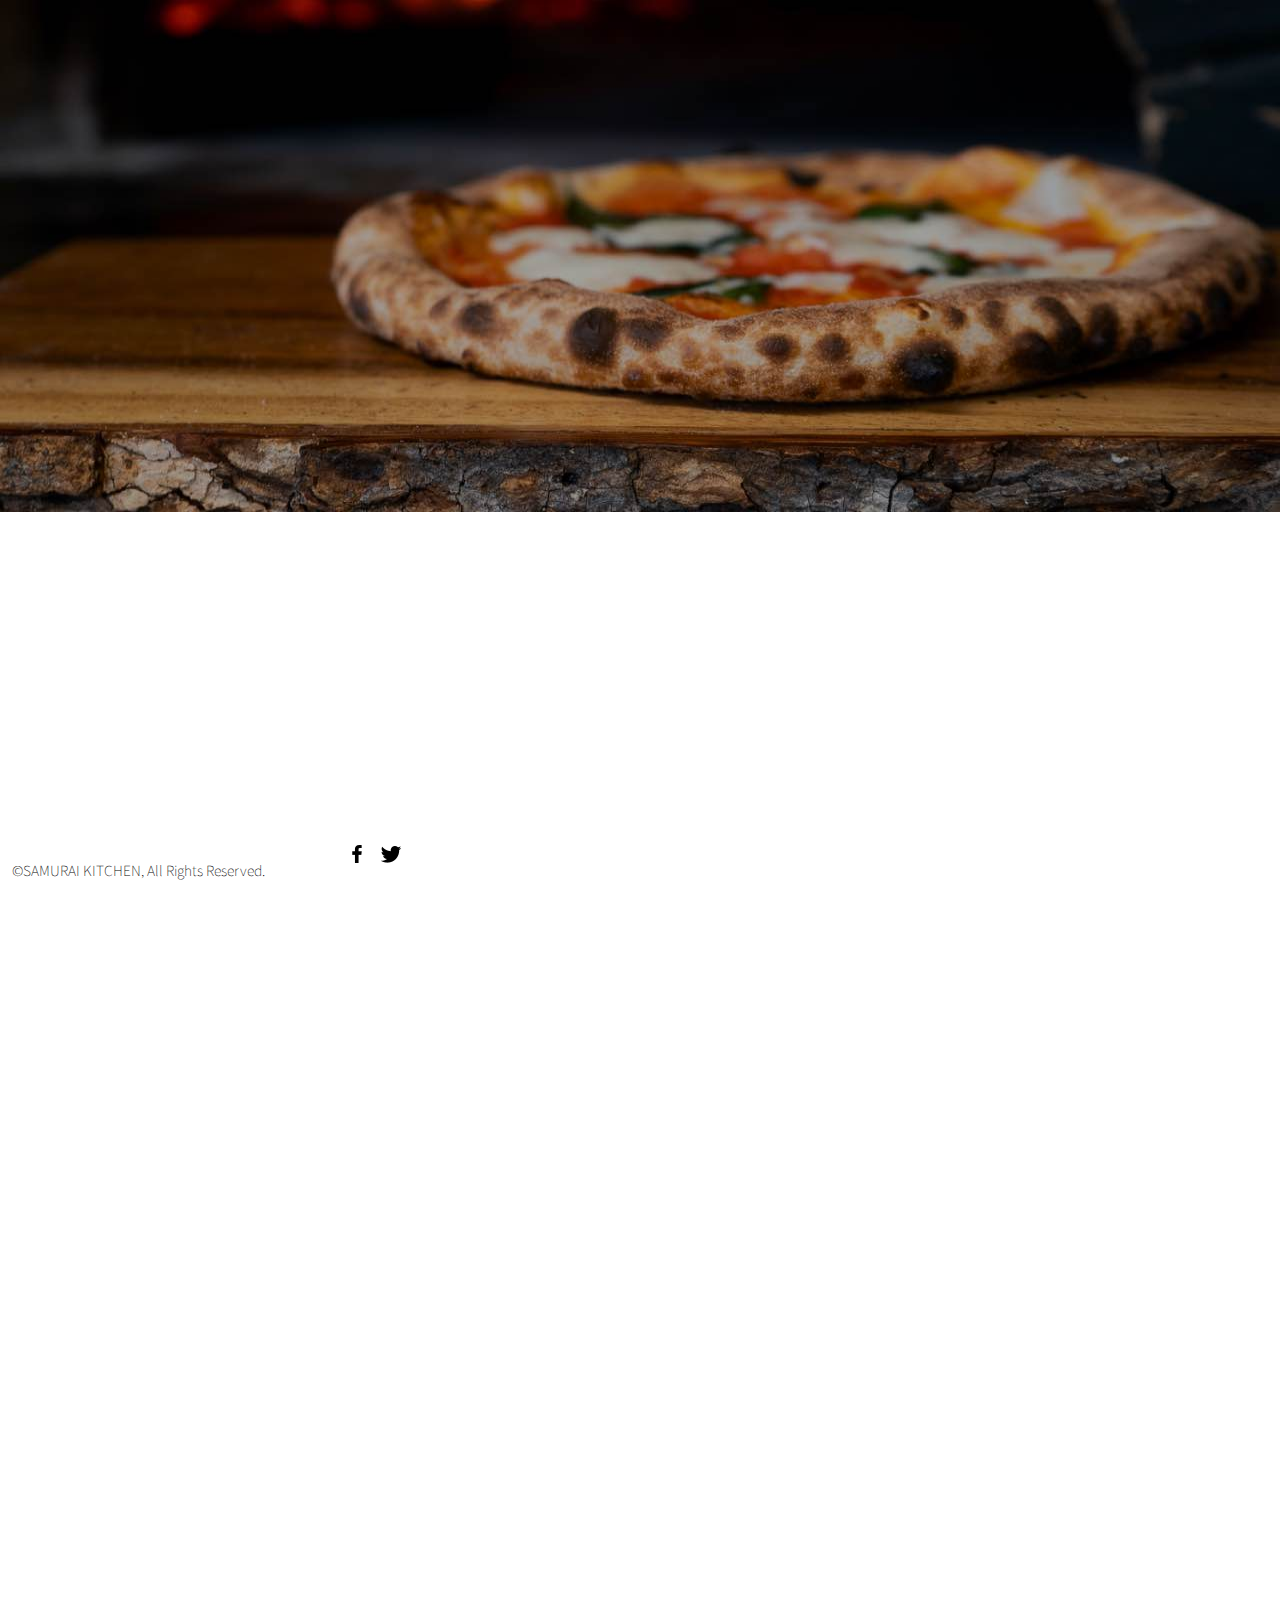
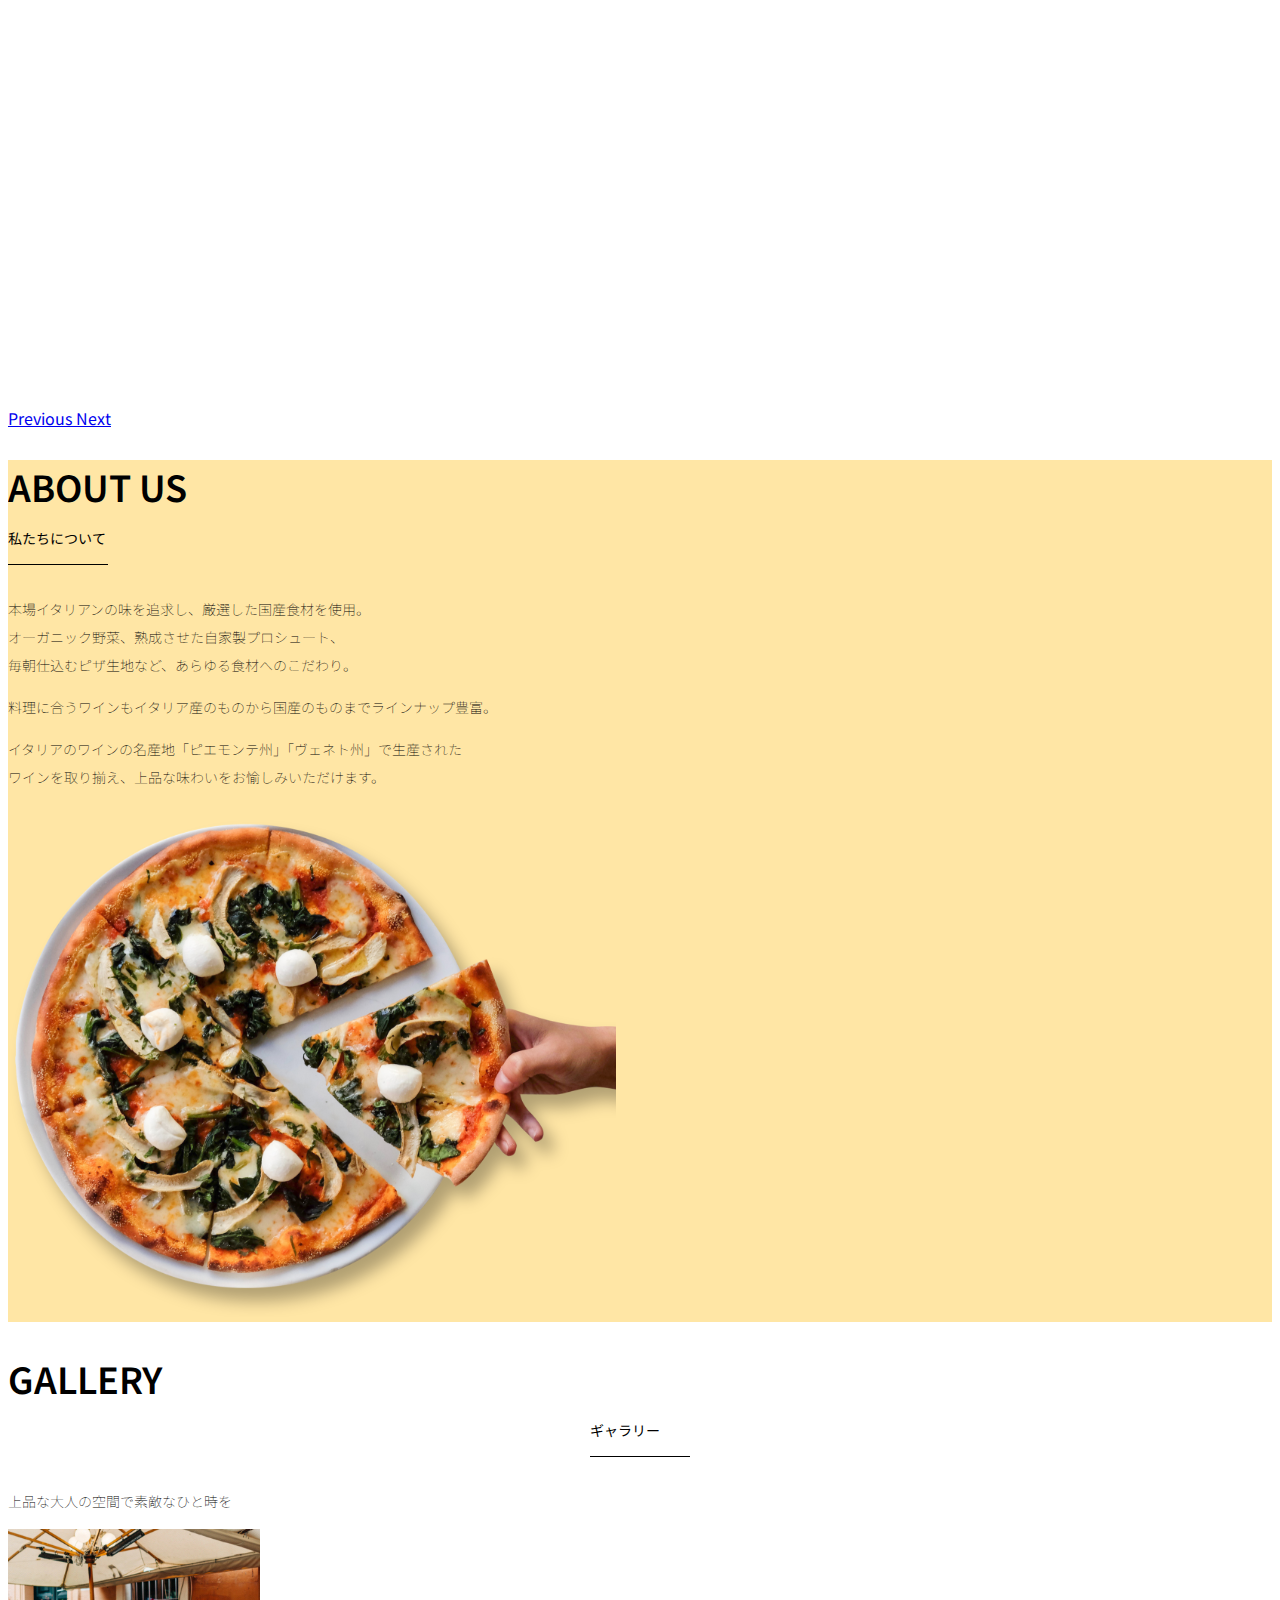
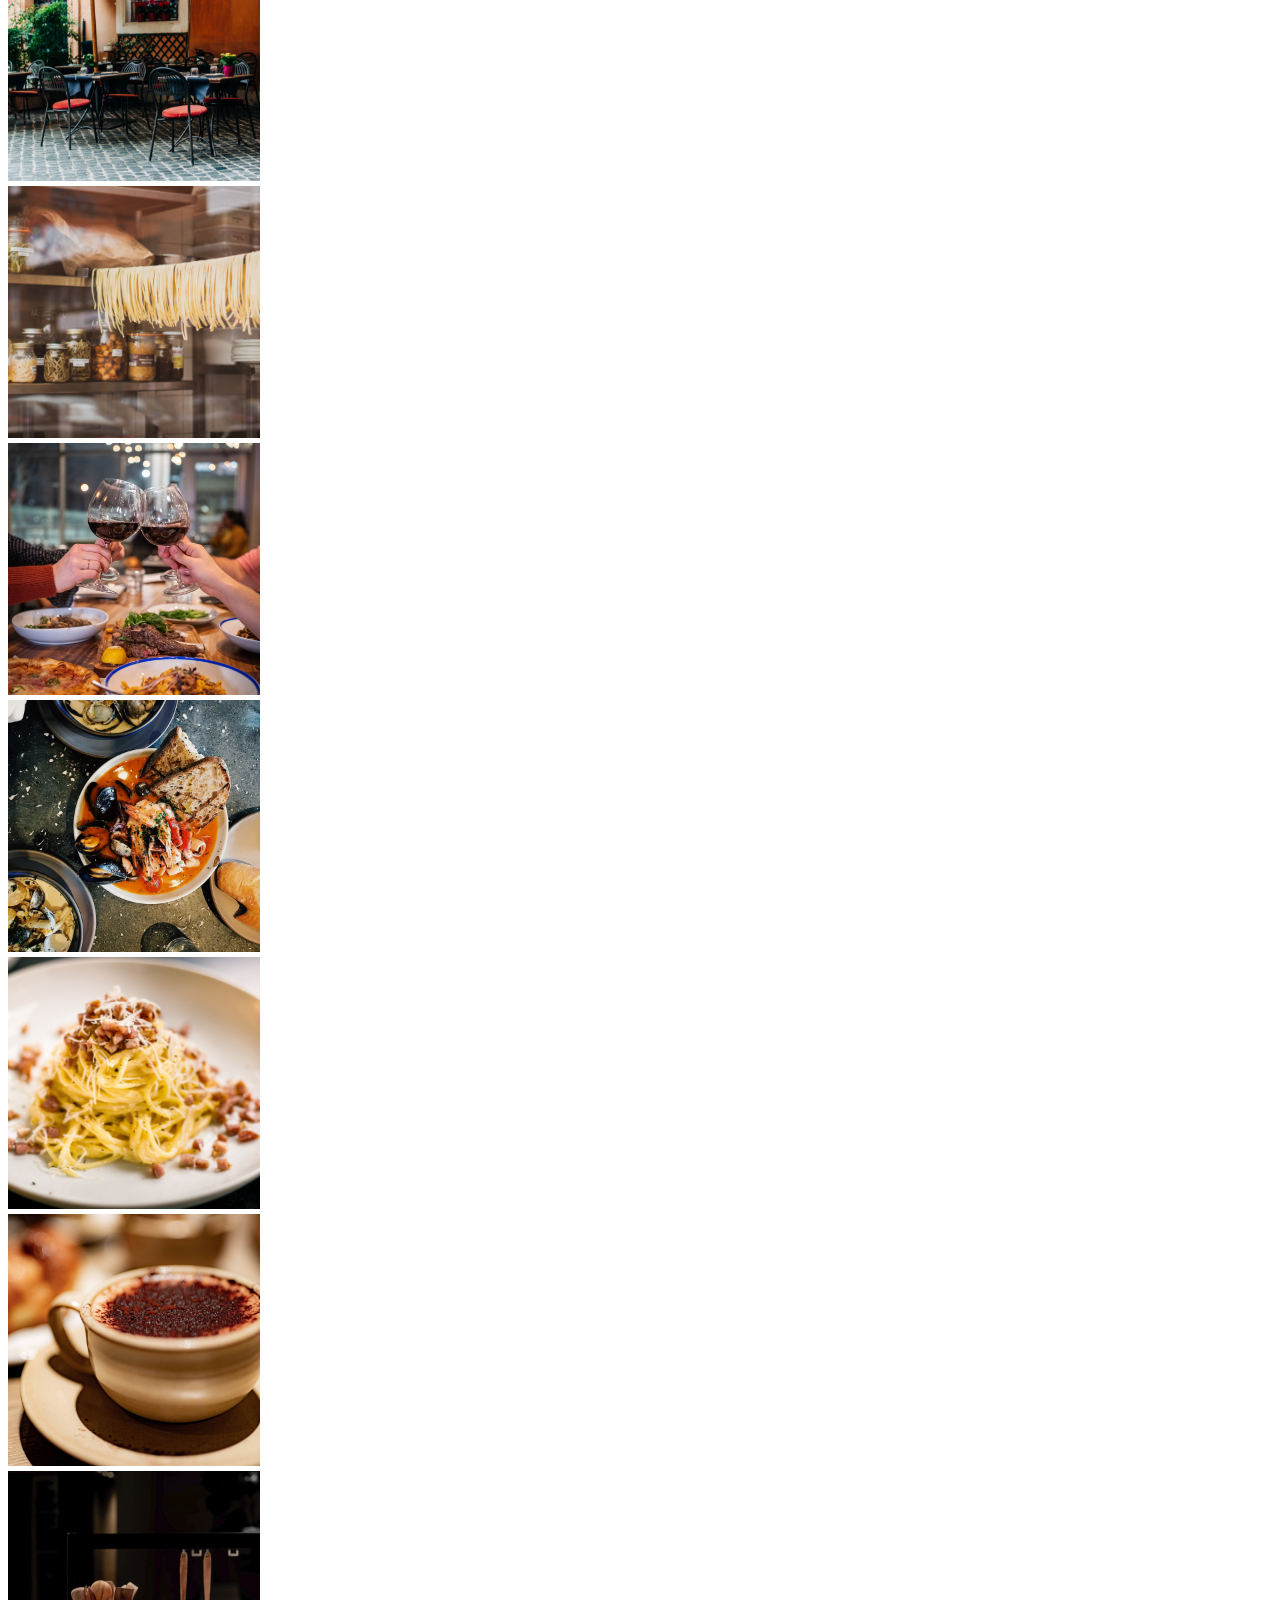
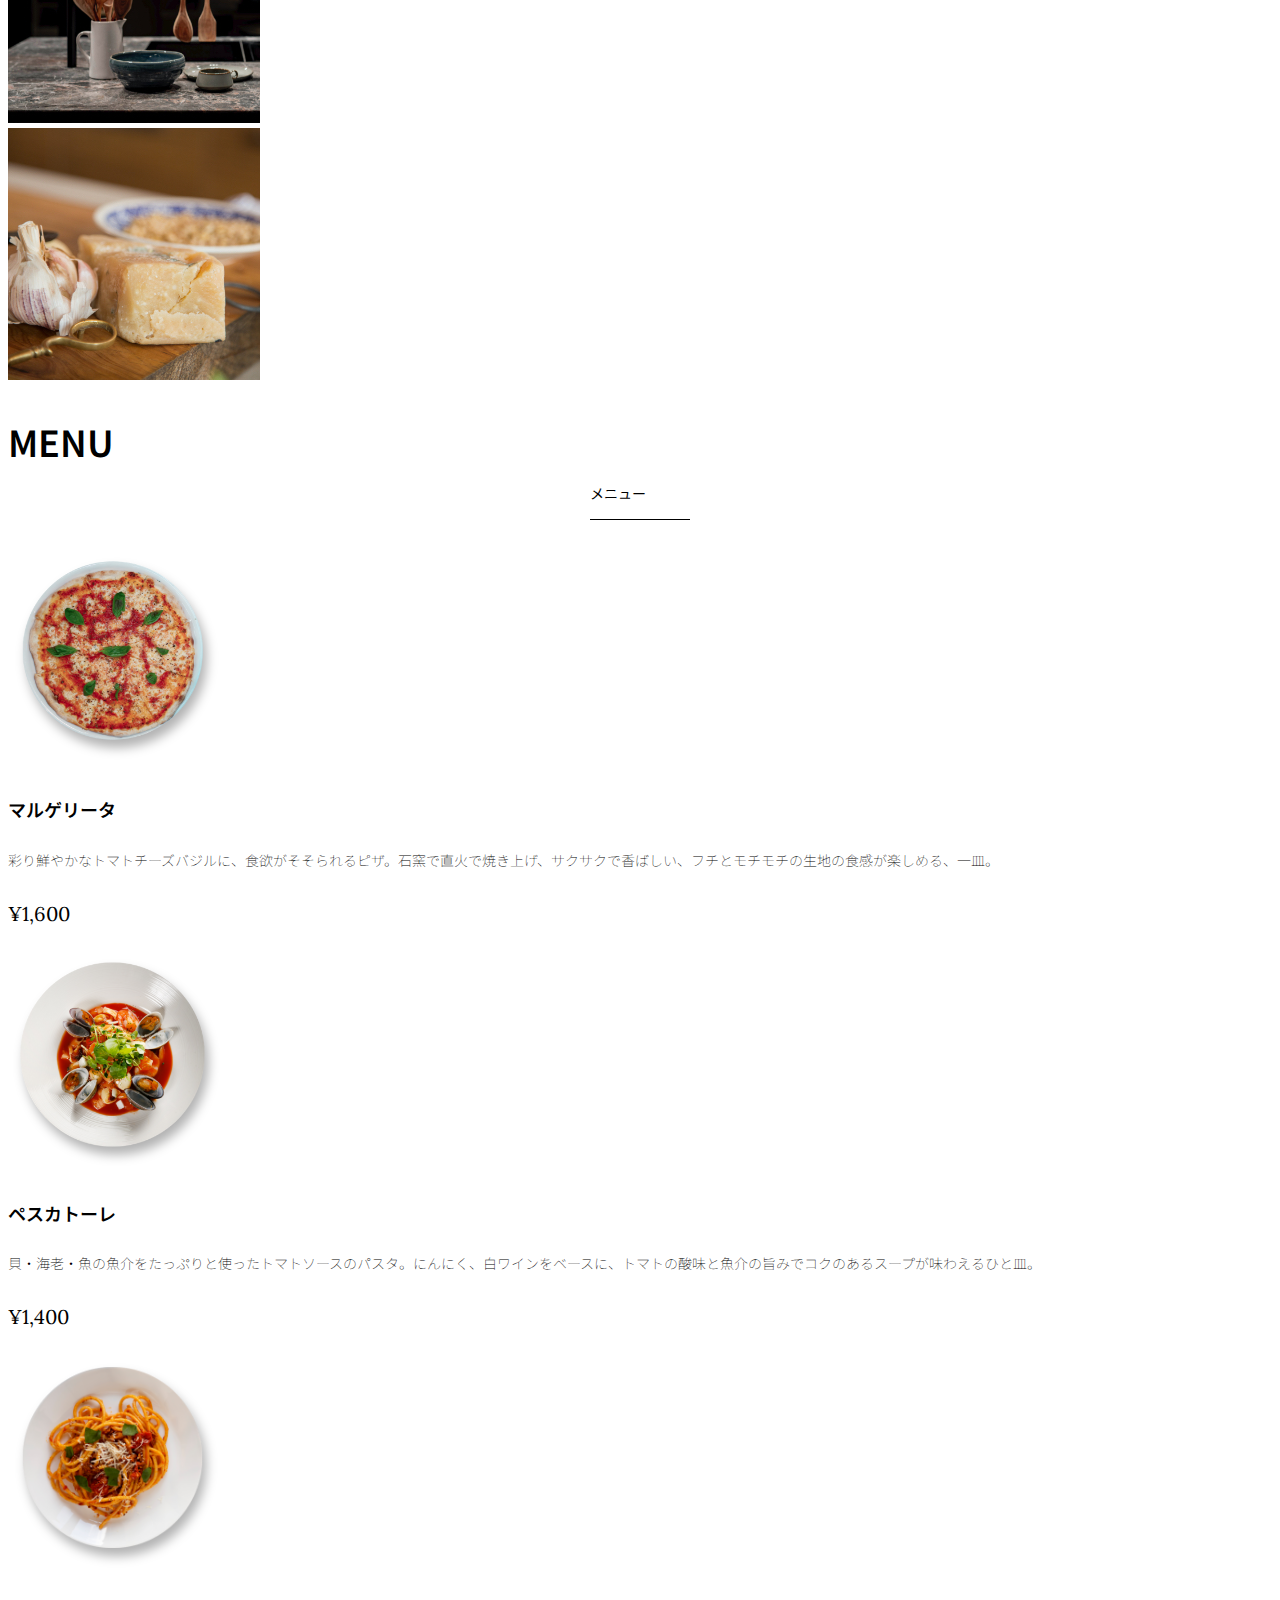
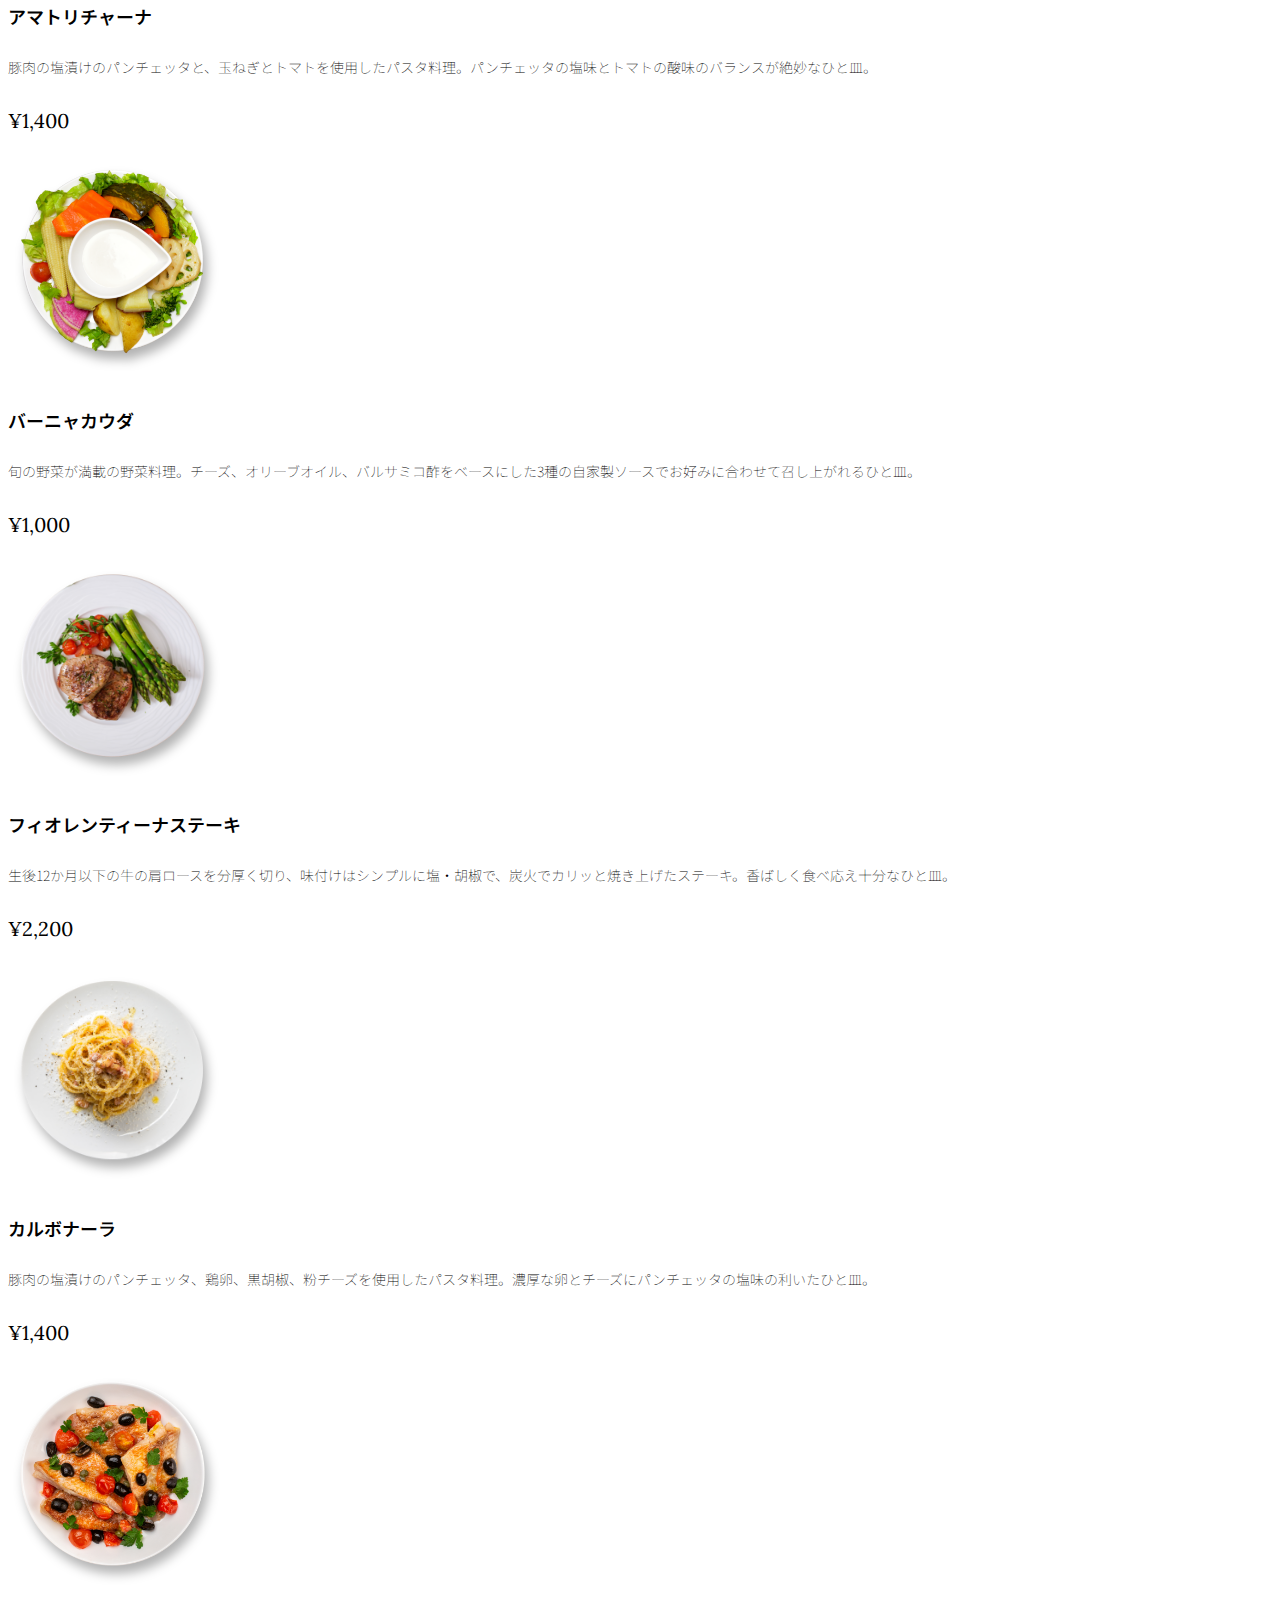
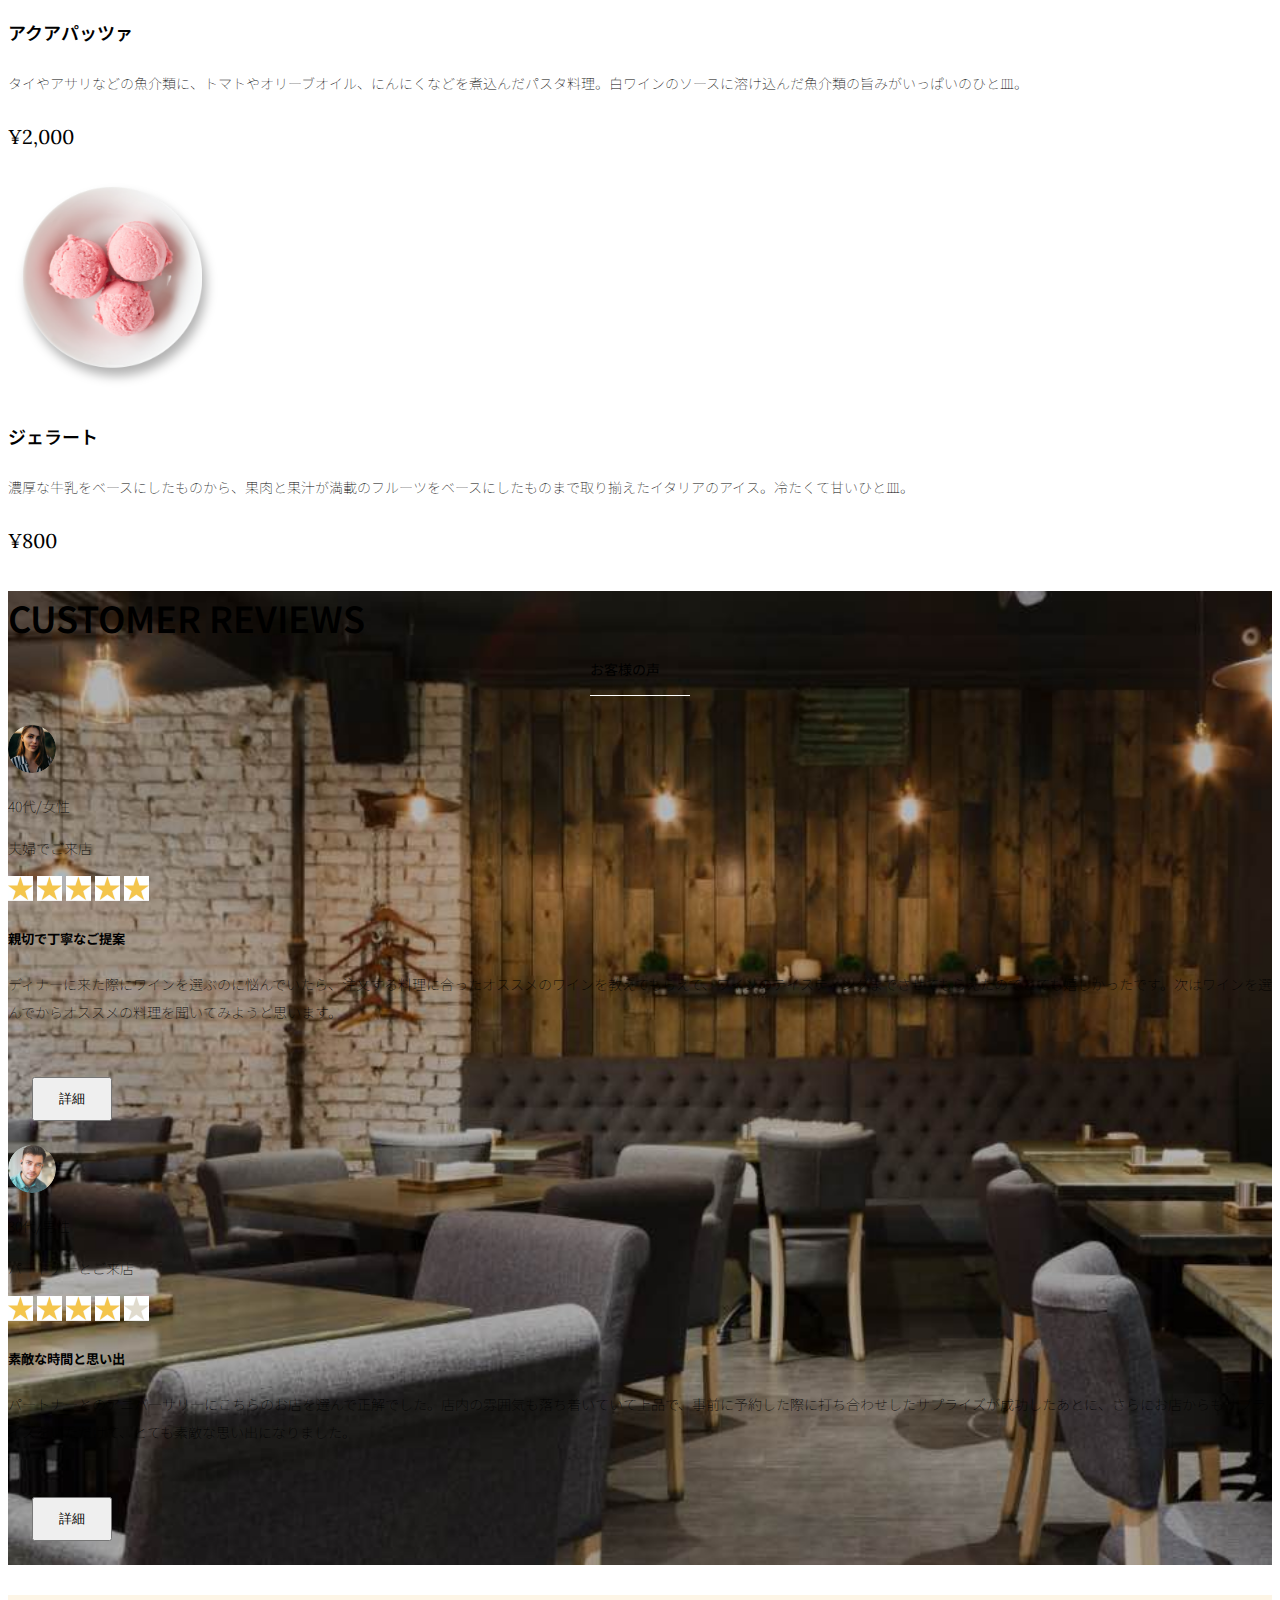
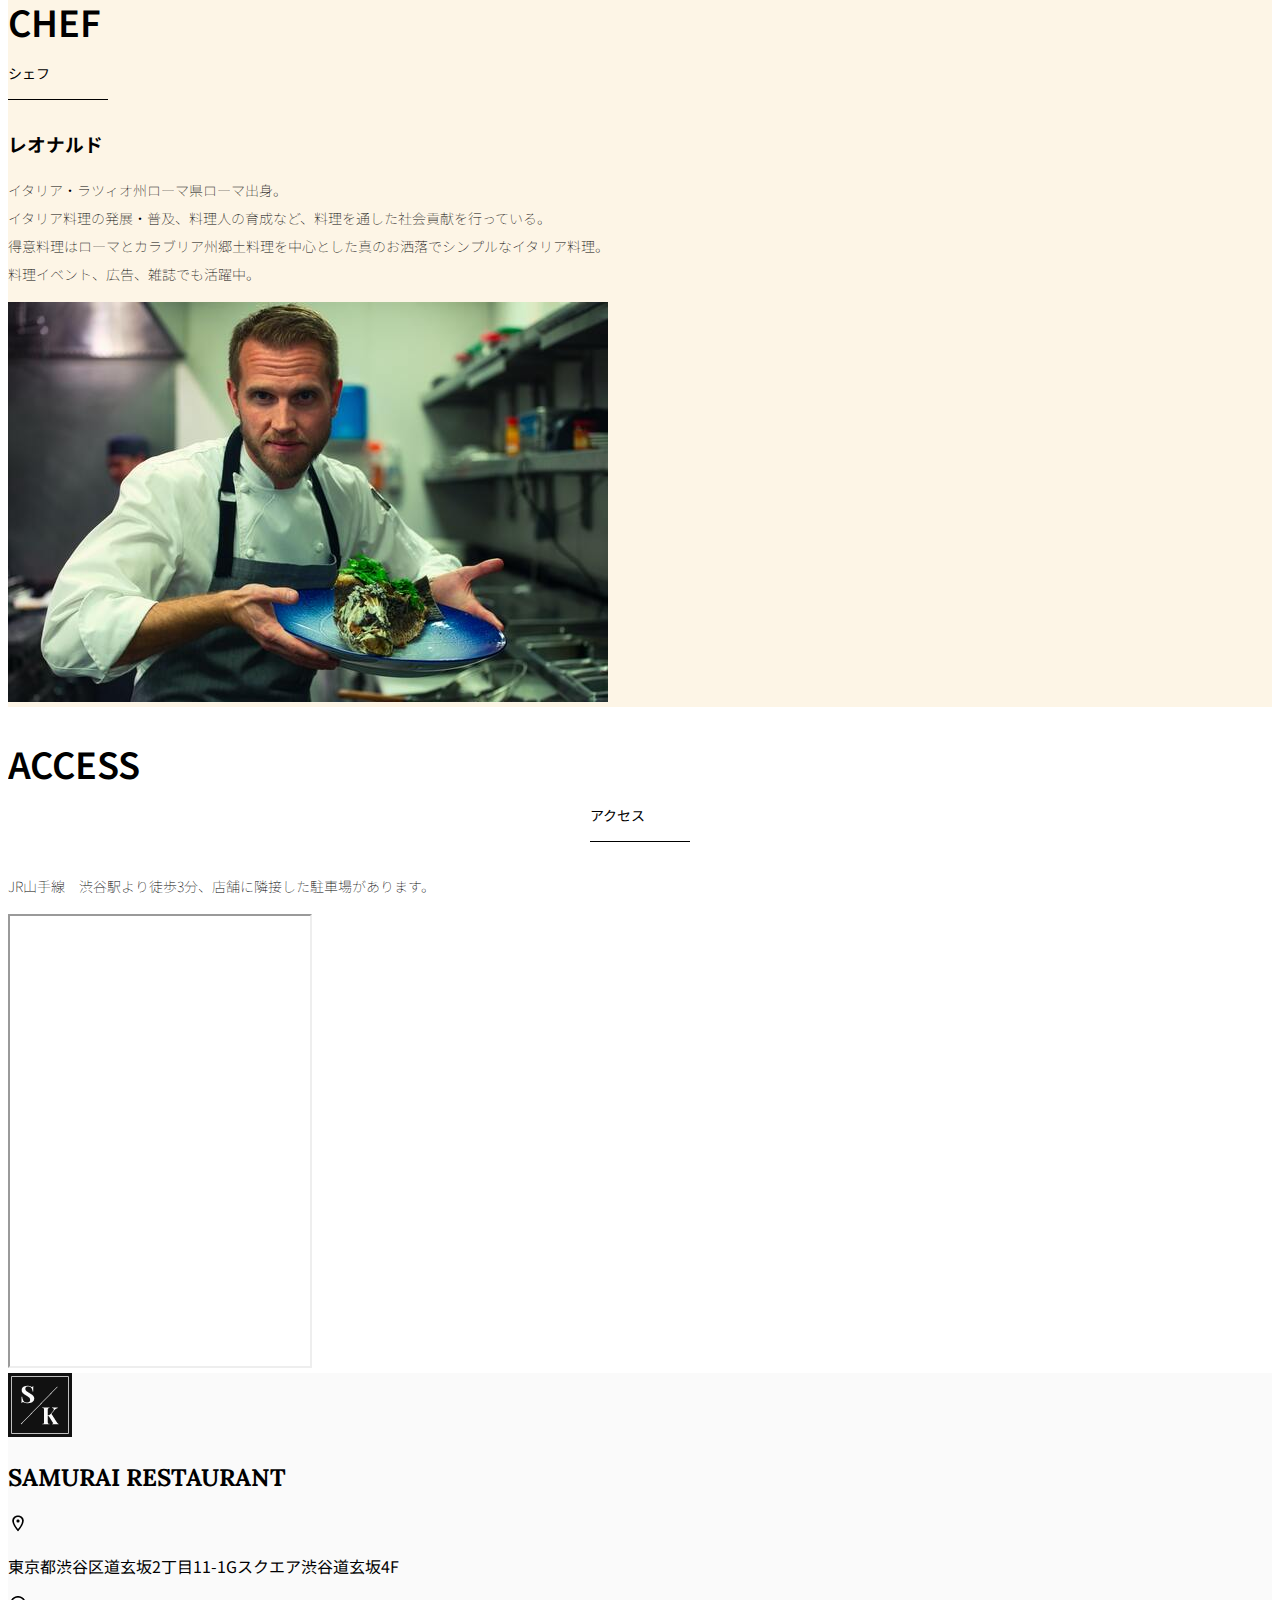
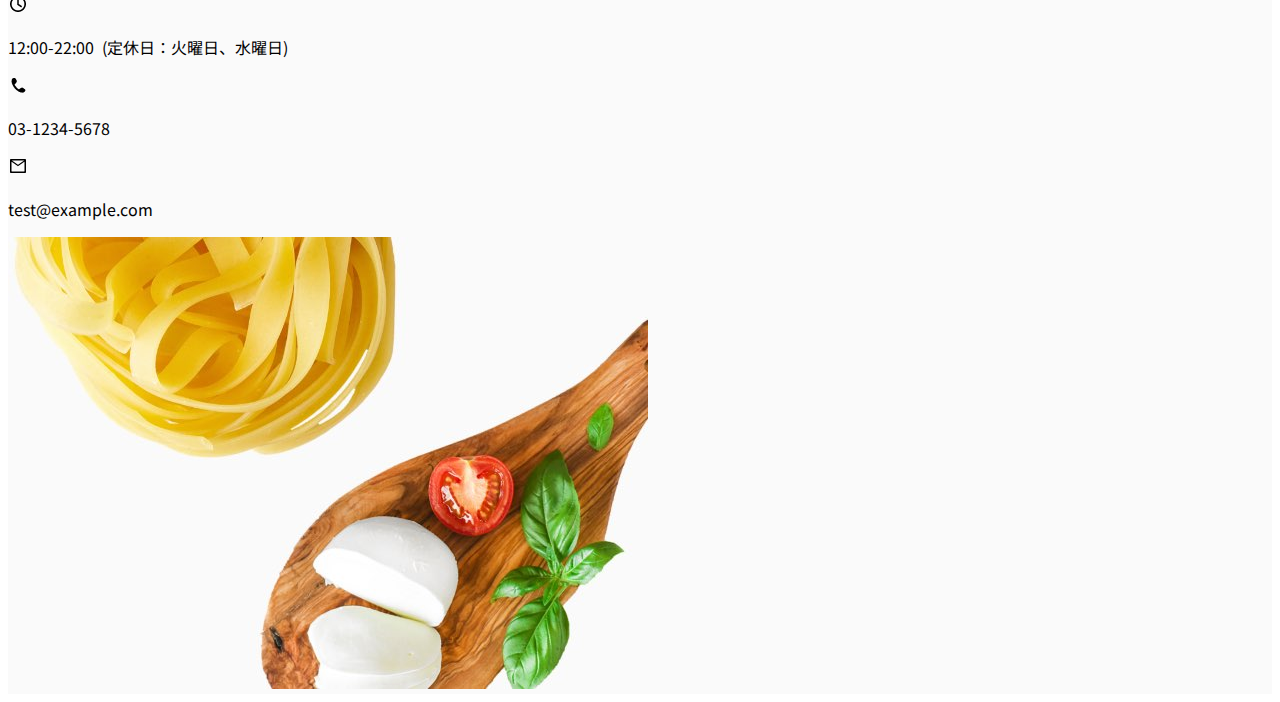
<file: kadai_015/index.html>
<!doctype html>
<html lang="ja">

<head>
  <meta charset="utf-8">
  <meta name="viewport" content="width=device-width, initial-scale=1">
  <meta name="description" content="">
  <meta name="author" content="SAMURAI ENGINEER">
  <title>SAMURAI XD_HTML教材</title>
  <!-- ************************************************ bootstrap.min.cssの読み込み -->
  <link href="https://cdn.jsdelivr.net/npm/bootstrap@5.0.0-beta1/dist/css/bootstrap.min.css" rel="stylesheet"
    integrity="sha384-giJF6kkoqNQ00vy+HMDP7azOuL0xtbfIcaT9wjKHr8RbDVddVHyTfAAsrekwKmP1" crossorigin="anonymous">
  <!-- ************************************************ bootstrap.bundle.min.jsの読み込み -->
  <script src="https://cdn.jsdelivr.net/npm/bootstrap@5.0.0-beta1/dist/js/bootstrap.bundle.min.js"
    integrity="sha384-ygbV9kiqUc6oa4msXn9868pTtWMgiQaeYH7/t7LECLbyPA2x65Kgf80OJFdroafW" crossorigin="anonymous" defer>
    </script>

  <!-- ************************************************ Google Font読み込み -->
  <link rel="preconnect" href="https://fonts.gstatic.com">
  <link href="https://fonts.googleapis.com/css2?family=Lora&display=swap" rel="stylesheet">
  <link href="https://fonts.googleapis.com/css2?family=Noto+Sans+JP:wght@300&display=swap" rel="stylesheet">
  <!-- ************************************************ Font Awesome -->
  <link rel="stylesheet" href="https://use.fontawesome.com/releases/v5.1.0/css/all.css"
    integrity="sha384-lKuwvrZot6UHsBSfcMvOkWwlCMgc0TaWr+30HWe3a4ltaBwTZhyTEggF5tJv8tbt" crossorigin="anonymous">
  <!-- ************************************************今回作成する styles.cssの読み込み -->
  <link href="stylesheet/style.css" rel="stylesheet">
  <!-- ************************************************  -->
</head>

<body>
  <main>
    <!-- ************************************************ ナビゲーションバー開始 -->
    <nav class="navbar navbar-expand-lg">
      <div class="container">
        <a class="navbar-brand my_navbar_brand">
          <img class="img-fluid navbar_brand_logo" src="img/site_logo.png" alt="サイトアイコン"><span>SAMURAI KITCHEN</span>
        </a>
        <div class="navbar-toggler hamburger_menu" data-bs-toggle="collapse" data-bs-target="#navbarNav"
          　aria-controls="navbarNav" aria-expanded="false" aria-label="Toggle navigation">
          <input type="checkbox" id="hamburger_btn_check">
          <label for="hamburger_btn_check" class="hamburger_btn">
            <img class="btn_open" src="img/button_open.png" alt="ナビゲーションバーのボタン">
            <img class="btn_close" src="img/button_close.png" alt="ナビゲーションバーのボタン">
          </label>
        </div>
        <div class="collapse navbar-collapse justify-content-end" id="navbarNav">
          <ul class="navbar-nav">
            <li class="nav-item px-2">
              <a class="nav-link my_nav_link my-2" aria-current="page" href="#">HOME</a>
            </li>

            <li class="nav-item px-2">
              <a class="nav-link my_nav_link my-2" href="#about">ABOUT US</a>
            </li>

            <li class="nav-item px-2">
              <a class="nav-link my_nav_link my-2" href="#gallery">GALLERY</a>
            </li>

            <li class="nav-item px-2">
              <a class="nav-link my_nav_link my-2" href="#menu">MENU</a>
            </li>

            <li class="nav-item px-2">
              <a class="nav-link my_nav_link my-2" href="#review">CUSTOMER REVIEWS</a>
            </li>

            <li class="nav-item px-2">
              <a class="nav-link my_nav_link my-2" href="#chef">CHEF</a>
            </li>

            <li class="nav-item px-2">
              <a class="nav-link my_nav_link my-2" href="#access">ACCESS</a>
            </li>

          </ul>
        </div>
      </div>
    </nav>
    <!-- ************************************************ ナビゲーションバー終了 -->

    <!-- ************************************************ カルーセル開始 -->
    <!-- idのmyCarouselはインジケーター部分のdata-bs-targetと紐付く必要がある。mb-5で下方向に余白追加。 -->
    <div id="myCarousel" class="carousel slide mb-5" data-bs-ride="carousel">

      <!-- インジケーター部分 -->
      <ol class="carousel-indicators">
        <!-- この箇所と前述のidは紐付いている。data-bs-slide-toの番号がカルーセルの順番。 -->
        <li data-bs-target="#myCarousel" data-bs-slide-to="0" class="active"></li>
        <li data-bs-target="#myCarousel" data-bs-slide-to="1"></li>
        <li data-bs-target="#myCarousel" data-bs-slide-to="2"></li>
      </ol>

      <!-- carousel-inner：カルーセルのキャプションと背景画像の部分。現在は1枚目だけ表示。 -->
      <div class="carousel-inner">
        <div class="carousel-item active">
          <img src="img/slider-1.jpg" alt="SAMURAI KITCHEN-1">
          <div class="carousel-caption">
            <h1 class="my_carousel_caption">
              Welcome to<br>
              SAMURAI KITCHEN
            </h1>
          </div>
        </div>
        <!-- カルーセル2枚目 -->
        <div class="carousel-item">
          <img src="img/slider-2.jpg" alt="サンプル画像">
          <div class="carousel-caption">
            <h1 class="my_carousel_caption">
              The fabulous combination of&nbsp;wine&nbsp;and&nbsp;food
            </h1>
          </div>
        </div>
        <!-- カルーセル３枚目 -->
        <div class="carousel-item">
          <img src="img/slider-3.jpg" alt="サンプル画像">
          <div class="carousel-caption">
            <h1 class="my_carousel_caption">Get the Italian taste<br>
              at the SAMURAI&nbsp;KITCHEN
            </h1>
          </div>
        </div>
      </div>

      <!-- コントロールボタン 左側 -->
      <a class="carousel-control-prev" href="#myCarousel" role="button" data-bs-slide="prev">
        <span class="carousel-control-prev-icon" aria-hidden="true"></span>
        <span class="visually-hidden">Previous</span>
      </a>

      <!-- コントロールボタン 右側 -->
      <a class="carousel-control-next" href="#myCarousel" role="button" data-bs-slide="next">
        <span class="carousel-control-next-icon" aria-hidden="true"></span>
        <span class="visually-hidden">Next</span>
      </a>
    </div>
    <!-- ************************************************ カルーセル終了 -->

    <!-- ************************************************ アバウトセクション開始 -->
    <section id="about" class="about_us_bg">
      <!--コンテンツの中央揃え。上下方向にパディング（サイズ5）。下方向にマージン（サイズ5）。 -->
      <div class="container py-5 mb-5">

        <!-- rowクラス（行） -->
        <div class="row">

          <!-- 左側カラム（6/12分割） -->
          <div class="col-lg-6 text-left">

            <!-- 上下方向にパディング（サイズ5） -->
            <div class="py-5">

              <!-- 下方向にマージン（サイズ5） -->
              <h2 class="section_title about mb-5">
                ABOUT US
              </h2>
              <!-- 下方向にマージン（サイズ2） -->
              <p class="mb-2">
                本場イタリアンの味を追求し、厳選した国産食材を使用。<br>
                オーガニック野菜、熟成させた自家製プロシュート、<br>
                毎朝仕込むピザ生地など、あらゆる食材へのこだわり。<br>
              </p>

              <!-- 下方向にマージン（サイズ2） -->
              <p class="mb-2">
                料理に合うワインもイタリア産のものから国産のものまでラインナップ豊富。<br>
              </p>

              <!-- 下方向にマージン（サイズ2） -->
              <p class="mb-2">
                イタリアのワインの名産地「ピエモンテ州」「ヴェネト州」で生産された<br>
                ワインを取り揃え、上品な味わいをお愉しみいただけます。<br>
              </p>
            </div>
          </div>

          <!-- 右側カラム（6/12分割） -->
          <div class="col-lg-6">

            <!-- 画像を配置 -->
            <img src="img/img-about-us.png" class="img-fluid" alt="pizza">
          </div>
        </div>
      </div>

    </section>
    <!-- ************************************************ アバウトセクション終了 -->

    <!-- ************************************************ ギャラリーセクション開始 -->
    <section id="gallery">
      <div class="container mb-5">
        <h2 class="mb-3 section_title gallery text-center">GALLERY</h2>
        <p class="text-center mb-5">
          上品な大人の空間で素敵なひと時を
        </p>

        <div class="row">
          <div class="col-6 col-lg-3 mb-4 d-flex justify-content-center">
            <img class="img-fluid" src="img/gallery-1.jpg" alt="サンプル画像">
          </div>

          <div class="col-6 col-lg-3 mb-4 d-flex justify-content-center">
            <img class="img-fluid" src="img/gallery-2.jpg" alt="サンプル画像">
          </div>

          <div class="col-6 col-lg-3 mb-4 d-flex justify-content-center">
            <img class="img-fluid" src="img/gallery-3.jpg" alt="サンプル画像">
          </div>

          <div class="col-6 col-lg-3 mb-4 d-flex justify-content-center">
            <img class="img-fluid" src="img/gallery-4.jpg" alt="サンプル画像">
          </div>

          <div class="col-6 col-lg-3 mb-4 d-flex justify-content-center">
            <img class="img-fluid" src="img/gallery-5.jpg" alt="サンプル画像">
          </div>

          <div class="col-6 col-lg-3 mb-4 d-flex justify-content-center">
            <img class="img-fluid" src="img/gallery-6.jpg" alt="サンプル画像">
          </div>

          <div class="col-6 col-lg-3 mb-4 d-flex justify-content-center">
            <img class="img-fluid" src="img/gallery-7.jpg" alt="サンプル画像">
          </div>

          <div class="col-6 col-lg-3 mb-4 d-flex justify-content-center">
            <img class="img-fluid" src="img/gallery-8.jpg" alt="サンプル画像">
          </div>

        </div>
      </div>
    </section>
    <!-- ************************************************ ギャラリーセクション終了 -->

    <!-- ************************************************ メニューセクション -->
    <section id="menu">
      <!-- タイトル文字部分のコンテナ -->
      <div class="container">
        <div class="row">
          <div class="col-lg-12">

            <!-- タイトル文字 -->
            <h2 class="section_title menu text-center mb-5">MENU</h2>
          </div>
        </div>
      </div>

      <!-- メニュー部分のコンテナ -->
      <div class="container mb-5">
        <div class="row">

          <!-- 左側メニュー -->
          <div class="col-lg-6">

            <!-- さらに子要素を5:7で分割 -->
            <div class="row g-0 mb-4">
              <div class="col-lg-5 text-center">

                <!-- 左側メニュー画像部分 -->
                <img src="img/margherita.png" class="img-fluid" alt="マルゲリータ">
              </div>

              <!-- 右側テキスト部分 -->
              <div class="col-lg-7 p-4">
                <h4 class="mb-0 menu_title">マルゲリータ</h4>
                <p class="my-auto">彩り鮮やかなトマトチーズバジルに、食欲がそそられるピザ。石窯で直火で焼き上げ、サクサクで香ばしい、フチとモチモチの生地の食感が楽しめる、一皿。</p>
                <p class="menu_price">¥1,600</p>
              </div>
            </div>

            <div class="row g-0 mb-4">
              <div class="col-lg-5 text-center">

                <!-- 左側メニュー画像部分 -->
                <img src="img/pescatore.png" class="img-fluid" alt="ペスカトーレ">
              </div>

              <!-- 右側テキスト部分 -->
              <div class="col-lg-7 p-4">
                <h4 class="mb-0 menu_title">ペスカトーレ</h4>
                <p class="my-auto">貝・海老・魚の魚介をたっぷりと使ったトマトソースのパスタ。にんにく、白ワインをベースに、トマトの酸味と魚介の旨みでコクのあるスープが味わえるひと皿。</p>
                <p class="menu_price">¥1,400</p>
              </div>
            </div>

            <div class="row g-0 mb-4">
              <div class="col-lg-5 text-center">

                <!-- 左側メニュー画像部分 -->
                <img src="img/amatriciana.png" class="img-fluid" alt="アマトリチャーナ">
              </div>

              <!-- 右側テキスト部分 -->
              <div class="col-lg-7 p-4">
                <h4 class="mb-0 menu_title">アマトリチャーナ</h4>
                <p class="my-auto">豚肉の塩漬けのパンチェッタと、玉ねぎとトマトを使用したパスタ料理。パンチェッタの塩味とトマトの酸味のバランスが絶妙なひと皿。</p>
                <p class="menu_price">¥1,400</p>
              </div>
            </div>

            <div class="row g-0 mb-4">
              <div class="col-lg-5 text-center">

                <!-- 左側メニュー画像部分 -->
                <img src="img/bagna-cauda.png" class="img-fluid" alt="バーニャカウダ">
              </div>

              <!-- 右側テキスト部分 -->
              <div class="col-lg-7 p-4">
                <h4 class="mb-0 menu_title">バーニャカウダ</h4>
                <p class="my-auto">旬の野菜が満載の野菜料理。チーズ、オリーブオイル、バルサミコ酢をベースにした3種の自家製ソースでお好みに合わせて召し上がれるひと皿。</p>
                <p class="menu_price">¥1,000</p>
              </div>
            </div>
          </div>

          <!-- 右側部分メニュー。上記と同じ内容なのでコメント省略 -->
          <div class="col-lg-6">
            <div class="row g-0 mb-4">
              <div class="col-lg-5 text-center">
                <img src="img/steak.png" class="img-fluid" alt="フィオレンティーナステーキ">
              </div>
              <div class="col-lg-7 p-4">
                <h4 class="mb-0 menu_title">フィオレンティーナステーキ</h4>
                <p class="my-auto">生後12か月以下の牛の肩ロースを分厚く切り、味付けはシンプルに塩・胡椒で、炭火でカリッと焼き上げたステーキ。香ばしく食べ応え十分なひと皿。</p>
                <p class="menu_price">¥2,200</p>
              </div>
            </div>

            <div class="row g-0 mb-4">
              <div class="col-lg-5 text-center">
                <img src="img/carbonara.png" class="img-fluid" alt="カルボナーラ">
              </div>
              <div class="col-lg-7 p-4">
                <h4 class="mb-0 menu_title">カルボナーラ</h4>
                <p class="my-auto">豚肉の塩漬けのパンチェッタ、鶏卵、黒胡椒、粉チーズを使用したパスタ料理。濃厚な卵とチーズにパンチェッタの塩味の利いたひと皿。</p>
                <p class="menu_price">¥1,400</p>
              </div>
            </div>

            <div class="row g-0 mb-4">
              <div class="col-lg-5 text-center">
                <img src="img/acqua-pazza.png" class="img-fluid" alt="アクアパッツァ">
              </div>
              <div class="col-lg-7 p-4">
                <h4 class="mb-0 menu_title">アクアパッツァ</h4>
                <p class="my-auto">タイやアサリなどの魚介類に、トマトやオリーブオイル、にんにくなどを煮込んだパスタ料理。白ワインのソースに溶け込んだ魚介類の旨みがいっぱいのひと皿。</p>
                <p class="menu_price">¥2,000</p>
              </div>
            </div>

            <div class="row g-0 mb-4">
              <div class="col-lg-5 text-center">
                <img src="img/gelato.png" class="img-fluid" alt="ジェラート">
              </div>
              <div class="col-lg-7 p-4">
                <h4 class="mb-0 menu_title">ジェラート</h4>
                <p class="my-auto">濃厚な牛乳をベースにしたものから、果肉と果汁が満載のフルーツをベースにしたものまで取り揃えたイタリアのアイス。冷たくて甘いひと皿。</p>
                <p class="menu_price">¥800</p>
              </div>
            </div>
          </div>
          <!-- 以降、メニューの数だけ同じコード繰り返し記載 -->

          <!-- 以下の閉じタグ3つは必要 -->
        </div>
      </div>
    </section>
    <!-- ************************************************ メニューセクション終了 -->

    <!-- ************************************************ レビューセクション開始 -->
    <section id="review">
      <!-- review_wrapper で背景画像を設定します -->
      <div class="review_wrapper">

        <!-- container部分 -->
        <div class="container py-5 mb-5">

          <!-- 中央揃えでタイトルを表示 -->
          <div class="text-center mb-5">
            <h2 class="section_title review text-center text-white">CUSTOMER REVIEWS</h2>
          </div>

          <!-- row部分：左右のカラムを中央揃え -->
          <div class="row pb-5 justify-content-center">

            <!-- 左側カラム -->
            <div class="col-12 col-lg-5 mt-3">

              <!-- 背景を白色に設定 -->
              <div class="bg-white h_420">

                <!-- 内側にパディング4 -->
                <div class="p-4">

                  <!-- 顔写真と年齢などのテキストはd-flexで横並びにする　中央揃え -->
                  <div class="d-flex align-items-center">
                    <!-- お客様の画像を配置 -->
                    <img src="img/customer-woman.png" class="reviewer_img" alt="サンプル画像">
                    <div>
                      <!-- お客様情報のテキスト -->
                      <p class="my-0">40代/女性</p>
                      <p class="my-0">夫婦でご来店</p>
                    </div>
                  </div>

                  <div class="my-3">
                    <!-- 星の画像を表示 -->
                    <img src="img/star-point.png" class="star_img" alt="star">
                    <img src="img/star-point.png" class="star_img" alt="star">
                    <img src="img/star-point.png" class="star_img" alt="star">
                    <img src="img/star-point.png" class="star_img" alt="star">
                    <img src="img/star-point.png" class="star_img" alt="star">
                  </div>

                  <!-- レビュータイトル -->
                  <h5>親切で丁寧なご提案</h5>
                  <!-- レビュー内容 -->
                  <p>
                    ディナーに来た際にワインを選ぶのに悩んでいたら、注文する料理に合ったオススメのワインを教えてもらえて、ワインのテイスティングまでさせてもらえたのでとても嬉しかったです。次はワインを選んでからオススメの料理を聞いてみようと思います。
                  </p>

                  <!-- 黄色のボタンを配置 -->
                  <button type="button" class="btn btn-warning shadow fix_bottom">詳細</button>
                </div>
              </div>
            </div>

            <!-- 右側カラム：左側カラムと内容が同じなので説明は省略 -->
            <div class="col-12 col-lg-5 mt-3">
              <div class="bg-white h_420">
                <div class="p-4">
                  <div class="d-flex align-items-center">
                    <img src="img/customer-man.png" class="reviewer_img" alt="サンプル画像">
                    <div>
                      <p class="my-0">30代/男性</p>
                      <p class="my-0">パートナーとご来店</p>
                    </div>
                  </div>
                  <div class="my-3">
                    <img src="img/star-point.png" class="star_img" alt="star">
                    <img src="img/star-point.png" class="star_img" alt="star">
                    <img src="img/star-point.png" class="star_img" alt="star">
                    <img src="img/star-point.png" class="star_img" alt="star">
                    <img src="img/star-no-point.png" class="star_img" alt="no-star">
                  </div>
                  <h5>素敵な時間と思い出</h5>
                  <p>
                    パートナーとのアニバーサリーにこちらのお店を選んで正解でした。店内の雰囲気も落ち着いていて上品で、事前に予約した際に打ち合わせしたサプライズが成功したあとに、さらにお店からもサプライズをいただけて、とても素敵な思い出になりました。
                  </p>
                  <button type="button" class="btn btn-warning shadow fix_bottom">詳細</button>
                </div>
              </div>
            </div>
          </div>
        </div>
      </div>
    </section>
    <!-- ************************************************ レビューセクション終了 -->

    <!-- ************************************************ シェフセクション開始 -->
    <section id="chef" class="chef_us_bg">
      
      <div class="container py-4 mb-5">

        <div class="row">

          <div class="col-lg-6 text-left">

            <div class="py-5">
              <h2 class="section_title chef mb-5">
                CHEF
              </h2>
              
              <h3 class="mb-4">レオナルド</h3>
              <p class="mb-2">
                イタリア・ラツィオ州ローマ県ローマ出身。<br>
                イタリア料理の発展・普及、料理人の育成など、料理を通した社会貢献を行っている。<br>
                得意料理はローマとカラブリア州郷土料理を中心とした真のお洒落でシンプルなイタリア料理。<br>
                料理イベント、広告、雑誌でも活躍中。
              </p>
            </div>

          </div>

          <div class="col-lg-6">
            <img src="img/chef.jpg" class="img-fluid" alt="シェフ">
          </div>

        </div>
      </div>

    </section>


    <!-- ************************************************ シェフセクション終了 -->


    <!-- ************************************************ アクセスセクション開始 -->
    <section id="access">
      <div class="container">

        <div class="row">
          <div class="col-lg-12 text-center mb-5">
            <h2 class="section_title text-center access mb-5">ACCESS</h2>
            <p>JR山手線　渋谷駅より徒歩3分、店舗に隣接した駐車場があります。</p>
          </div>
        </div>
      </div>

      <div class="container mb-5 px-2">
        <!-- この部分にマップを配置 -->
        <iframe
          src="https://www.google.com/maps/embed?pb=!1m14!1m8!1m3!1d12960.241575090777!2d139.7747075!3d35.7001314!3m2!1i1024!2i768!4f13.1!3m3!1m2!1s0x60188b602972bb83%3A0xa6b553df33a5bd04!2zU0FNVVJBSSBFTkdJTkVFUiDkvo3jgqjjg7Pjgrjjg4vjgqI!5e0!3m2!1sja!2sjp!4v1717598781588!5m2!1sja!2sjp"
          class="w-100" style="height: 50vh;" loading="lazy" referrerpolicy="no-referrer-when-downgrade"></iframe>
      </div>
    </section>
    <!-- ************************************************ アクセスセクション終了 -->


    <!-- ************************************************ フッター開始 -->
    <footer id="footer">
      <div class="container">
        <div class="row">

          <!-- 2カラムに分けたレイアウトの左側カラム -->
          <div class="col-12 col-lg-6 position-relative">

            <!-- 左側カラムのレイアウトをさらに分けるためにrowを使用 -->
            <div class="row pt-5">

              <!-- 画面をさらに2:10に分割 -->
              <!-- ここは2:10の2の部分 -->
              <div class="col-lg-2 text-center my-3">

                <!-- サイトロゴ -->
                <img class="img-fluid footer_brand_logo" src="img/site_logo.png" alt="サンプル画像">
              </div>

              <!-- ここは2:10の10の部分 -->
              <div class="col-lg-10 align-self-center my-3">
                <!-- タイトル文字 -->
                <h2 class="m-0 footer_text">SAMURAI RESTAURANT</h2>
              </div>
            </div>

            <!-- 営業時間などのテキストを追加 -->
            <div class="restaurant_info py-3">
              <div class="d-flex mb-3">
                <img src="img/icon-Marker.png" alt="marker">
                <p class="p-0 m-0">東京都渋谷区道玄坂2丁目11-1Gスクエア渋谷道玄坂4F</p>
              </div>
              <div class="d-flex mb-3">
                <img src="img/icon-Clock.png" alt="clock">
                <p class="p-0 m-0">12:00-22:00&nbsp;&nbsp;(定休日：火曜日、水曜日)</p>
              </div>
              <div class="d-flex mb-3">
                <img src="img/icon-Phone.png" alt="phone">
                <p class="p-0 m-0">03-1234-5678</p>
              </div>
              <div class="d-flex mb-3">
                <img src="img/icon-Mail.png" alt="mail">
                <p class="p-0 m-0">test@example.com</p>
              </div>
            </div>

            <!-- コピーライトを追加 -->
            <div class="copy_right align-items-center">
              <p>
                ©SAMURAI KITCHEN, All Rights Reserved.
              </p>

              <!-- SNSアイコンを表示 -->
              <img src="img/icon-facebook.png" class="sns_img" alt="facebook">
              <img src="img/icon-twitter.png" class="sns_img" alt="twitter">
            </div>
          </div>

          <!-- 2カラムに分けたレイアウトの右側カラム -->
          <div class="col-12 col-lg-6 d-none d-lg-block">
            <!-- 背景画像を表示 -->
            <img src="img/background-footer.jpg" alt="背景画像">
          </div>
        </div>
      </div>
    </footer>
    <!-- ************************************************ フッター終了 -->
  </main>
</body>

</html>
</file>
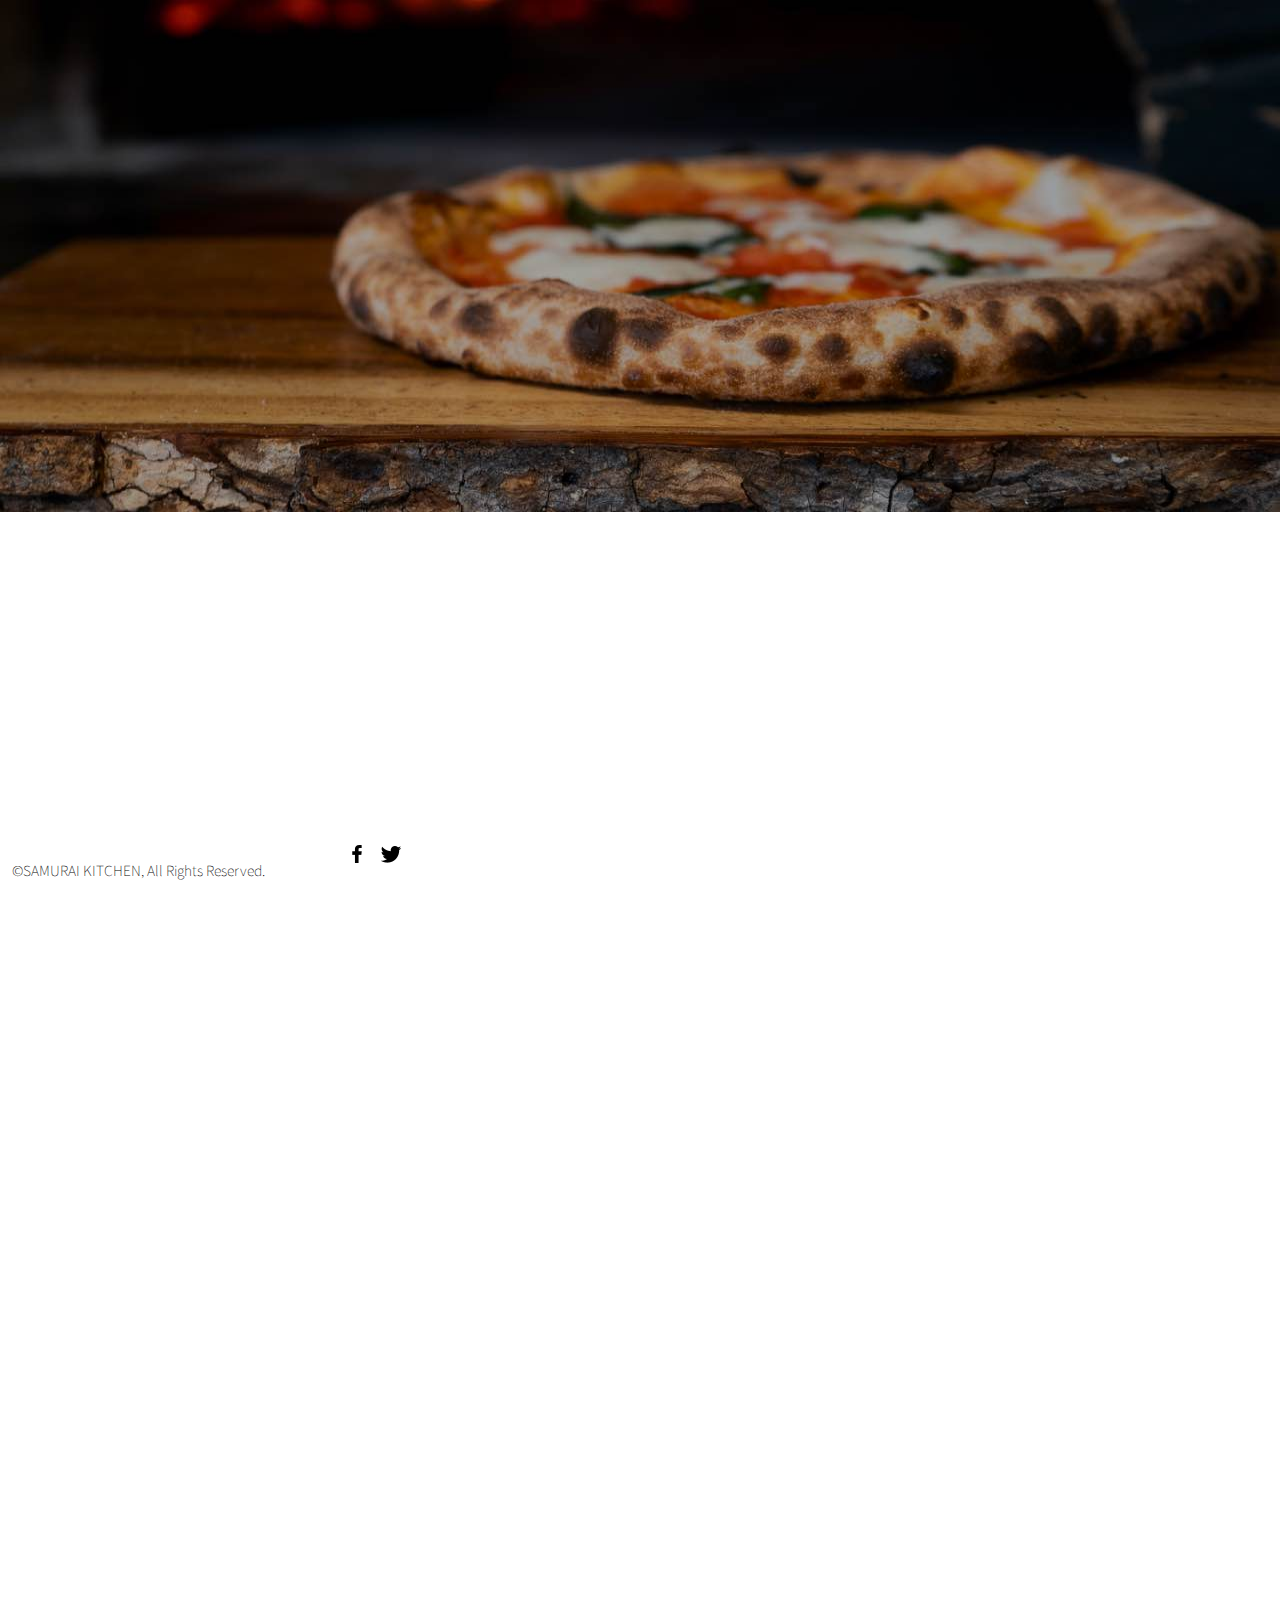
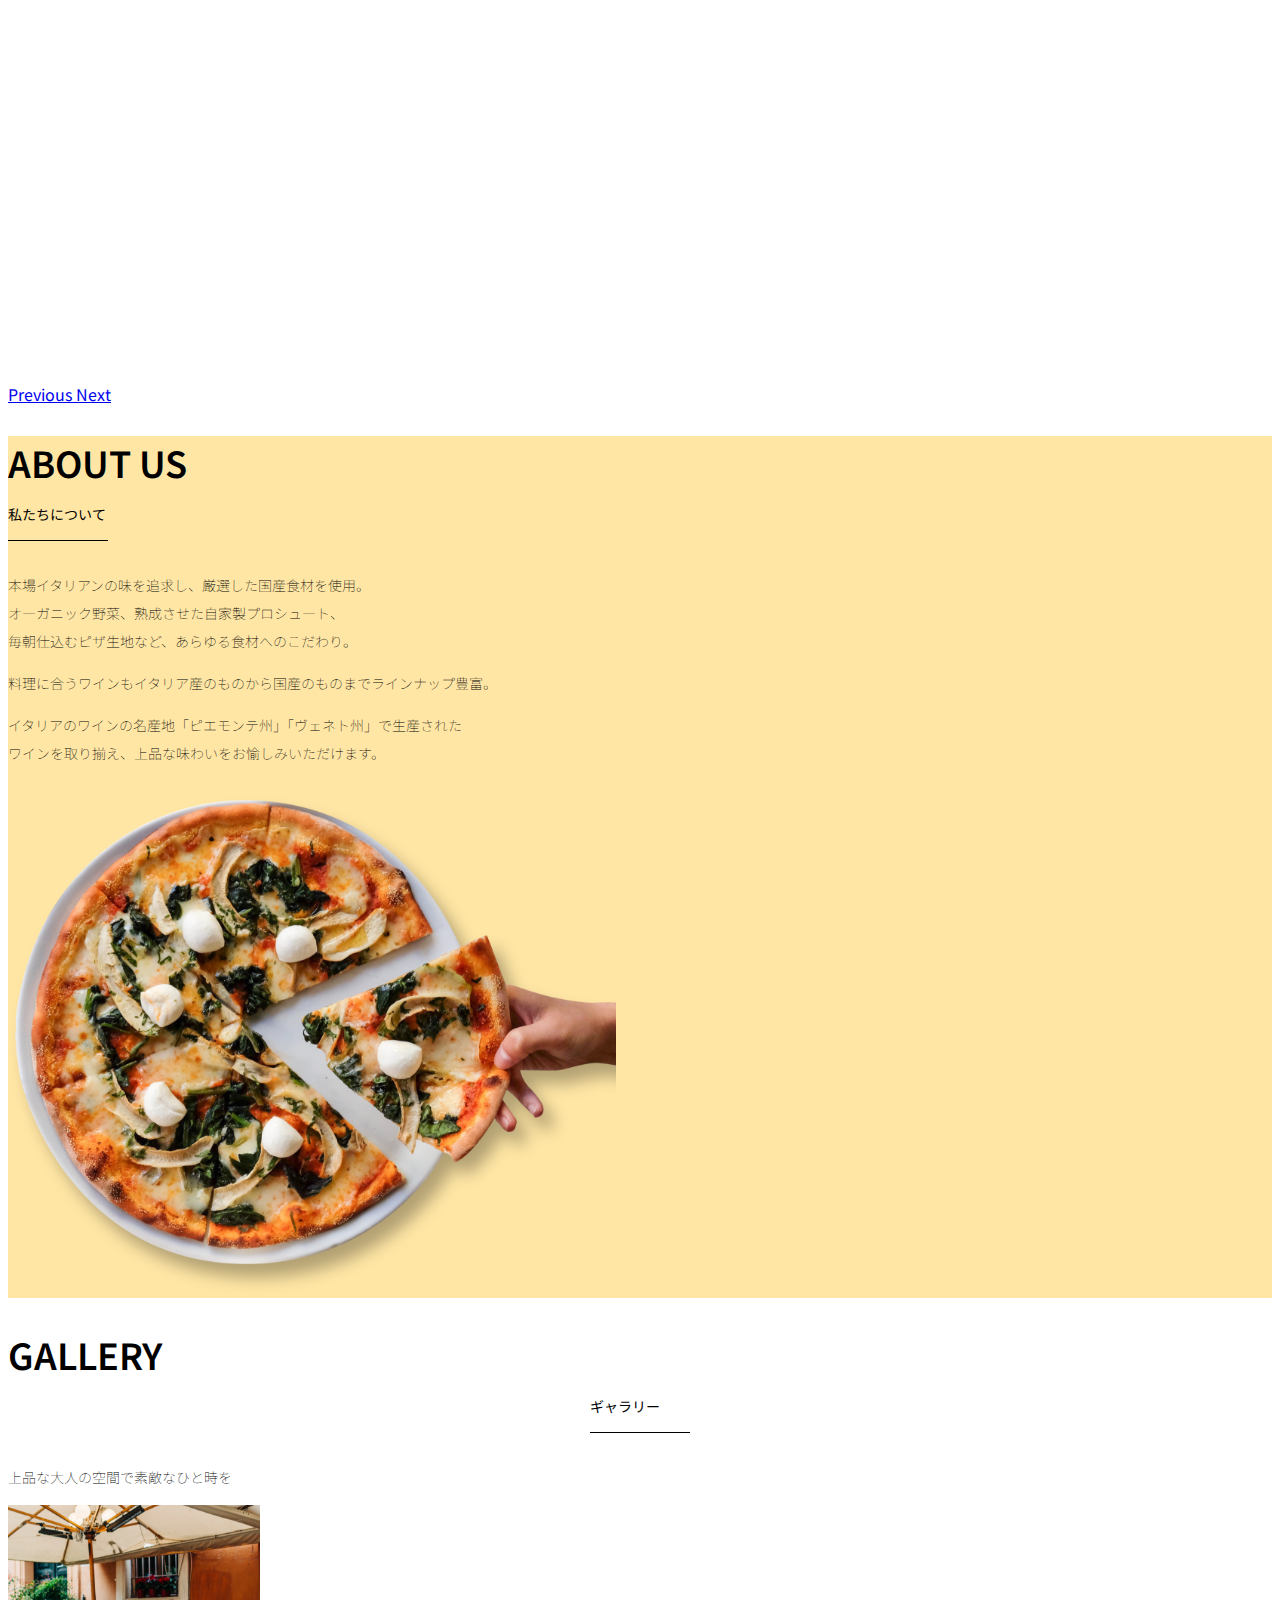
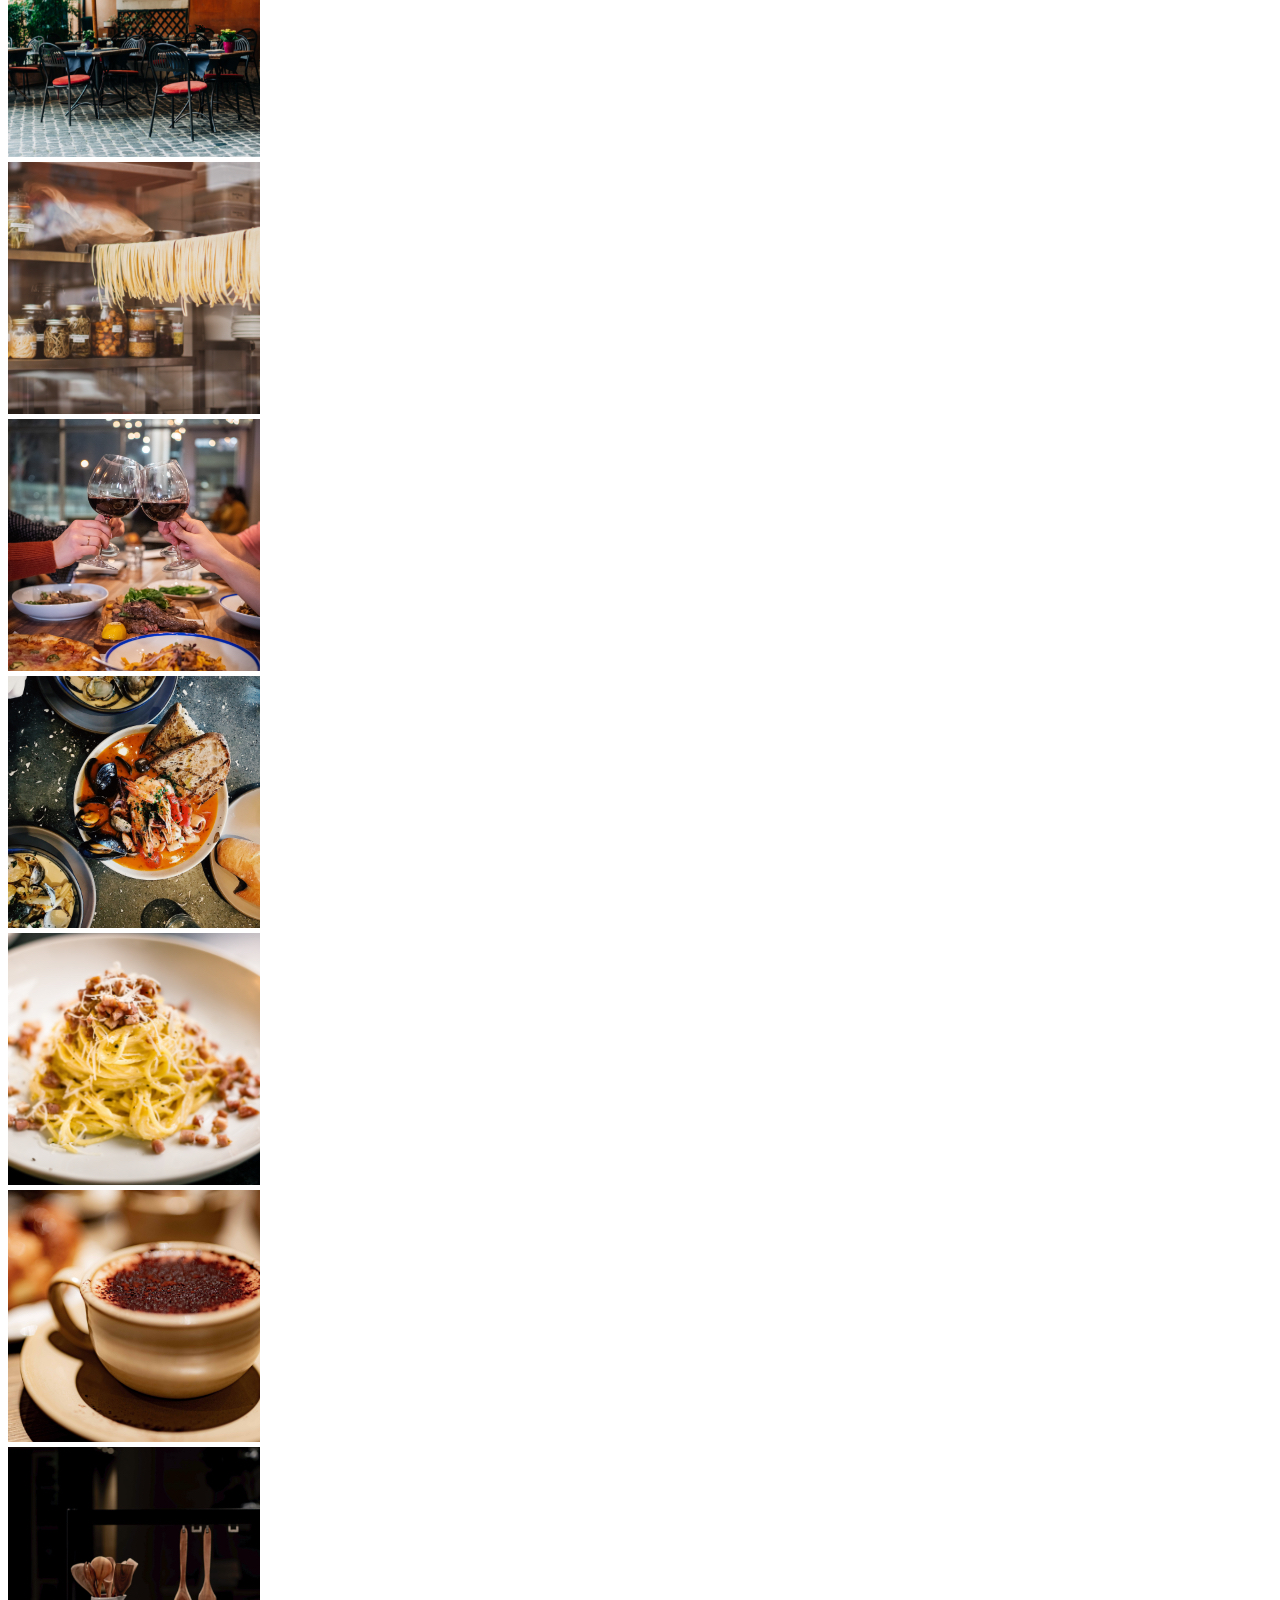
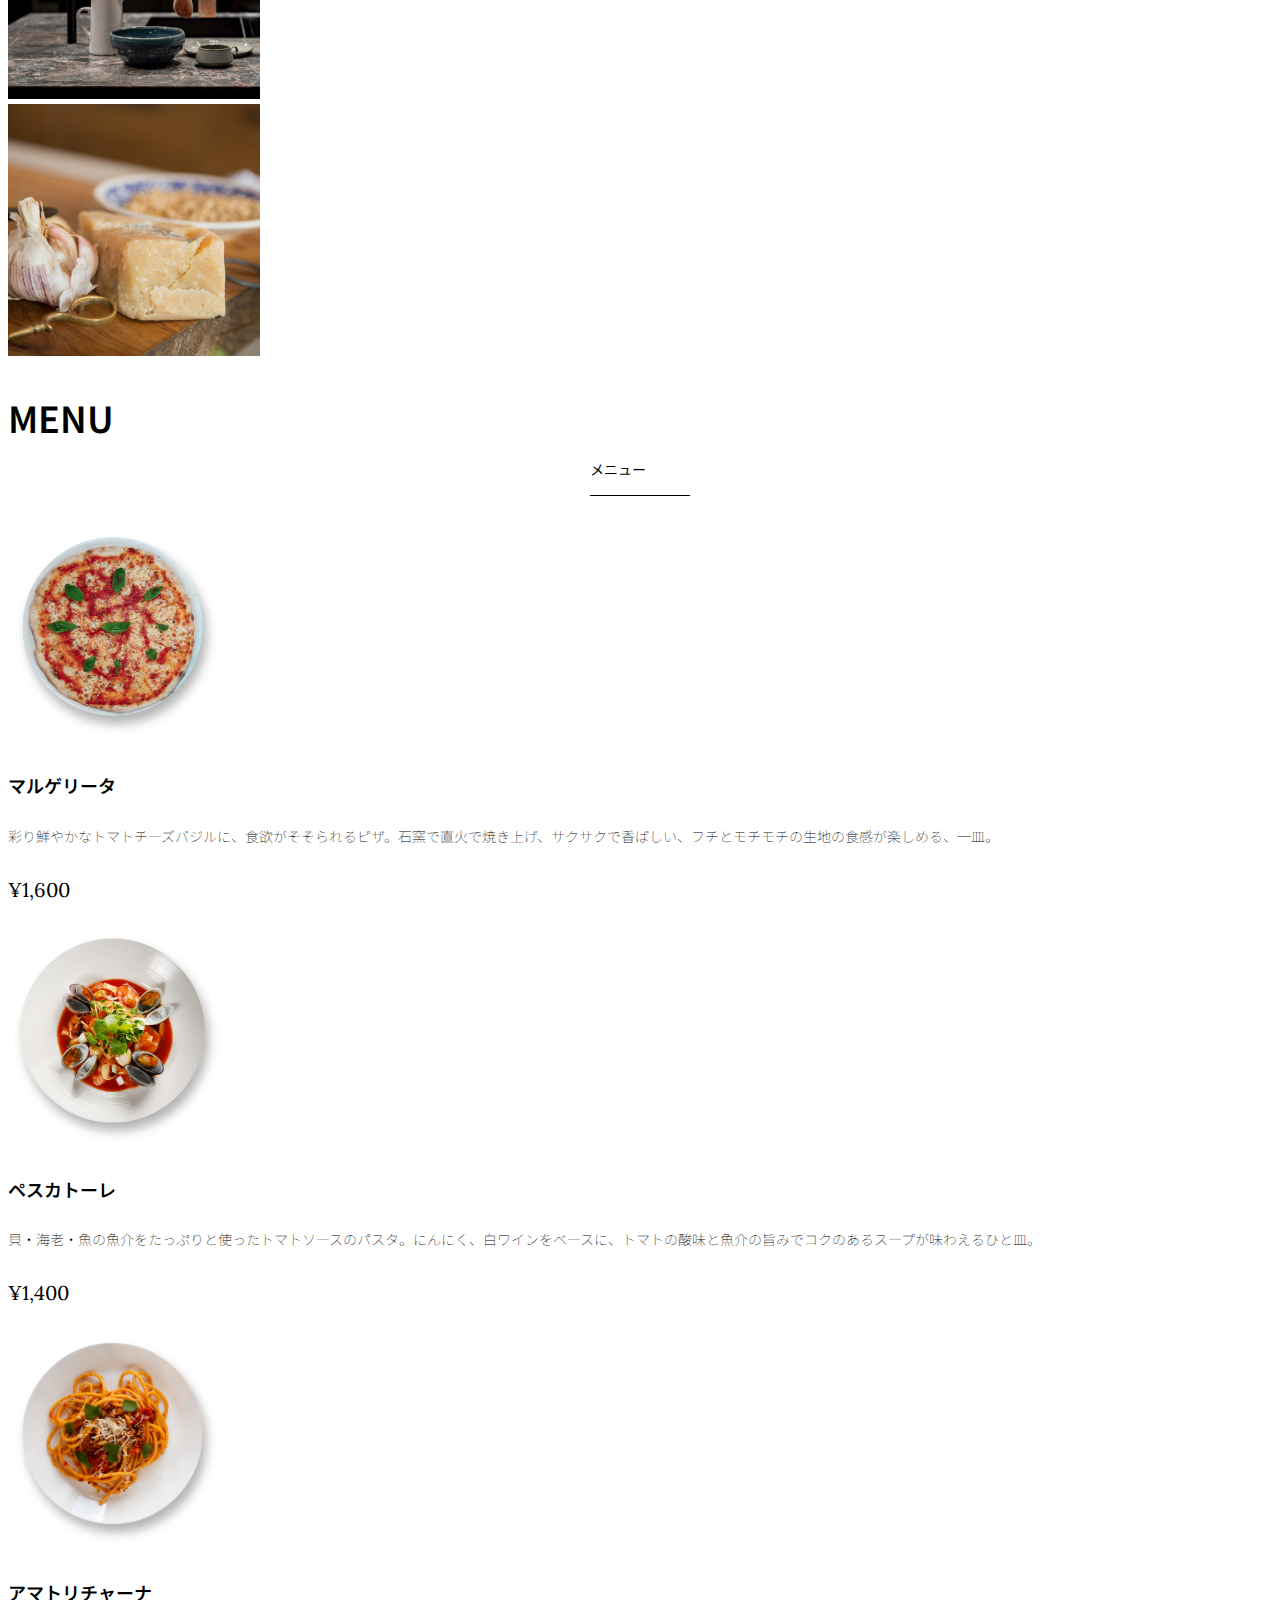
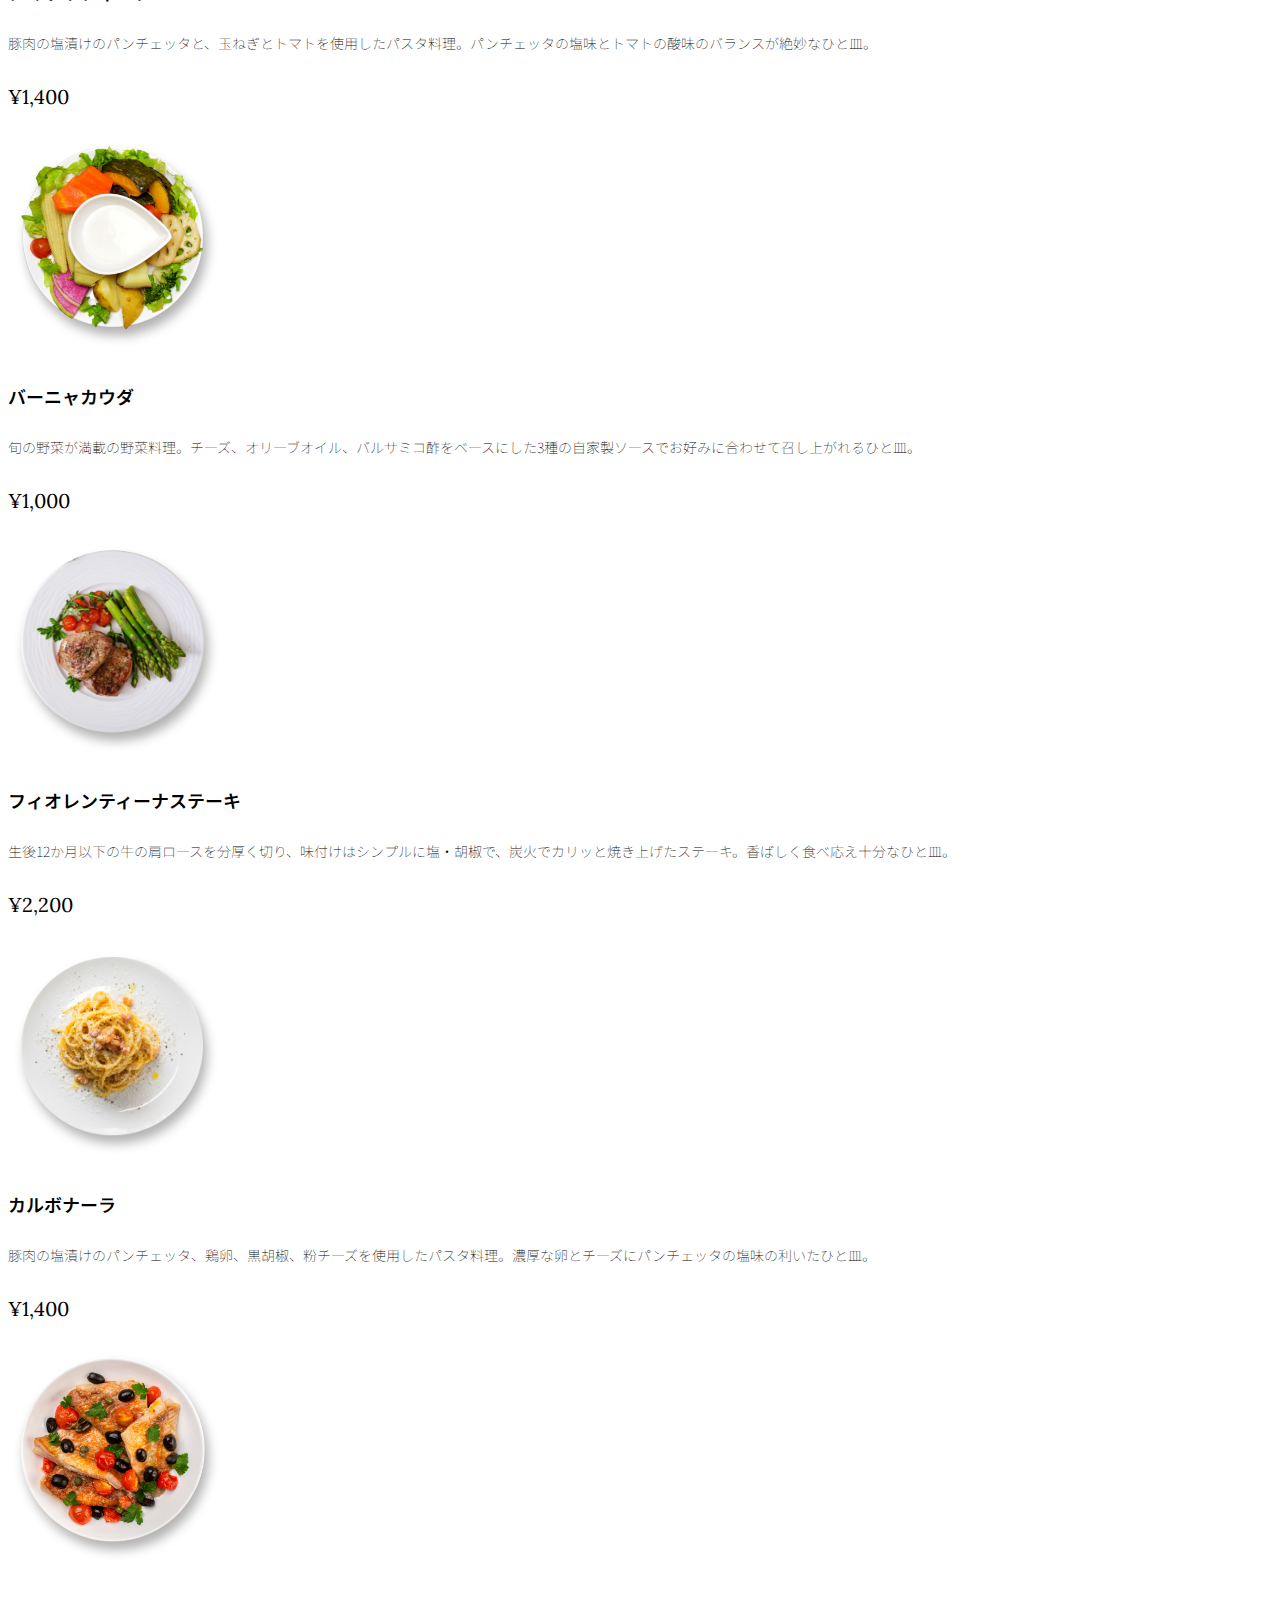
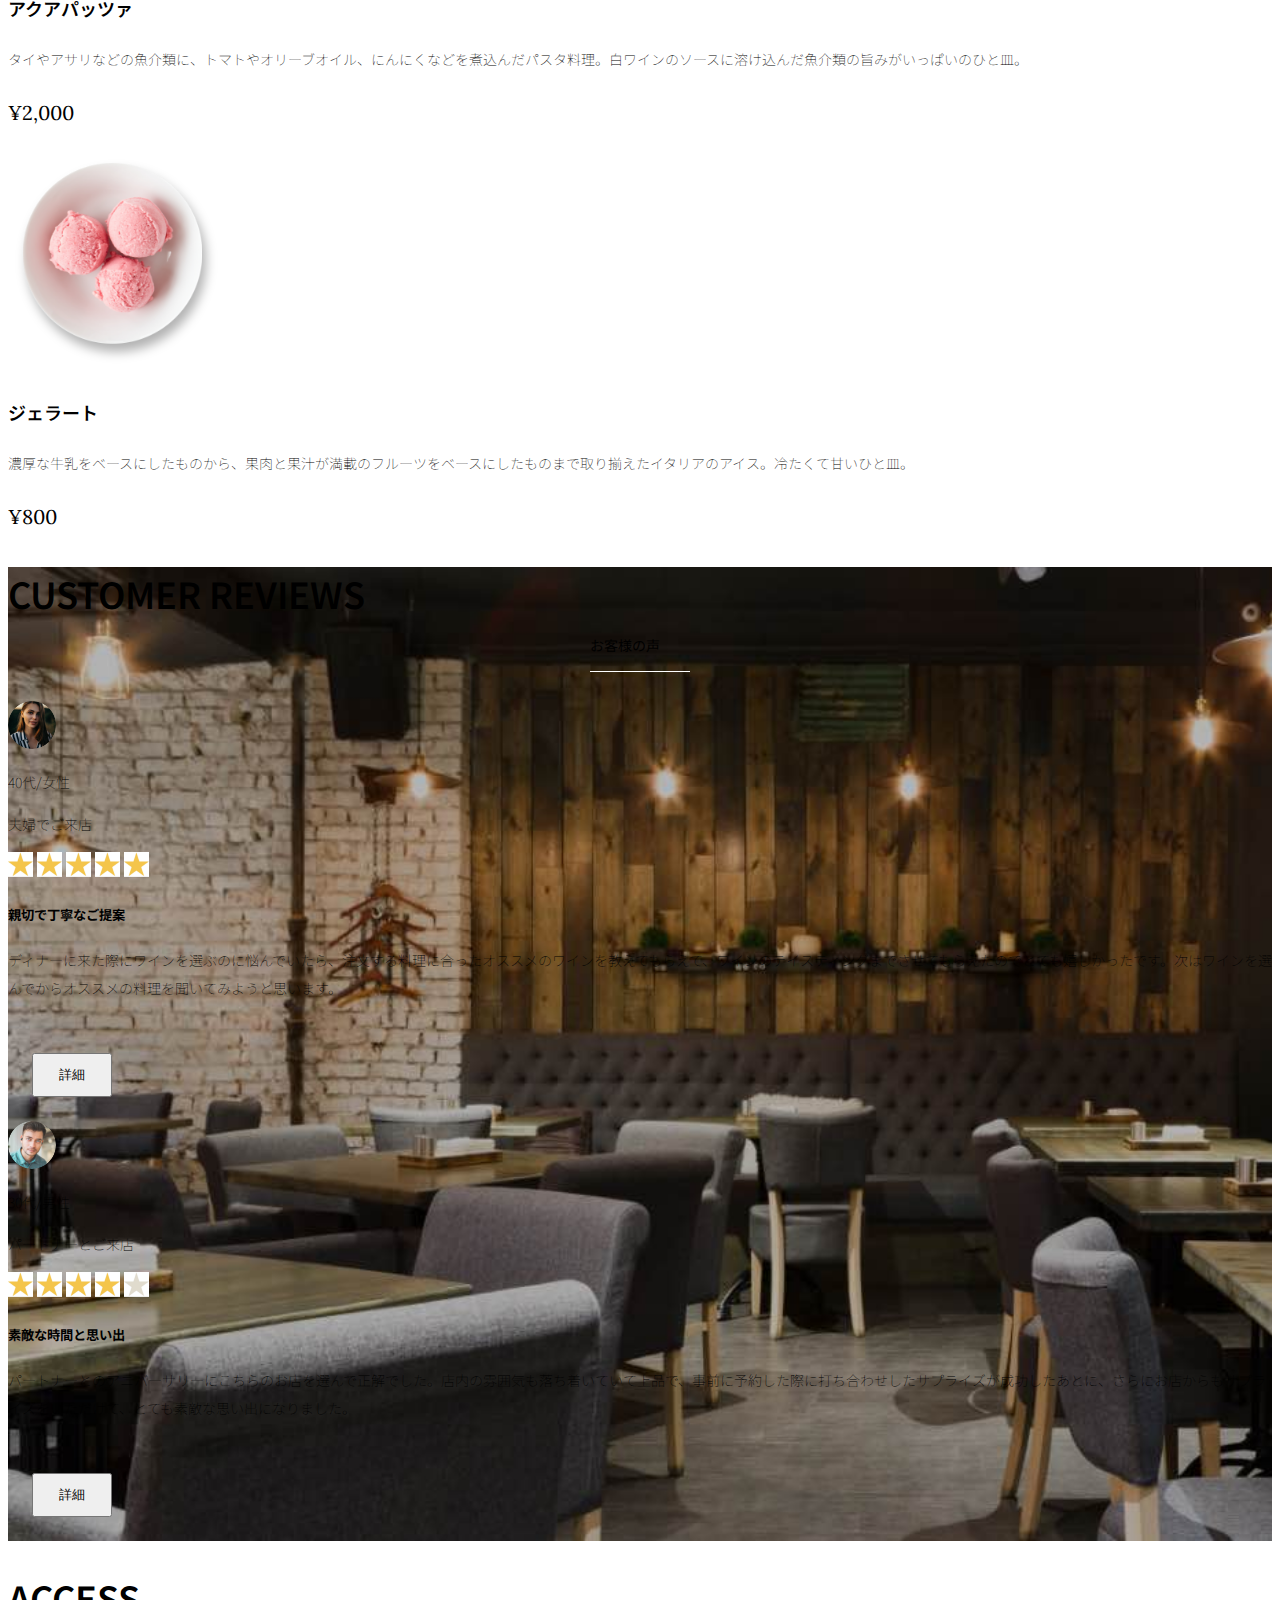
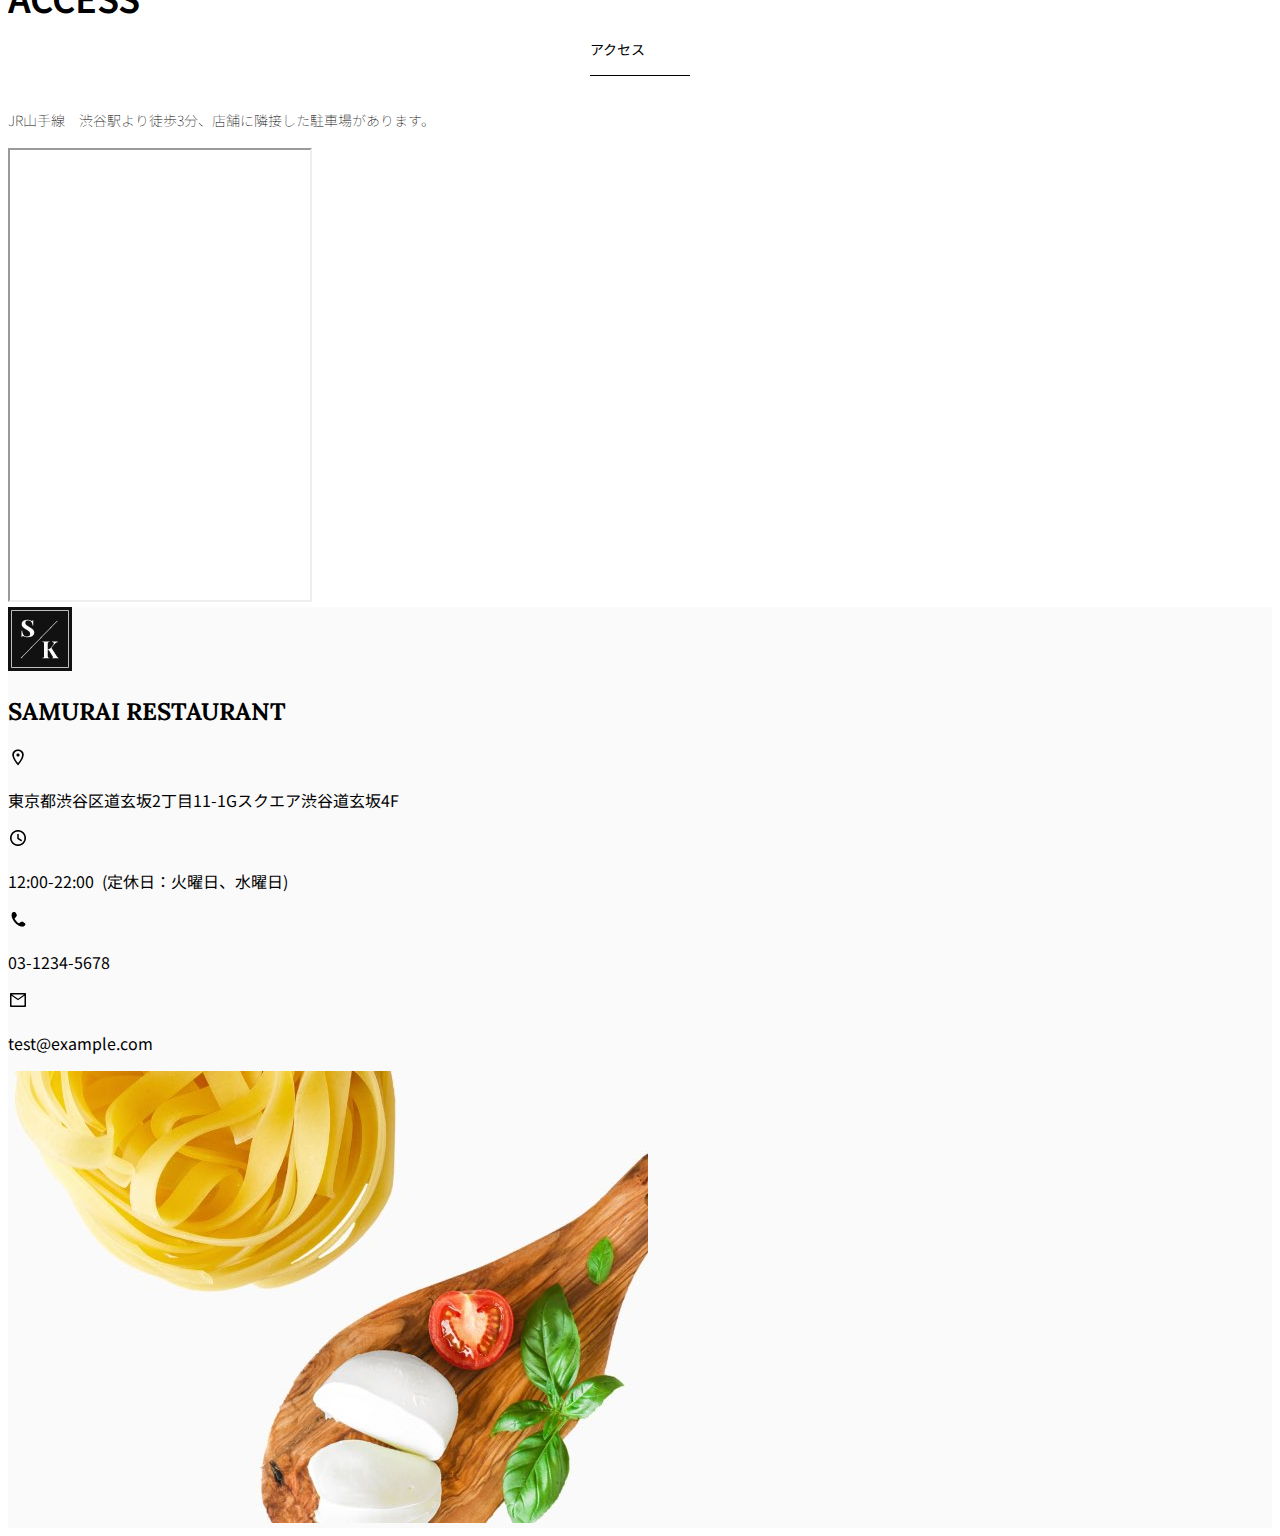
<file: kadai_tutorial_output/index.html>
<!doctype html>
<html lang="ja">

<head>
  <meta charset="utf-8">
  <meta name="viewport" content="width=device-width, initial-scale=1">
  <meta name="description" content="">
  <meta name="author" content="SAMURAI ENGINEER">
  <title>SAMURAI XD_HTML教材</title>
  <!-- ************************************************ bootstrap.min.cssの読み込み -->
  <link href="https://cdn.jsdelivr.net/npm/bootstrap@5.0.0-beta1/dist/css/bootstrap.min.css" rel="stylesheet"
    integrity="sha384-giJF6kkoqNQ00vy+HMDP7azOuL0xtbfIcaT9wjKHr8RbDVddVHyTfAAsrekwKmP1" crossorigin="anonymous">
  <!-- ************************************************ bootstrap.bundle.min.jsの読み込み -->
  <script src="https://cdn.jsdelivr.net/npm/bootstrap@5.0.0-beta1/dist/js/bootstrap.bundle.min.js"
    integrity="sha384-ygbV9kiqUc6oa4msXn9868pTtWMgiQaeYH7/t7LECLbyPA2x65Kgf80OJFdroafW" crossorigin="anonymous" defer>
    </script>

  <!-- ************************************************ Google Font読み込み -->
  <link rel="preconnect" href="https://fonts.gstatic.com">
  <link href="https://fonts.googleapis.com/css2?family=Lora&display=swap" rel="stylesheet">
  <link href="https://fonts.googleapis.com/css2?family=Noto+Sans+JP:wght@300&display=swap" rel="stylesheet">
  <!-- ************************************************ Font Awesome -->
  <link rel="stylesheet" href="https://use.fontawesome.com/releases/v5.1.0/css/all.css"
    integrity="sha384-lKuwvrZot6UHsBSfcMvOkWwlCMgc0TaWr+30HWe3a4ltaBwTZhyTEggF5tJv8tbt" crossorigin="anonymous">
  <!-- ************************************************今回作成する styles.cssの読み込み -->
  <link href="stylesheet/style.css" rel="stylesheet">
  <!-- ************************************************  -->
</head>

<body>
  <main>
    <!-- ************************************************ ナビゲーションバー開始 -->
    <nav class="navbar navbar-expand-lg">
      <div class="container">
        <a class="navbar-brand my_navbar_brand">
          <img class="img-fluid navbar_brand_logo" src="img/site_logo.png" alt="サイトアイコン"><span>SAMURAI KITCHEN</span>
        </a>
        <div class="navbar-toggler hamburger_menu" data-bs-toggle="collapse" data-bs-target="#navbarNav"
          　aria-controls="navbarNav" aria-expanded="false" aria-label="Toggle navigation">
          <input type="checkbox" id="hamburger_btn_check">
          <label for="hamburger_btn_check" class="hamburger_btn">
            <img class="btn_open" src="img/button_open.png" alt="ナビゲーションバーのボタン">
            <img class="btn_close" src="img/button_close.png" alt="ナビゲーションバーのボタン">
          </label>
        </div>
        <div class="collapse navbar-collapse justify-content-end" id="navbarNav">
          <ul class="navbar-nav">
            <li class="nav-item px-2">
              <a class="nav-link my_nav_link my-2" aria-current="page" href="#">HOME</a>
            </li>

            <li class="nav-item px-2">
              <a class="nav-link my_nav_link my-2" href="#about">ABOUT US</a>
            </li>

            <li class="nav-item px-2">
              <a class="nav-link my_nav_link my-2" href="#gallery">GALLERY</a>
            </li>

            <li class="nav-item px-2">
              <a class="nav-link my_nav_link my-2" href="#menu">MENU</a>
            </li>

            <li class="nav-item px-2">
              <a class="nav-link my_nav_link my-2" href="#review">CUSTOMER REVIEWS</a>
            </li>

            <li class="nav-item px-2">
              <a class="nav-link my_nav_link my-2" href="#access">ACCESS</a>
            </li>

          </ul>
        </div>
      </div>
    </nav>
    <!-- ************************************************ ナビゲーションバー終了 -->

    <!-- ************************************************ カルーセル開始 -->
    <!-- idのmyCarouselはインジケーター部分のdata-bs-targetと紐付く必要がある。mb-5で下方向に余白追加。 -->
    <div id="myCarousel" class="carousel slide mb-5" data-bs-ride="carousel">

      <!-- インジケーター部分 -->
      <ol class="carousel-indicators">
        <!-- この箇所と前述のidは紐付いている。data-bs-slide-toの番号がカルーセルの順番。 -->
        <li data-bs-target="#myCarousel" data-bs-slide-to="0" class="active"></li>
        <li data-bs-target="#myCarousel" data-bs-slide-to="1"></li>
        <li data-bs-target="#myCarousel" data-bs-slide-to="2"></li>
      </ol>

      <!-- carousel-inner：カルーセルのキャプションと背景画像の部分。現在は1枚目だけ表示。 -->
      <div class="carousel-inner">
        <div class="carousel-item active">
          <img src="img/slider-1.jpg" alt="SAMURAI KITCHEN-1">
          <div class="carousel-caption">
            <h1 class="my_carousel_caption">
              Welcome to<br>
              SAMURAI KITCHEN
            </h1>
          </div>
        </div>
        <!-- カルーセル2枚目 -->
        <div class="carousel-item">
          <img src="img/slider-2.jpg" alt="サンプル画像">
          <div class="carousel-caption">
            <h1 class="my_carousel_caption">
              The fabulous combination of&nbsp;wine&nbsp;and&nbsp;food
            </h1>
          </div>
        </div>
        <!-- カルーセル３枚目 -->
        <div class="carousel-item">
          <img src="img/slider-3.jpg" alt="サンプル画像">
          <div class="carousel-caption">
            <h1 class="my_carousel_caption">Get the Italian taste<br>
              at the SAMURAI&nbsp;KITCHEN
            </h1>
          </div>
        </div>
      </div>

      <!-- コントロールボタン 左側 -->
      <a class="carousel-control-prev" href="#myCarousel" role="button" data-bs-slide="prev">
        <span class="carousel-control-prev-icon" aria-hidden="true"></span>
        <span class="visually-hidden">Previous</span>
      </a>

      <!-- コントロールボタン 右側 -->
      <a class="carousel-control-next" href="#myCarousel" role="button" data-bs-slide="next">
        <span class="carousel-control-next-icon" aria-hidden="true"></span>
        <span class="visually-hidden">Next</span>
      </a>
    </div>
    <!-- ************************************************ カルーセル終了 -->

    <!-- ************************************************ アバウトセクション開始 -->
    <section id="about" class="about_us_bg">
      <!--コンテンツの中央揃え。上下方向にパディング（サイズ5）。下方向にマージン（サイズ5）。 -->
      <div class="container py-5 mb-5">

        <!-- rowクラス（行） -->
        <div class="row">

          <!-- 左側カラム（6/12分割） -->
          <div class="col-lg-6 text-left">

            <!-- 上下方向にパディング（サイズ5） -->
            <div class="py-5">

              <!-- 下方向にマージン（サイズ5） -->
              <h2 class="section_title about mb-5">
                ABOUT US
              </h2>
              <!-- 下方向にマージン（サイズ2） -->
              <p class="mb-2">
                本場イタリアンの味を追求し、厳選した国産食材を使用。<br>
                オーガニック野菜、熟成させた自家製プロシュート、<br>
                毎朝仕込むピザ生地など、あらゆる食材へのこだわり。<br>
              </p>

              <!-- 下方向にマージン（サイズ2） -->
              <p class="mb-2">
                料理に合うワインもイタリア産のものから国産のものまでラインナップ豊富。<br>
              </p>

              <!-- 下方向にマージン（サイズ2） -->
              <p class="mb-2">
                イタリアのワインの名産地「ピエモンテ州」「ヴェネト州」で生産された<br>
                ワインを取り揃え、上品な味わいをお愉しみいただけます。<br>
              </p>
            </div>
          </div>

          <!-- 右側カラム（6/12分割） -->
          <div class="col-lg-6">

            <!-- 画像を配置 -->
            <img src="img/img-about-us.png" class="img-fluid" alt="pizza">
          </div>
        </div>
      </div>

    </section>
    <!-- ************************************************ アバウトセクション終了 -->

    <!-- ************************************************ ギャラリーセクション開始 -->
    <section id="gallery">
      <div class="container mb-5">
        <h2 class="mb-3 section_title gallery text-center">GALLERY</h2>
        <p class="text-center mb-5">
          上品な大人の空間で素敵なひと時を
        </p>

        <div class="row">
          <div class="col-6 col-lg-3 mb-4 d-flex justify-content-center">
            <img class="img-fluid" src="img/gallery-1.jpg" alt="サンプル画像">
          </div>

          <div class="col-6 col-lg-3 mb-4 d-flex justify-content-center">
            <img class="img-fluid" src="img/gallery-2.jpg" alt="サンプル画像">
          </div>

          <div class="col-6 col-lg-3 mb-4 d-flex justify-content-center">
            <img class="img-fluid" src="img/gallery-3.jpg" alt="サンプル画像">
          </div>

          <div class="col-6 col-lg-3 mb-4 d-flex justify-content-center">
            <img class="img-fluid" src="img/gallery-4.jpg" alt="サンプル画像">
          </div>

          <div class="col-6 col-lg-3 mb-4 d-flex justify-content-center">
            <img class="img-fluid" src="img/gallery-5.jpg" alt="サンプル画像">
          </div>

          <div class="col-6 col-lg-3 mb-4 d-flex justify-content-center">
            <img class="img-fluid" src="img/gallery-6.jpg" alt="サンプル画像">
          </div>

          <div class="col-6 col-lg-3 mb-4 d-flex justify-content-center">
            <img class="img-fluid" src="img/gallery-7.jpg" alt="サンプル画像">
          </div>

          <div class="col-6 col-lg-3 mb-4 d-flex justify-content-center">
            <img class="img-fluid" src="img/gallery-8.jpg" alt="サンプル画像">
          </div>

        </div>
      </div>
    </section>
    <!-- ************************************************ ギャラリーセクション終了 -->

    <!-- ************************************************ メニューセクション -->
    <section id="menu">
      <!-- タイトル文字部分のコンテナ -->
      <div class="container">
        <div class="row">
          <div class="col-lg-12">

            <!-- タイトル文字 -->
            <h2 class="section_title menu text-center mb-5">MENU</h2>
          </div>
        </div>
      </div>

      <!-- メニュー部分のコンテナ -->
      <div class="container mb-5">
        <div class="row">

          <!-- 左側メニュー -->
          <div class="col-lg-6">

            <!-- さらに子要素を5:7で分割 -->
            <div class="row g-0 mb-4">
              <div class="col-lg-5 text-center">

                <!-- 左側メニュー画像部分 -->
                <img src="img/margherita.png" class="img-fluid" alt="マルゲリータ">
              </div>

              <!-- 右側テキスト部分 -->
              <div class="col-lg-7 p-4">
                <h4 class="mb-0 menu_title">マルゲリータ</h4>
                <p class="my-auto">彩り鮮やかなトマトチーズバジルに、食欲がそそられるピザ。石窯で直火で焼き上げ、サクサクで香ばしい、フチとモチモチの生地の食感が楽しめる、一皿。</p>
                <p class="menu_price">¥1,600</p>
              </div>
            </div>

            <div class="row g-0 mb-4">
              <div class="col-lg-5 text-center">

                <!-- 左側メニュー画像部分 -->
                <img src="img/pescatore.png" class="img-fluid" alt="ペスカトーレ">
              </div>

              <!-- 右側テキスト部分 -->
              <div class="col-lg-7 p-4">
                <h4 class="mb-0 menu_title">ペスカトーレ</h4>
                <p class="my-auto">貝・海老・魚の魚介をたっぷりと使ったトマトソースのパスタ。にんにく、白ワインをベースに、トマトの酸味と魚介の旨みでコクのあるスープが味わえるひと皿。</p>
                <p class="menu_price">¥1,400</p>
              </div>
            </div>

            <div class="row g-0 mb-4">
              <div class="col-lg-5 text-center">

                <!-- 左側メニュー画像部分 -->
                <img src="img/amatriciana.png" class="img-fluid" alt="アマトリチャーナ">
              </div>

              <!-- 右側テキスト部分 -->
              <div class="col-lg-7 p-4">
                <h4 class="mb-0 menu_title">アマトリチャーナ</h4>
                <p class="my-auto">豚肉の塩漬けのパンチェッタと、玉ねぎとトマトを使用したパスタ料理。パンチェッタの塩味とトマトの酸味のバランスが絶妙なひと皿。</p>
                <p class="menu_price">¥1,400</p>
              </div>
            </div>

            <div class="row g-0 mb-4">
              <div class="col-lg-5 text-center">

                <!-- 左側メニュー画像部分 -->
                <img src="img/bagna-cauda.png" class="img-fluid" alt="バーニャカウダ">
              </div>

              <!-- 右側テキスト部分 -->
              <div class="col-lg-7 p-4">
                <h4 class="mb-0 menu_title">バーニャカウダ</h4>
                <p class="my-auto">旬の野菜が満載の野菜料理。チーズ、オリーブオイル、バルサミコ酢をベースにした3種の自家製ソースでお好みに合わせて召し上がれるひと皿。</p>
                <p class="menu_price">¥1,000</p>
              </div>
            </div>
          </div>

          <!-- 右側部分メニュー。上記と同じ内容なのでコメント省略 -->
          <div class="col-lg-6">
            <div class="row g-0 mb-4">
              <div class="col-lg-5 text-center">
                <img src="img/steak.png" class="img-fluid" alt="フィオレンティーナステーキ">
              </div>
              <div class="col-lg-7 p-4">
                <h4 class="mb-0 menu_title">フィオレンティーナステーキ</h4>
                <p class="my-auto">生後12か月以下の牛の肩ロースを分厚く切り、味付けはシンプルに塩・胡椒で、炭火でカリッと焼き上げたステーキ。香ばしく食べ応え十分なひと皿。</p>
                <p class="menu_price">¥2,200</p>
              </div>
            </div>

            <div class="row g-0 mb-4">
              <div class="col-lg-5 text-center">
                <img src="img/carbonara.png" class="img-fluid" alt="カルボナーラ">
              </div>
              <div class="col-lg-7 p-4">
                <h4 class="mb-0 menu_title">カルボナーラ</h4>
                <p class="my-auto">豚肉の塩漬けのパンチェッタ、鶏卵、黒胡椒、粉チーズを使用したパスタ料理。濃厚な卵とチーズにパンチェッタの塩味の利いたひと皿。</p>
                <p class="menu_price">¥1,400</p>
              </div>
            </div>

            <div class="row g-0 mb-4">
              <div class="col-lg-5 text-center">
                <img src="img/acqua-pazza.png" class="img-fluid" alt="アクアパッツァ">
              </div>
              <div class="col-lg-7 p-4">
                <h4 class="mb-0 menu_title">アクアパッツァ</h4>
                <p class="my-auto">タイやアサリなどの魚介類に、トマトやオリーブオイル、にんにくなどを煮込んだパスタ料理。白ワインのソースに溶け込んだ魚介類の旨みがいっぱいのひと皿。</p>
                <p class="menu_price">¥2,000</p>
              </div>
            </div>

            <div class="row g-0 mb-4">
              <div class="col-lg-5 text-center">
                <img src="img/gelato.png" class="img-fluid" alt="ジェラート">
              </div>
              <div class="col-lg-7 p-4">
                <h4 class="mb-0 menu_title">ジェラート</h4>
                <p class="my-auto">濃厚な牛乳をベースにしたものから、果肉と果汁が満載のフルーツをベースにしたものまで取り揃えたイタリアのアイス。冷たくて甘いひと皿。</p>
                <p class="menu_price">¥800</p>
              </div>
            </div>
          </div>
          <!-- 以降、メニューの数だけ同じコード繰り返し記載 -->

          <!-- 以下の閉じタグ3つは必要 -->
        </div>
      </div>
    </section>
    <!-- ************************************************ メニューセクション終了 -->

    <!-- ************************************************ レビューセクション開始 -->
    <section id="review">
      <!-- review_wrapper で背景画像を設定します -->
      <div class="review_wrapper">

        <!-- container部分 -->
        <div class="container py-5 mb-5">

          <!-- 中央揃えでタイトルを表示 -->
          <div class="text-center mb-5">
            <h2 class="section_title review text-center text-white">CUSTOMER REVIEWS</h2>
          </div>

          <!-- row部分：左右のカラムを中央揃え -->
          <div class="row pb-5 justify-content-center">

            <!-- 左側カラム -->
            <div class="col-12 col-lg-5 mt-3">

              <!-- 背景を白色に設定 -->
              <div class="bg-white h_420">

                <!-- 内側にパディング4 -->
                <div class="p-4">

                  <!-- 顔写真と年齢などのテキストはd-flexで横並びにする　中央揃え -->
                  <div class="d-flex align-items-center">
                    <!-- お客様の画像を配置 -->
                    <img src="img/customer-woman.png" class="reviewer_img" alt="サンプル画像">
                    <div>
                      <!-- お客様情報のテキスト -->
                      <p class="my-0">40代/女性</p>
                      <p class="my-0">夫婦でご来店</p>
                    </div>
                  </div>

                  <div class="my-3">
                    <!-- 星の画像を表示 -->
                    <img src="img/star-point.png" class="star_img" alt="star">
                    <img src="img/star-point.png" class="star_img" alt="star">
                    <img src="img/star-point.png" class="star_img" alt="star">
                    <img src="img/star-point.png" class="star_img" alt="star">
                    <img src="img/star-point.png" class="star_img" alt="star">
                  </div>

                  <!-- レビュータイトル -->
                  <h5>親切で丁寧なご提案</h5>
                  <!-- レビュー内容 -->
                  <p>
                    ディナーに来た際にワインを選ぶのに悩んでいたら、注文する料理に合ったオススメのワインを教えてもらえて、ワインのテイスティングまでさせてもらえたのでとても嬉しかったです。次はワインを選んでからオススメの料理を聞いてみようと思います。
                  </p>

                  <!-- 黄色のボタンを配置 -->
                  <button type="button" class="btn btn-warning shadow fix_bottom">詳細</button>
                </div>
              </div>
            </div>

            <!-- 右側カラム：左側カラムと内容が同じなので説明は省略 -->
            <div class="col-12 col-lg-5 mt-3">
              <div class="bg-white h_420">
                <div class="p-4">
                  <div class="d-flex align-items-center">
                    <img src="img/customer-man.png" class="reviewer_img" alt="サンプル画像">
                    <div>
                      <p class="my-0">30代/男性</p>
                      <p class="my-0">パートナーとご来店</p>
                    </div>
                  </div>
                  <div class="my-3">
                    <img src="img/star-point.png" class="star_img" alt="star">
                    <img src="img/star-point.png" class="star_img" alt="star">
                    <img src="img/star-point.png" class="star_img" alt="star">
                    <img src="img/star-point.png" class="star_img" alt="star">
                    <img src="img/star-no-point.png" class="star_img" alt="no-star">
                  </div>
                  <h5>素敵な時間と思い出</h5>
                  <p>
                    パートナーとのアニバーサリーにこちらのお店を選んで正解でした。店内の雰囲気も落ち着いていて上品で、事前に予約した際に打ち合わせしたサプライズが成功したあとに、さらにお店からもサプライズをいただけて、とても素敵な思い出になりました。
                  </p>
                  <button type="button" class="btn btn-warning shadow fix_bottom">詳細</button>
                </div>
              </div>
            </div>
          </div>
        </div>
      </div>
    </section>
    <!-- ************************************************ レビューセクション終了 -->

    <!-- ************************************************ アクセスセクション開始 -->
    <section id="access">
      <div class="container">

        <div class="row">
          <div class="col-lg-12 text-center mb-5">
            <h2 class="section_title text-center access mb-5">ACCESS</h2>
            <p>JR山手線　渋谷駅より徒歩3分、店舗に隣接した駐車場があります。</p>
          </div>
        </div>
      </div>

      <div class="container mb-5 px-2">
        <!-- この部分にマップを配置 -->
        <iframe
          src="https://www.google.com/maps/embed?pb=!1m14!1m8!1m3!1d12960.241575090777!2d139.7747075!3d35.7001314!3m2!1i1024!2i768!4f13.1!3m3!1m2!1s0x60188b602972bb83%3A0xa6b553df33a5bd04!2zU0FNVVJBSSBFTkdJTkVFUiDkvo3jgqjjg7Pjgrjjg4vjgqI!5e0!3m2!1sja!2sjp!4v1717598781588!5m2!1sja!2sjp"
          class="w-100" style="height: 50vh;" loading="lazy" referrerpolicy="no-referrer-when-downgrade"></iframe>
      </div>
    </section>
    <!-- ************************************************ アクセスセクション終了 -->


    <!-- ************************************************ フッター開始 -->
    <footer id="footer">
      <div class="container">
        <div class="row">

          <!-- 2カラムに分けたレイアウトの左側カラム -->
          <div class="col-12 col-lg-6 position-relative">

            <!-- 左側カラムのレイアウトをさらに分けるためにrowを使用 -->
            <div class="row pt-5">

              <!-- 画面をさらに2:10に分割 -->
              <!-- ここは2:10の2の部分 -->
              <div class="col-lg-2 text-center my-3">

                <!-- サイトロゴ -->
                <img class="img-fluid footer_brand_logo" src="img/site_logo.png" alt="サンプル画像">
              </div>

              <!-- ここは2:10の10の部分 -->
              <div class="col-lg-10 align-self-center my-3">
                <!-- タイトル文字 -->
                <h2 class="m-0 footer_text">SAMURAI RESTAURANT</h2>
              </div>
            </div>

            <!-- 営業時間などのテキストを追加 -->
            <div class="restaurant_info py-3">
              <div class="d-flex mb-3">
                <img src="img/icon-Marker.png" alt="marker">
                <p class="p-0 m-0">東京都渋谷区道玄坂2丁目11-1Gスクエア渋谷道玄坂4F</p>
              </div>
              <div class="d-flex mb-3">
                <img src="img/icon-Clock.png" alt="clock">
                <p class="p-0 m-0">12:00-22:00&nbsp;&nbsp;(定休日：火曜日、水曜日)</p>
              </div>
              <div class="d-flex mb-3">
                <img src="img/icon-Phone.png" alt="phone">
                <p class="p-0 m-0">03-1234-5678</p>
              </div>
              <div class="d-flex mb-3">
                <img src="img/icon-Mail.png" alt="mail">
                <p class="p-0 m-0">test@example.com</p>
              </div>
            </div>

            <!-- コピーライトを追加 -->
            <div class="copy_right align-items-center">
              <p>
                ©SAMURAI KITCHEN, All Rights Reserved.
              </p>

              <!-- SNSアイコンを表示 -->
              <img src="img/icon-facebook.png" class="sns_img" alt="facebook">
              <img src="img/icon-twitter.png" class="sns_img" alt="twitter">
            </div>
          </div>

          <!-- 2カラムに分けたレイアウトの右側カラム -->
          <div class="col-12 col-lg-6 d-none d-lg-block">
            <!-- 背景画像を表示 -->
            <img src="img/background-footer.jpg" alt="背景画像">
          </div>
        </div>
      </div>
    </footer>
    <!-- ************************************************ フッター終了 -->
  </main>
</body>

</html>
</file>
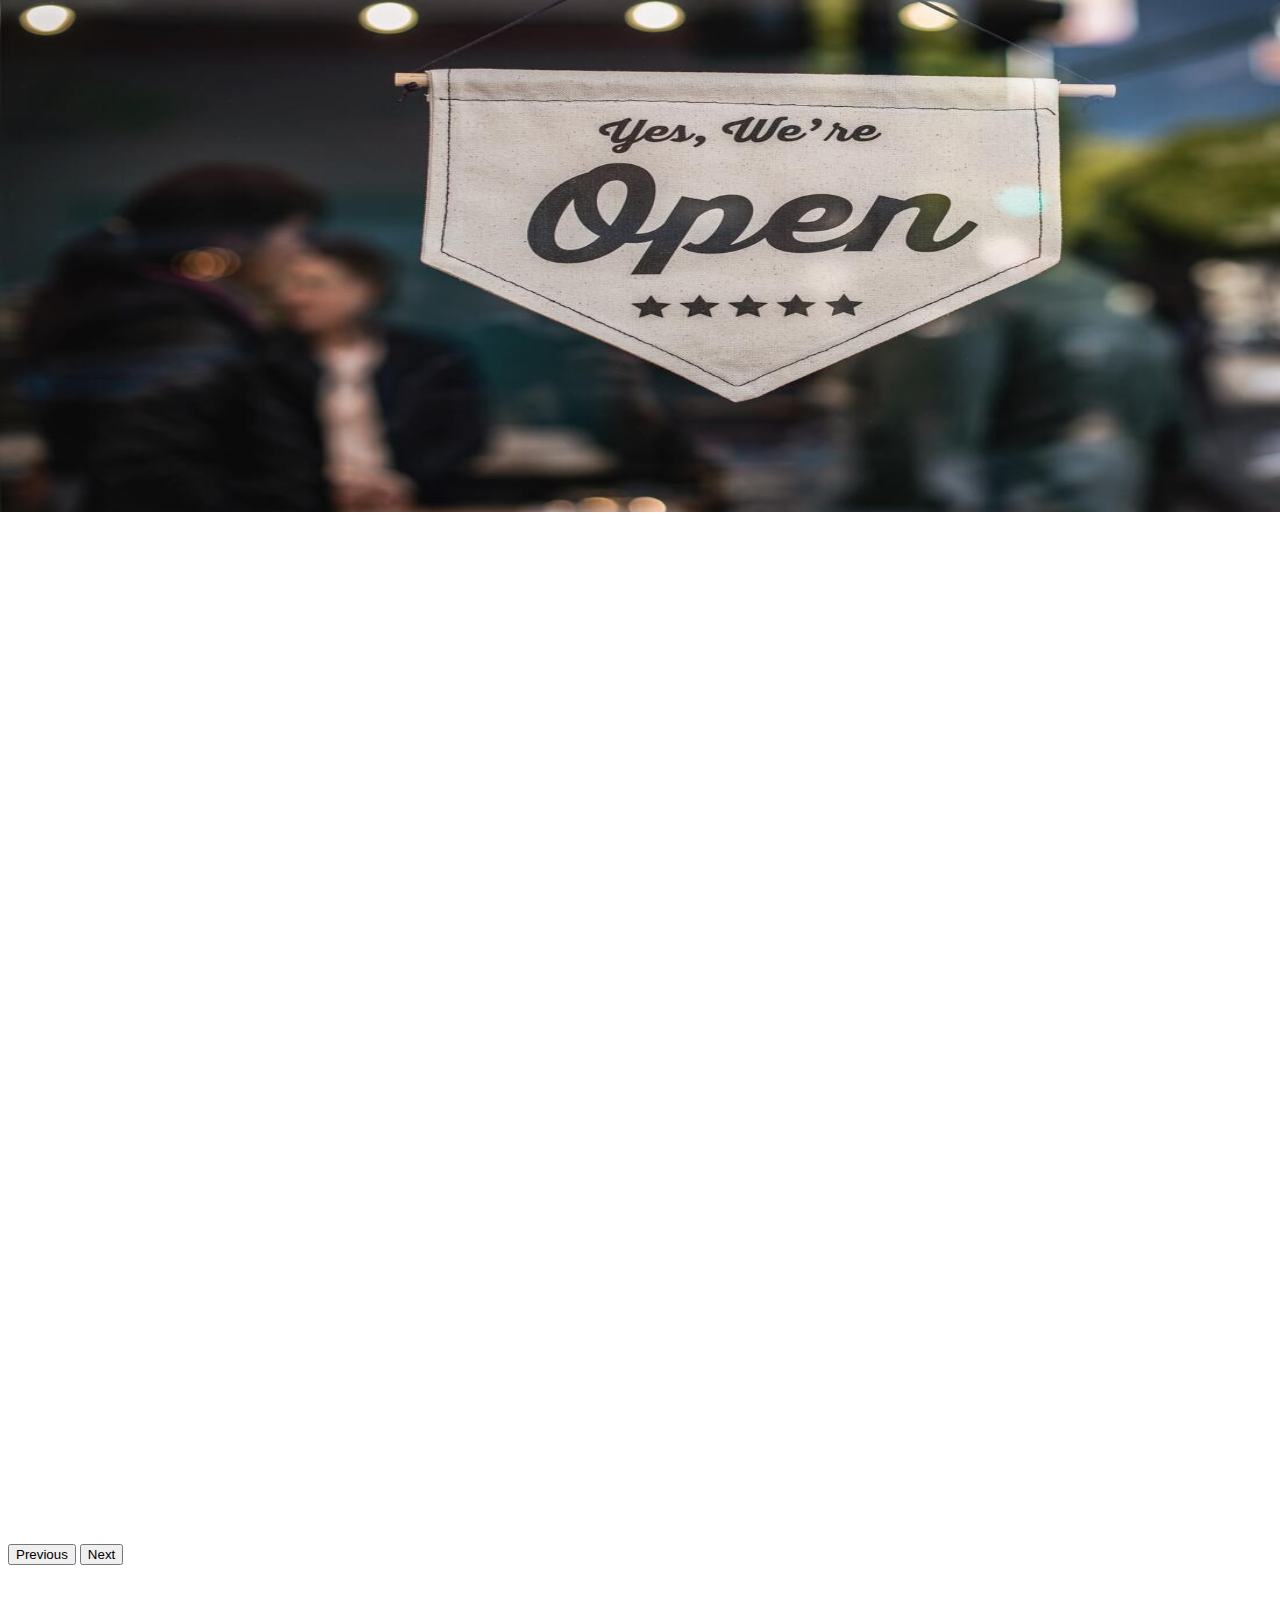
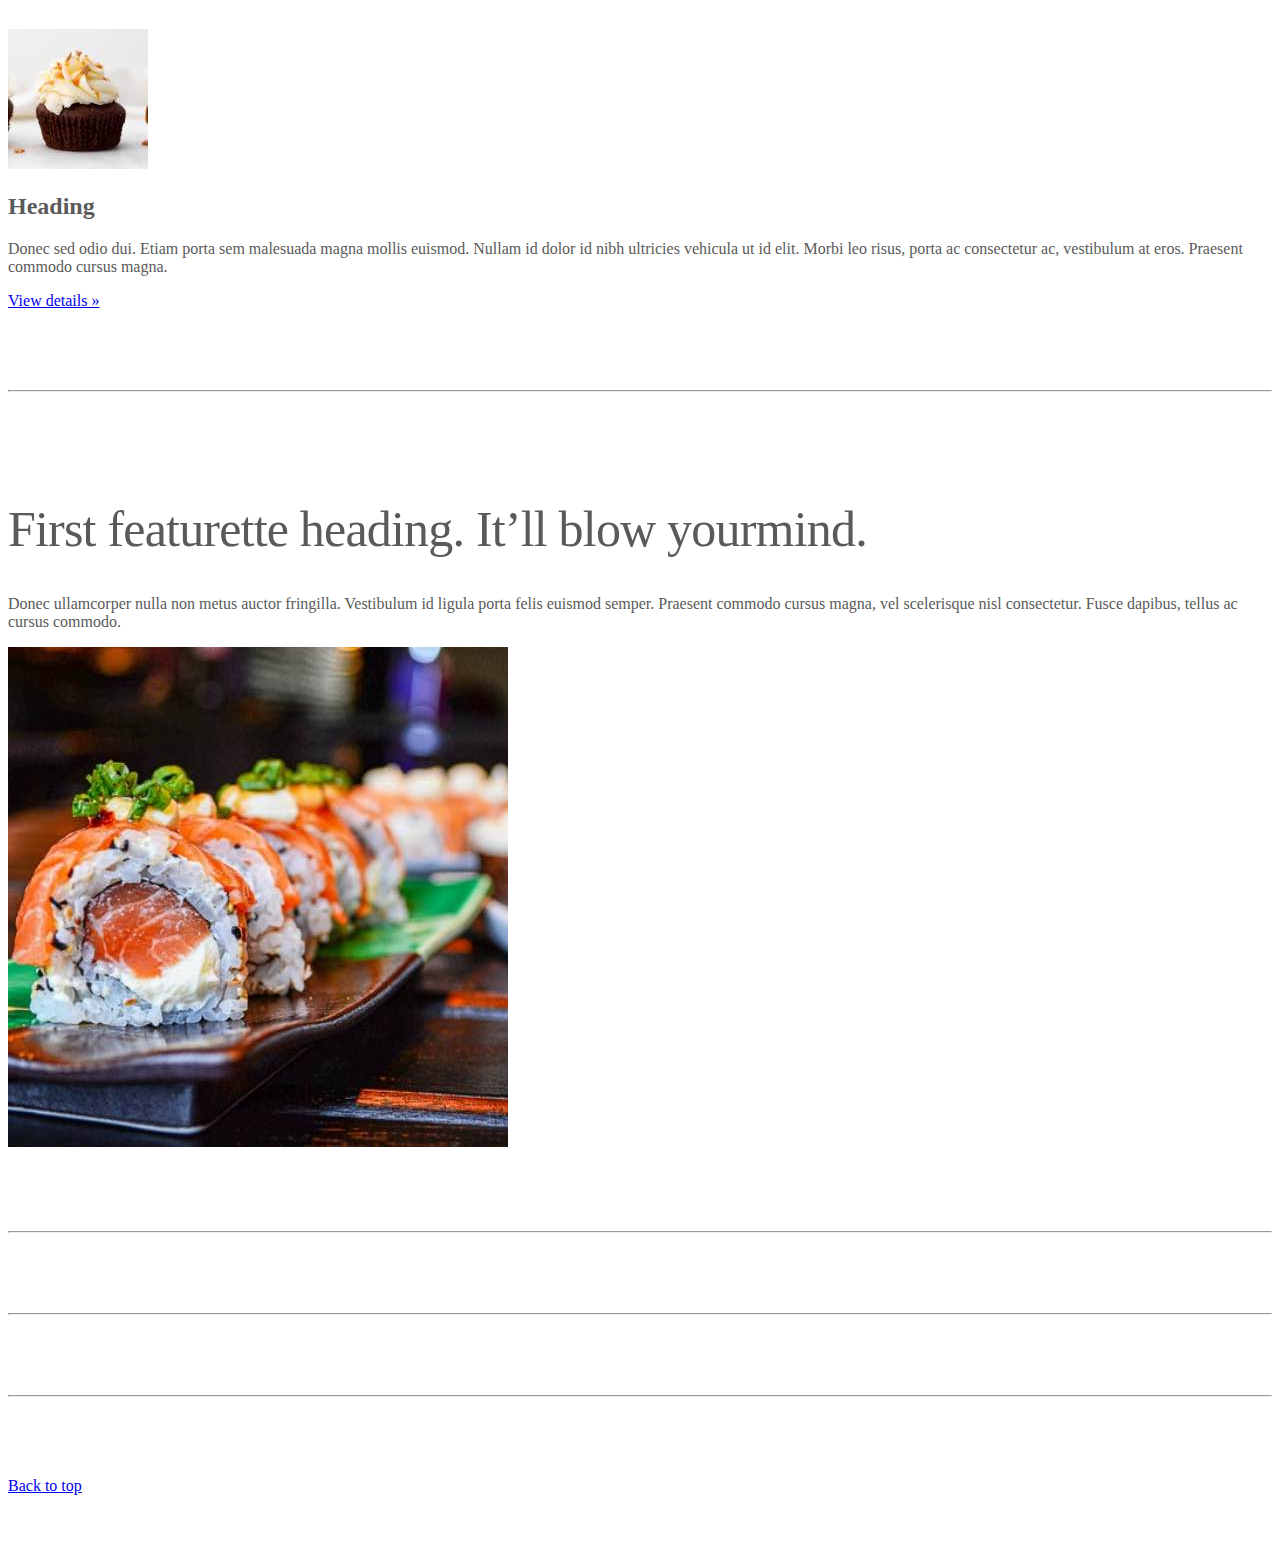
<file: kadai_003/index_for_student.html>
<!doctype html>
<html lang="en">

<head>
  <meta charset="utf-8">
  <meta name="viewport" content="width=device-width, initial-scale=1">
  <meta name="description" content="">
  <meta name="author" content="Mark Otto, Jacob Thornton, and Bootstrap contributors">
  <meta name="generator" content="Hugo 0.79.0">
  <title>Carousel Template · Bootstrap v5.0</title>
  <link rel="canonical" href="https://getbootstrap.com/docs/5.0/examples/carousel/">
  <!-- ************************************************ bootstrap.min.cssの読み込み -->
  <link href="https://cdn.jsdelivr.net/npm/bootstrap@5.0.0-beta1/dist/css/bootstrap.min.css" rel="stylesheet"
    integrity="sha384-giJF6kkoqNQ00vy+HMDP7azOuL0xtbfIcaT9wjKHr8RbDVddVHyTfAAsrekwKmP1" crossorigin="anonymous">
  <!-- ************************************************ carousel.cssの読み込み -->
  <link href="carousel.css" rel="stylesheet">
  <!-- ************************************************ bootstrap.bundle.min.jsの読み込み -->
  <script src="https://cdn.jsdelivr.net/npm/bootstrap@5.0.0-beta1/dist/js/bootstrap.bundle.min.js"
    integrity="sha384-ygbV9kiqUc6oa4msXn9868pTtWMgiQaeYH7/t7LECLbyPA2x65Kgf80OJFdroafW" crossorigin="anonymous"
    defer></script>
</head>

<body>
  <main>
    <!-- ************************************************ カールセル開始 -->

    <div id="carouselExampleControls" class="carousel slide" data-bs-ride="carousel">
      <div class="carousel-inner">
        <div class="carousel-item active">
          <img src="img/top_1.jpg" class="d-block w-100" alt="...">
        </div>
        <div class="carousel-item">
          <img src="img/top_2.jpg" class="d-block w-100" alt="...">
        </div>
        <div class="carousel-item">
          <img src="img/top_3.jpg" class="d-block w-100" alt="...">
        </div>
      </div>
      <button class="carousel-control-prev" type="button" data-bs-target="#carouselExampleControls" data-bs-slide="prev">
        <span class="carousel-control-prev-icon" aria-hidden="true"></span>
        <span class="visually-hidden">Previous</span>
      </button>
      <button class="carousel-control-next" type="button" data-bs-target="#carouselExampleControls" data-bs-slide="next">
        <span class="carousel-control-next-icon" aria-hidden="true"></span>
        <span class="visually-hidden">Next</span>
      </button>
    </div>
    
    <!-- ************************************************ カールセル終了 -->
    <!-- <div class="container marketing"> -->
    <div class="">
      <!-- <div class="row"> -->
      <div class="">
        <!-- <div class="col-lg-4"> -->
        <div class="">
          <img src="img/cake.jpg" class="rounded-circle" alt="サンプル画像2">
          <h2>Heading</h2>
          <p>Donec sed odio dui. Etiam porta sem malesuada magna mollis euismod. Nullam id dolor id nibh ultricies
            vehicula ut id elit. Morbi leo risus, porta ac consectetur ac, vestibulum at eros. Praesent commodo cursus
            magna.</p>
          <!-- <p><a class="btn btn-secondary" href="#" role="button">View details &raquo;</a></p> -->
          <p><a class="" href="#" role="button">View details &raquo;</a></p>
        </div>
      </div>
      <hr class="featurette-divider">
      <!-- <div class="row"> -->
      <div class="">
        <!-- <div class="col-md-7"> -->
        <div class="">
          <!-- <h2 class="featurette-heading">First featurette heading. <span class="text-muted">It’ll blow yourmind.</span> -->
          <h2 class="featurette-heading">First featurette heading. <span class="">It’ll blow yourmind.</span></h2>
          <!-- <p class="lead">Donec ullamcorper nulla non metus auctor fringilla. Vestibulum id ligula porta felis
              euismod
              semper. Praesent commodo cursus magna, vel scelerisque nisl consectetur. Fusce dapibus, tellus ac cursus
              commodo.</p> -->
          <p class="">
            Donec ullamcorper nulla non metus auctor fringilla. Vestibulum id ligula porta felis
            euismod
            semper. Praesent commodo cursus magna, vel scelerisque nisl consectetur. Fusce dapibus, tellus ac cursus
            commodo.
          </p>
        </div>
        <!-- <div class="col-md-5"> -->
        <div class="">
          <!-- <img src="img/sushi.jpg" class="img-fluid" alt=""> -->
          <img src="img/sushi.jpg" class="" alt="サンプル画像3">
        </div>
      </div>
      <hr class="featurette-divider">
      <!-- ここにもう一つ左右を反転させたものを作ります。 -->
      <hr class="featurette-divider">
      <!-- ここにもう一つ左右を反転させたものを作ります。 -->
      <hr class="featurette-divider">
      <footer class="container">
        <!-- <p class="float-end"><a href="#">Back to top</a></p> -->
        <p class=""><a href="#">Back to top</a></p>
      </footer>
    </div>
  </main>
</body>

</html>
</file>
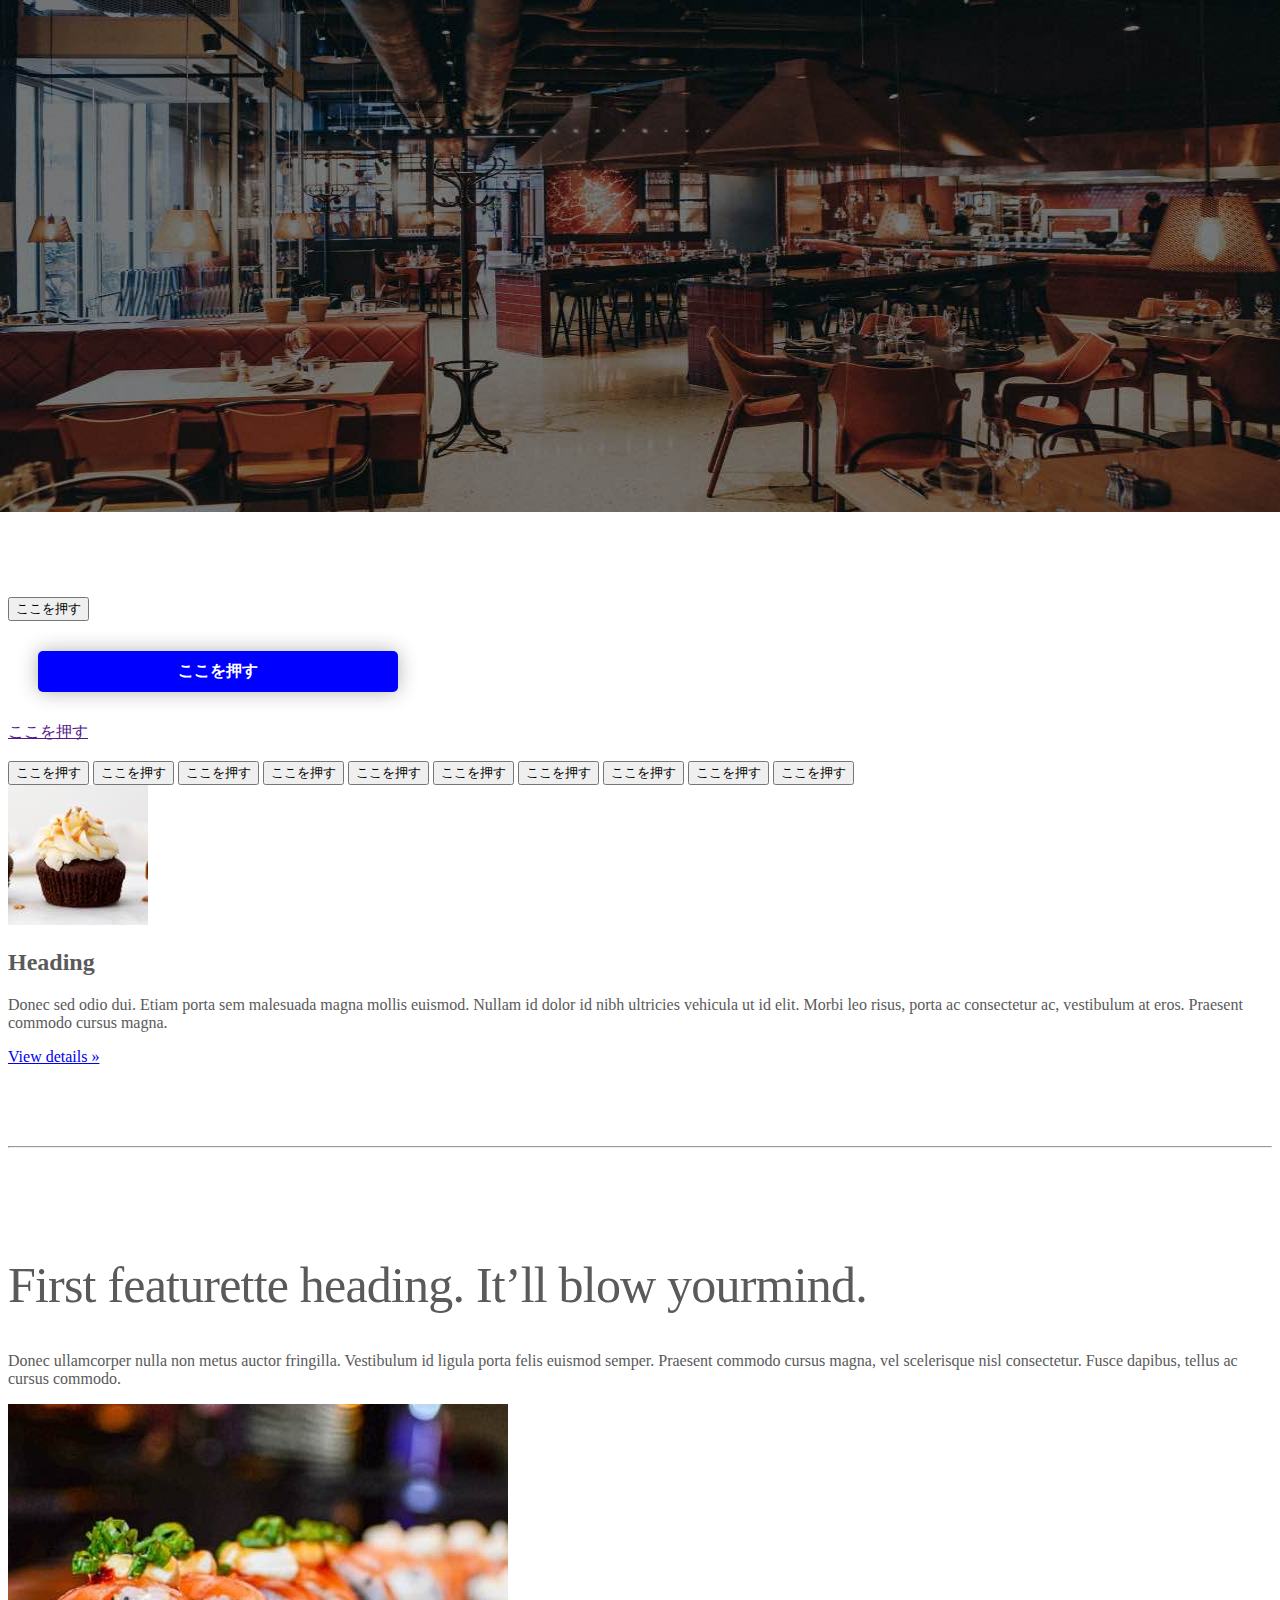
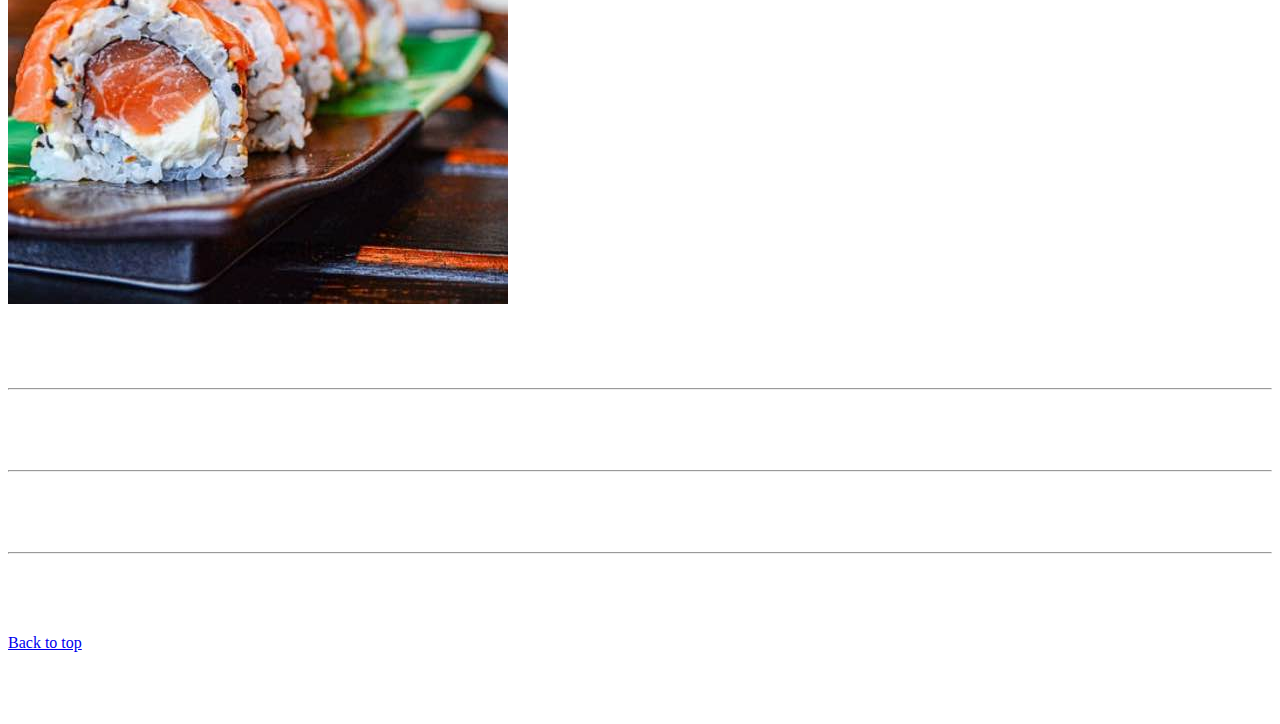
<file: kadai_004/index_for_student.html>
<!doctype html>
<html lang="en">
  <head>
    <meta charset="utf-8">
    <meta name="viewport" content="width=device-width, initial-scale=1">
    <meta name="description" content="">
    <meta name="author" content="Mark Otto, Jacob Thornton, and Bootstrap contributors">
    <meta name="generator" content="Hugo 0.79.0">
    <title>Carousel Template · Bootstrap v5.0</title>
    <link rel="canonical" href="https://getbootstrap.com/docs/5.0/examples/carousel/">
    <!-- ************************************************ bootstrap.min.cssの読み込み -->
    <link href="https://cdn.jsdelivr.net/npm/bootstrap@5.0.0-beta1/dist/css/bootstrap.min.css" rel="stylesheet" integrity="sha384-giJF6kkoqNQ00vy+HMDP7azOuL0xtbfIcaT9wjKHr8RbDVddVHyTfAAsrekwKmP1" crossorigin="anonymous">
    <!-- ************************************************ carousel.cssの読み込み -->
    <link href="carousel.css" rel="stylesheet">
    <!-- ************************************************ bootstrap.bundle.min.jsの読み込み -->
    <script src="https://cdn.jsdelivr.net/npm/bootstrap@5.0.0-beta1/dist/js/bootstrap.bundle.min.js" integrity="sha384-ygbV9kiqUc6oa4msXn9868pTtWMgiQaeYH7/t7LECLbyPA2x65Kgf80OJFdroafW" crossorigin="anonymous" defer></script>
  </head>
  <body>
    <main>
      <!-- ************************************************ カールセル開始 -->
      <!-- <div id="myCarousel" class="carousel slide" data-bs-ride="carousel"> -->
      <div id="myCarousel" class="carousel slide" data-bs-ride="carousel">
        <!-- <div class="carousel-inner"> -->
        <div class="carousel-inner">
          <!-- <div class="carousel-item active"> -->
          <div class="carousel-item active">
            <img src="img/top_1.jpg" alt="サンプル画像1">
            <div class="container">
              <!-- <div class="carousel-caption"> -->
              <div class="carousel-caption">
                <h1>Example headline.</h1>
                <p>Cras justo odio, dapibus ac facilisis in, egestas eget quam. Donec id elit non mi porta gravida at eget
                  metus. Nullam id dolor id nibh ultricies vehicula ut id elit.</p>
                <!-- <p><a class="btn btn-lg btn-primary" href="#" role="button">Sign up today</a></p> -->
                <p><a class="btn btn-lg btn-primary" href="#" role="button">Sign up today</a></p>
              </div>
            </div>
          </div>
        </div>
      </div>
      <!-- ************************************************ カールセル終了 -->
      <div class="container">
        <style>
          .button-test {
            padding: 10px 30px;
            width: 300px;
            background-color: blue;
            color: white;
            text-align: center;
            font-weight: bold;
            border-radius: 5px;
            margin: 30px;
            box-shadow: 0 0 20px 0 rgba(0, 0, 0, 30%);
          }
        </style>

        <!-- buttonテスト -->
        <button class="btn btn-primary btn-lg shadow">ここを押す</button>
        <div class="button-test">ここを押す</div>
        <a href="" class="btn btn-info btn-sm shadow">ここを押す</a>
        <br>
        <br>

        <button class="btn btn-success">ここを押す</button>
        <button class="btn btn-dark btn-lg">ここを押す</button>
        <button class="btn btn-outline-primary">ここを押す</button>
        <button class="btn btn-outline-warning btn-sm">ここを押す</button>
        <button class="btn btn-danger btn-lg shadow">ここを押す</button>
        <button class="btn btn-link">ここを押す</button>
        <button class="btn btn-primary btn-sm">ここを押す</button>
        <button class="btn btn-info">ここを押す</button>
        <button class="btn btn-light shadow-lg">ここを押す</button>
        <button class="btn btn-outline-dark">ここを押す</button>
        
      </div>

      <!-- <div class="container marketing"> -->
      <div class="">
        <!-- <div class="row"> -->
        <div class="">
          <!-- <div class="col-lg-4"> -->
          <div class="">
            <img src="img/cake.jpg" class="rounded-circle" alt="サンプル画像2">
            <h2>Heading</h2>
            <p>Donec sed odio dui. Etiam porta sem malesuada magna mollis euismod. Nullam id dolor id nibh ultricies
              vehicula ut id elit. Morbi leo risus, porta ac consectetur ac, vestibulum at eros. Praesent commodo cursus
              magna.</p>
            <!-- <p><a class="btn btn-secondary" href="#" role="button">View details &raquo;</a></p> -->
            <p><a class="" href="#" role="button">View details &raquo;</a></p>
          </div>
        </div>
        <hr class="featurette-divider">
        <!-- <div class="row"> -->
        <div class="">
          <!-- <div class="col-md-7"> -->
          <div class="">
            <!-- <h2 class="featurette-heading">First featurette heading. <span class="text-muted">It’ll blow yourmind.</span> -->
            <h2 class="featurette-heading">First featurette heading. <span class="">It’ll blow yourmind.</span></h2>
            <!-- <p class="lead">Donec ullamcorper nulla non metus auctor fringilla. Vestibulum id ligula porta felis
              euismod
              semper. Praesent commodo cursus magna, vel scelerisque nisl consectetur. Fusce dapibus, tellus ac cursus
              commodo.</p> -->
            <p class="">
              Donec ullamcorper nulla non metus auctor fringilla. Vestibulum id ligula porta felis
              euismod
              semper. Praesent commodo cursus magna, vel scelerisque nisl consectetur. Fusce dapibus, tellus ac cursus
              commodo.
            </p>
          </div>
          <!-- <div class="col-md-5"> -->
          <div class="">
            <!-- <img src="img/sushi.jpg" class="img-fluid" alt=""> -->
            <img src="img/sushi.jpg" class="" alt="サンプル画像3">
          </div>
        </div>
        <hr class="featurette-divider">
        <!-- ここにもう一つ左右を反転させたものを作ります。 -->
        <hr class="featurette-divider">
        <!-- ここにもう一つ左右を反転させたものを作ります。 -->
        <hr class="featurette-divider">
        <footer class="container">
          <!-- <p class="float-end"><a href="#">Back to top</a></p> -->
          <p class=""><a href="#">Back to top</a></p>
        </footer>
      </div>
    </main>
  </body>

</html>
</file>
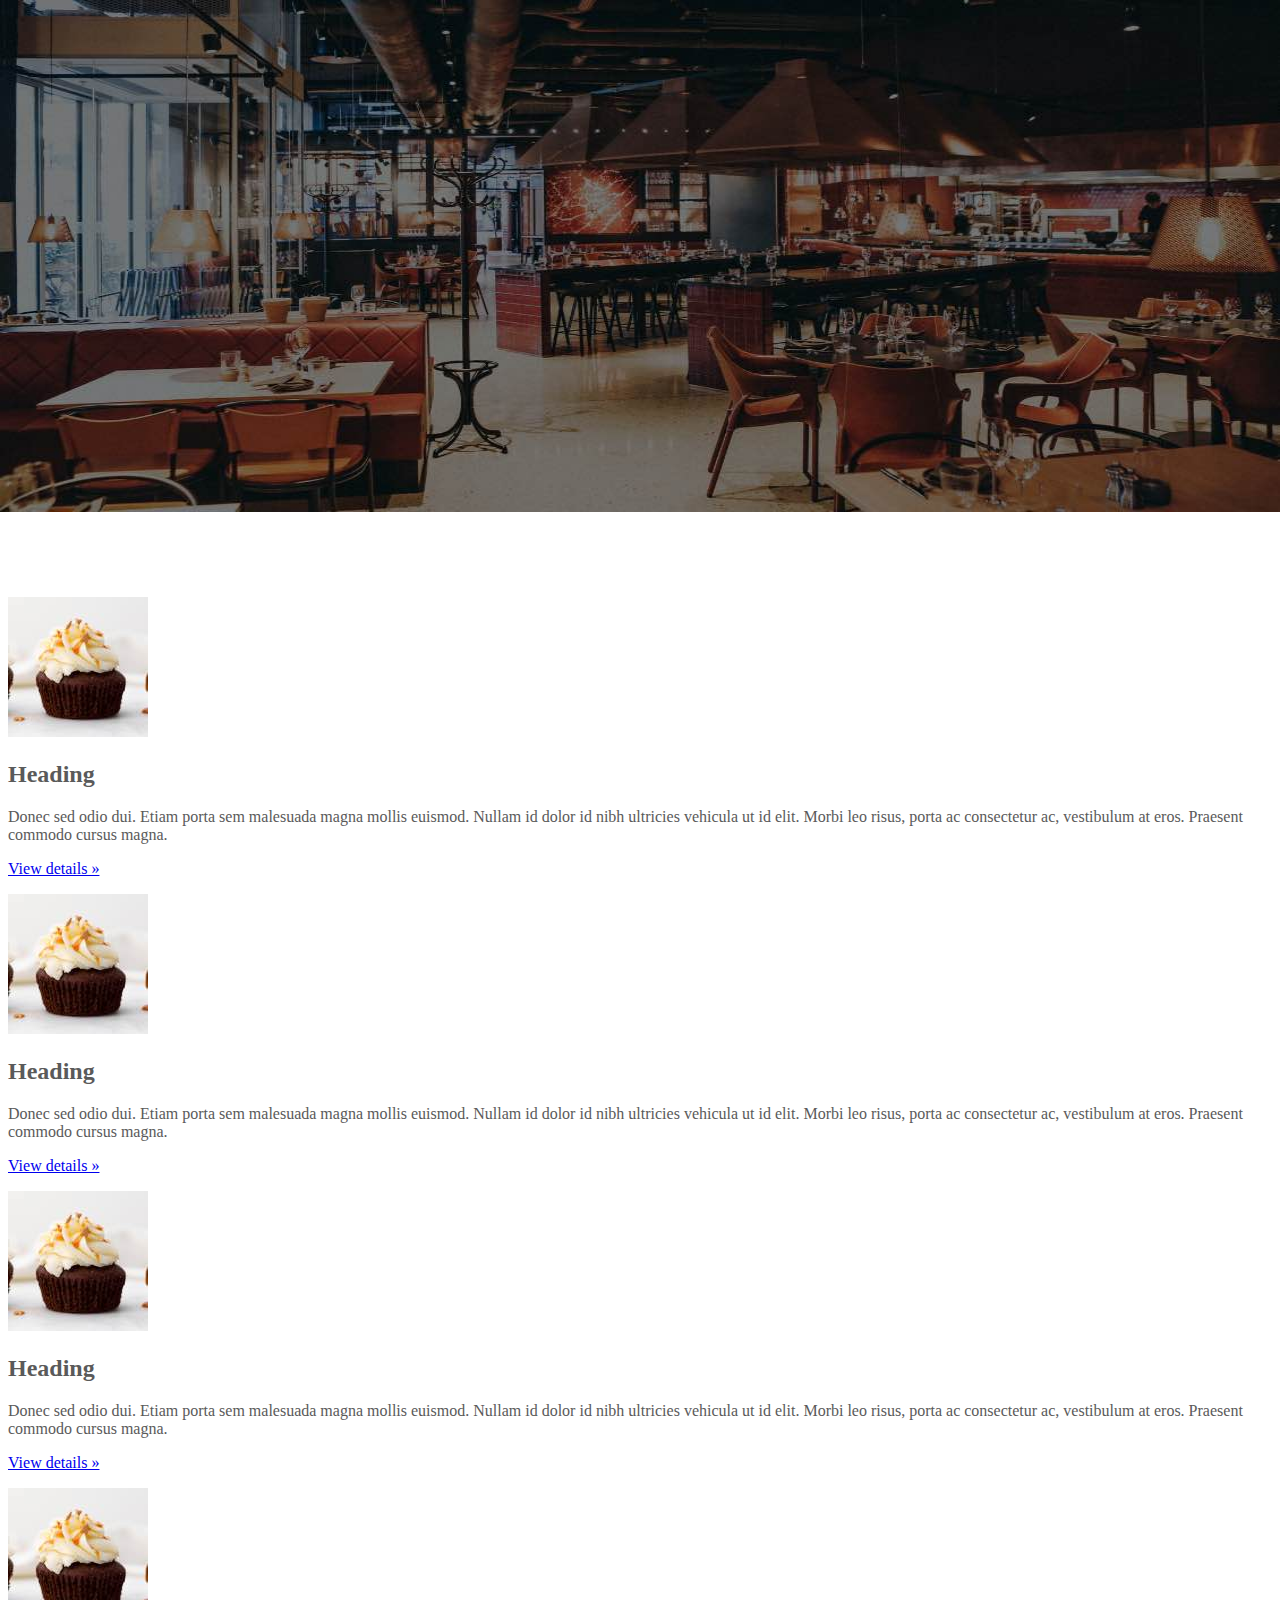
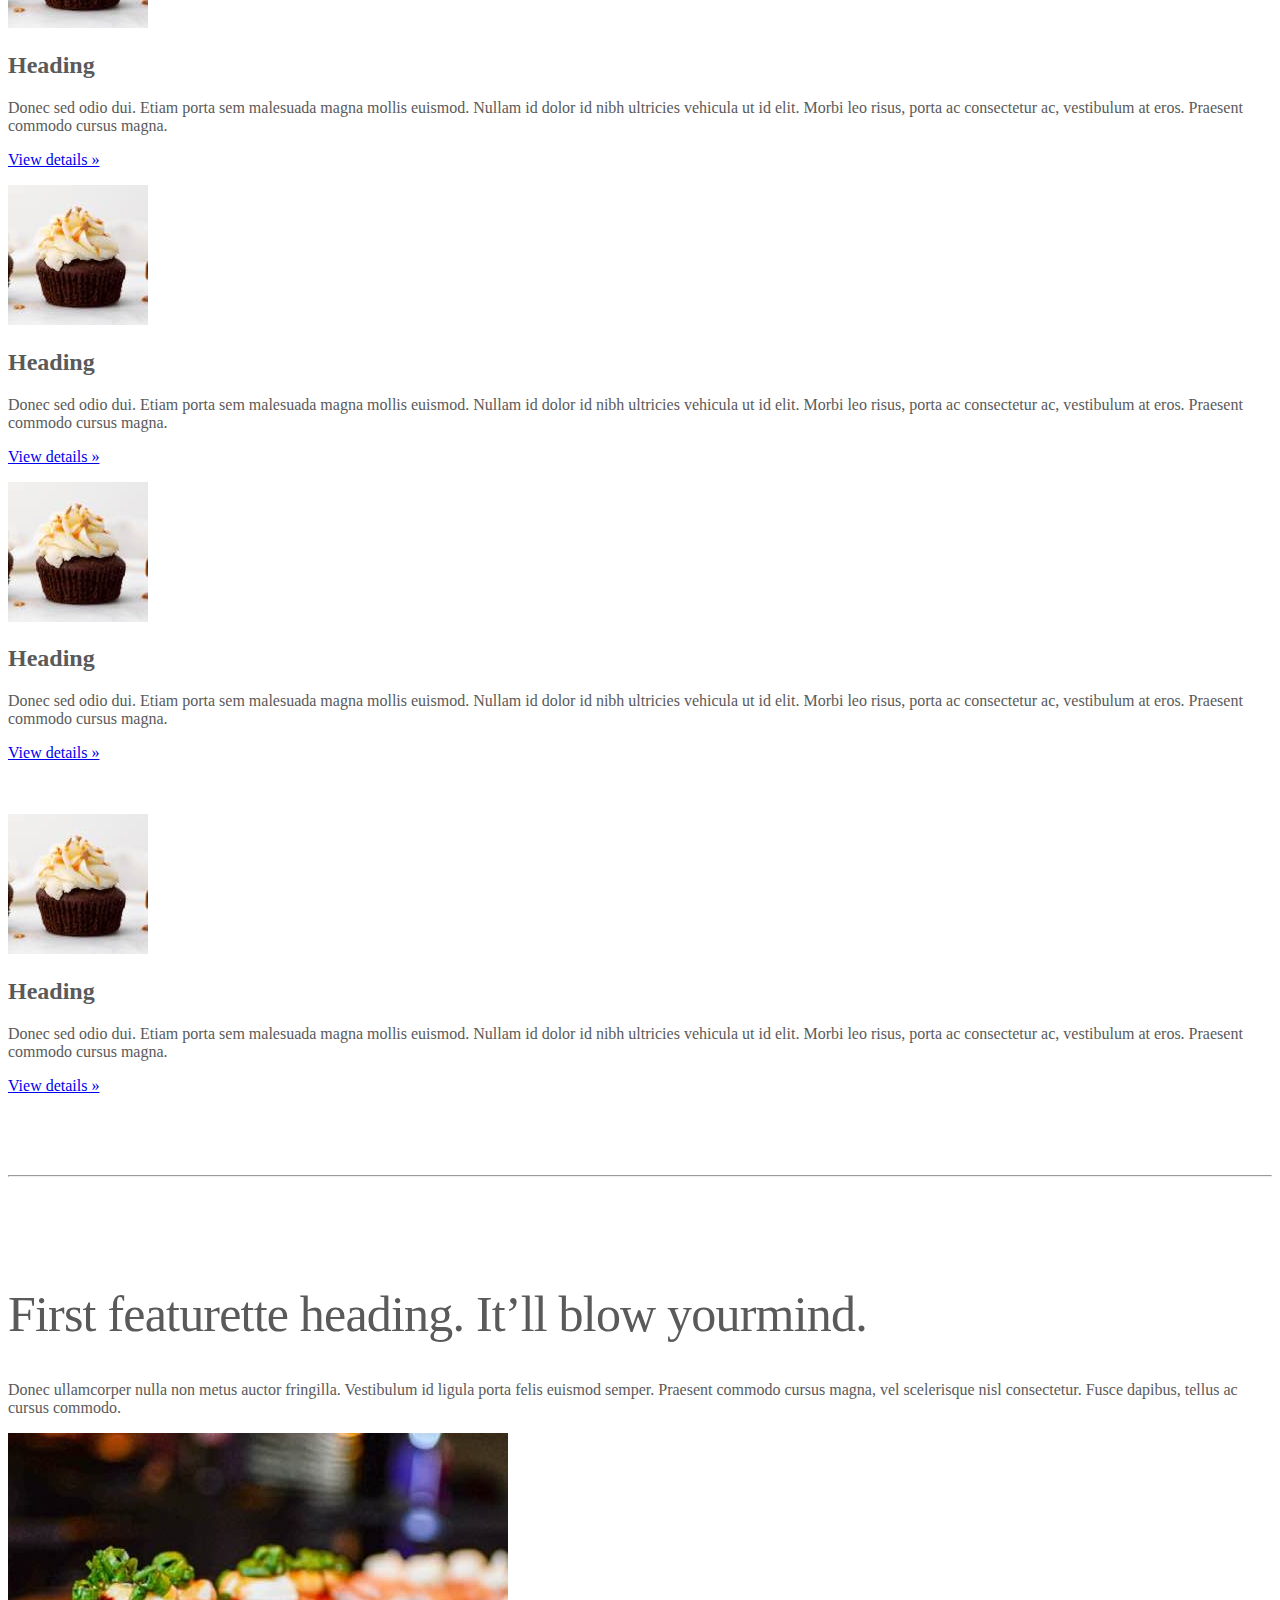
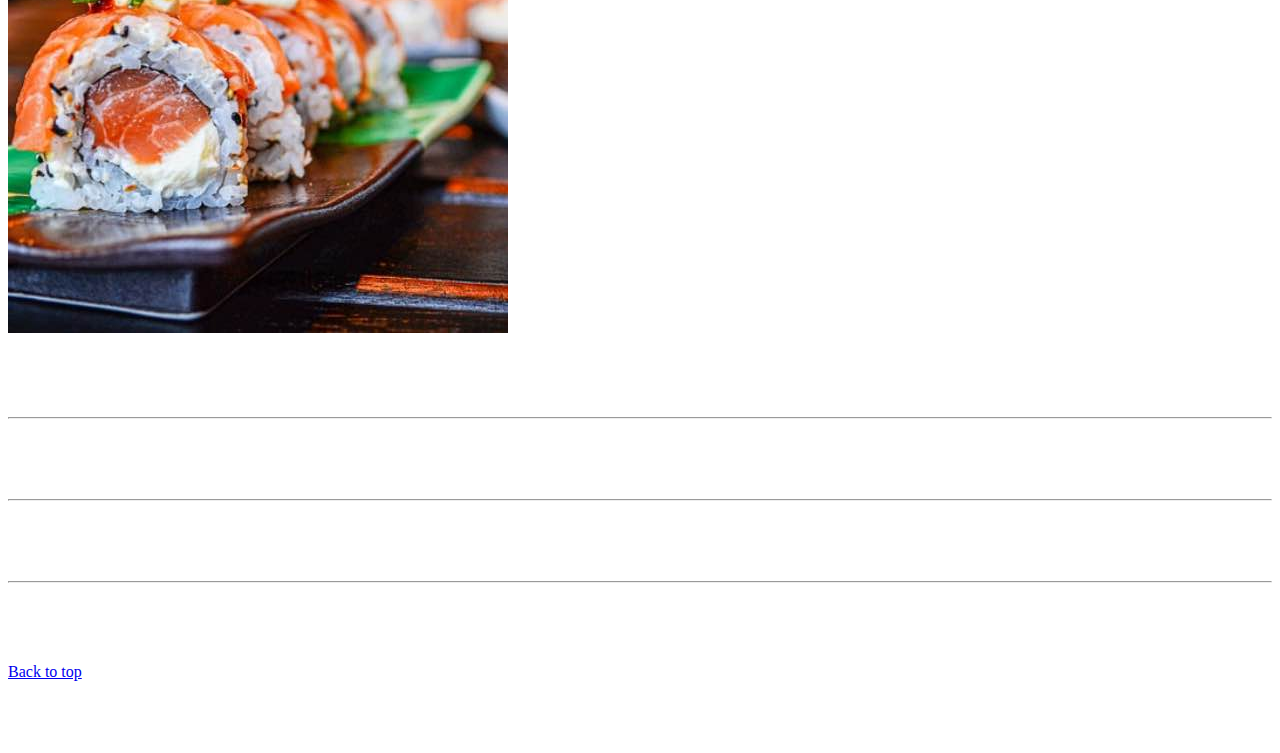
<file: kadai_005/index_for_student.html>
<!doctype html>
<html lang="en">

<head>
  <meta charset="utf-8">
  <meta name="viewport" content="width=device-width, initial-scale=1">
  <meta name="description" content="">
  <meta name="author" content="Mark Otto, Jacob Thornton, and Bootstrap contributors">
  <meta name="generator" content="Hugo 0.79.0">
  <title>Carousel Template · Bootstrap v5.0</title>
  <link rel="canonical" href="https://getbootstrap.com/docs/5.0/examples/carousel/">
  <!-- ************************************************ bootstrap.min.cssの読み込み -->
  <link href="https://cdn.jsdelivr.net/npm/bootstrap@5.0.0-beta1/dist/css/bootstrap.min.css" rel="stylesheet"
    integrity="sha384-giJF6kkoqNQ00vy+HMDP7azOuL0xtbfIcaT9wjKHr8RbDVddVHyTfAAsrekwKmP1" crossorigin="anonymous">
  <!-- ************************************************ carousel.cssの読み込み -->
  <link href="carousel.css" rel="stylesheet">
  <!-- ************************************************ bootstrap.bundle.min.jsの読み込み -->
  <script src="https://cdn.jsdelivr.net/npm/bootstrap@5.0.0-beta1/dist/js/bootstrap.bundle.min.js"
    integrity="sha384-ygbV9kiqUc6oa4msXn9868pTtWMgiQaeYH7/t7LECLbyPA2x65Kgf80OJFdroafW" crossorigin="anonymous"
    defer></script>
</head>

<body>
  <main>
    <!-- ************************************************ カールセル開始 -->
    <!-- <div id="myCarousel" class="carousel slide" data-bs-ride="carousel"> -->
    <div id="myCarousel" class="carousel slide" data-bs-ride="carousel">
      <!-- <div class="carousel-inner"> -->
      <div class="carousel-inner">
        <!-- <div class="carousel-item active"> -->
        <div class="carousel-item active">
          <img src="img/top_1.jpg" alt="サンプル画像1">
          <div class="container">
            <!-- <div class="carousel-caption"> -->
            <div class="carousel-caption">
              <h1>Example headline.</h1>
              <p>Cras justo odio, dapibus ac facilisis in, egestas eget quam. Donec id elit non mi porta gravida at eget
                metus. Nullam id dolor id nibh ultricies vehicula ut id elit.</p>
              <!-- <p><a class="btn btn-lg btn-primary" href="#" role="button">Sign up today</a></p> -->
              <p><a class="btn btn-lg btn-primary" href="#" role="button">Sign up today</a></p>
            </div>
          </div>
        </div>
      </div>
    </div>
    <!-- ************************************************ カールセル終了 -->

    <div class="container">
      <div class="row">
        <div class="col-md-2 col-6 text-center">
          <!-- start col-lg-4 -->
          <img src="img/cake.jpg" class="rounded-circle" alt="サンプル画像2">
          <h2>Heading</h2>
          <p>
            Donec sed odio dui. Etiam porta sem malesuada magna mollis
            euismod. Nullam id dolor id nibh ultricies vehicula ut id elit.
            Morbi leo risus, porta ac consectetur ac, vestibulum at eros.
            Praesent commodo cursus magna.
          </p>
          <p><a class="btn btn-secondary" href="#" role="button">View details &raquo;</a></p>
        </div>
        <div class="col-md-2 col-6 text-center">
          <!-- start col-lg-4 -->
          <img src="img/cake.jpg" class="rounded-circle" alt="サンプル画像2">
          <h2>Heading</h2>
          <p>
            Donec sed odio dui. Etiam porta sem malesuada magna mollis
            euismod. Nullam id dolor id nibh ultricies vehicula ut id elit.
            Morbi leo risus, porta ac consectetur ac, vestibulum at eros.
            Praesent commodo cursus magna.
          </p>
          <p><a class="btn btn-secondary" href="#" role="button">View details &raquo;</a></p>
        </div>
        <div class="col-md-2 col-6 text-center">
          <!-- start col-lg-4 -->
          <img src="img/cake.jpg" class="rounded-circle" alt="サンプル画像2">
          <h2>Heading</h2>
          <p>
            Donec sed odio dui. Etiam porta sem malesuada magna mollis
            euismod. Nullam id dolor id nibh ultricies vehicula ut id elit.
            Morbi leo risus, porta ac consectetur ac, vestibulum at eros.
            Praesent commodo cursus magna.
          </p>
          <p><a class="btn btn-secondary" href="#" role="button">View details &raquo;</a></p>
        </div>
        <div class="col-md-2 col-6 text-center">
          <!-- start col-lg-4 -->
          <img src="img/cake.jpg" class="rounded-circle" alt="サンプル画像2">
          <h2>Heading</h2>
          <p>
            Donec sed odio dui. Etiam porta sem malesuada magna mollis
            euismod. Nullam id dolor id nibh ultricies vehicula ut id elit.
            Morbi leo risus, porta ac consectetur ac, vestibulum at eros.
            Praesent commodo cursus magna.
          </p>
          <p><a class="btn btn-secondary" href="#" role="button">View details &raquo;</a></p>
        </div>
        <div class="col-md-2 col-6 text-center">
          <!-- start col-lg-4 -->
          <img src="img/cake.jpg" class="rounded-circle" alt="サンプル画像2">
          <h2>Heading</h2>
          <p>
            Donec sed odio dui. Etiam porta sem malesuada magna mollis
            euismod. Nullam id dolor id nibh ultricies vehicula ut id elit.
            Morbi leo risus, porta ac consectetur ac, vestibulum at eros.
            Praesent commodo cursus magna.
          </p>
          <p><a class="btn btn-secondary" href="#" role="button">View details &raquo;</a></p>
        </div>
        <div class="col-md-2 col-6 text-center">
          <!-- start col-lg-4 -->
          <img src="img/cake.jpg" class="rounded-circle" alt="サンプル画像2">
          <h2>Heading</h2>
          <p>
            Donec sed odio dui. Etiam porta sem malesuada magna mollis
            euismod. Nullam id dolor id nibh ultricies vehicula ut id elit.
            Morbi leo risus, porta ac consectetur ac, vestibulum at eros.
            Praesent commodo cursus magna.
          </p>
          <p><a class="btn btn-secondary" href="#" role="button">View details &raquo;</a></p>
        </div>
      </div>
    </div>

    <!-- <div class="container marketing"> -->
    <br>
    <br>
    <div class="">
      <!-- <div class="row"> -->
      <div class="">
        <!-- <div class="col-lg-4"> -->
        <div class="">
          <img src="img/cake.jpg" class="rounded-circle" alt="サンプル画像2">
          <h2>Heading</h2>
          <p>Donec sed odio dui. Etiam porta sem malesuada magna mollis euismod. Nullam id dolor id nibh ultricies
            vehicula ut id elit. Morbi leo risus, porta ac consectetur ac, vestibulum at eros. Praesent commodo cursus
            magna.</p>
          <!-- <p><a class="btn btn-secondary" href="#" role="button">View details &raquo;</a></p> -->
          <p><a class="" href="#" role="button">View details &raquo;</a></p>
        </div>
      </div>
      <hr class="featurette-divider">
      <!-- <div class="row"> -->
      <div class="">
        <!-- <div class="col-md-7"> -->
        <div class="">
          <!-- <h2 class="featurette-heading">First featurette heading. <span class="text-muted">It’ll blow yourmind.</span> -->
          <h2 class="featurette-heading">First featurette heading. <span class="">It’ll blow yourmind.</span></h2>
          <!-- <p class="lead">Donec ullamcorper nulla non metus auctor fringilla. Vestibulum id ligula porta felis
              euismod
              semper. Praesent commodo cursus magna, vel scelerisque nisl consectetur. Fusce dapibus, tellus ac cursus
              commodo.</p> -->
          <p class="">
            Donec ullamcorper nulla non metus auctor fringilla. Vestibulum id ligula porta felis
            euismod
            semper. Praesent commodo cursus magna, vel scelerisque nisl consectetur. Fusce dapibus, tellus ac cursus
            commodo.
          </p>
        </div>
        <!-- <div class="col-md-5"> -->
        <div class="">
          <!-- <img src="img/sushi.jpg" class="img-fluid" alt=""> -->
          <img src="img/sushi.jpg" class="" alt="サンプル画像3">
        </div>
      </div>
      <hr class="featurette-divider">
      <!-- ここにもう一つ左右を反転させたものを作ります。 -->
      <hr class="featurette-divider">
      <!-- ここにもう一つ左右を反転させたものを作ります。 -->
      <hr class="featurette-divider">
      <footer class="container">
        <!-- <p class="float-end"><a href="#">Back to top</a></p> -->
        <p class=""><a href="#">Back to top</a></p>
      </footer>
    </div>
  </main>
</body>

</html>
</file>
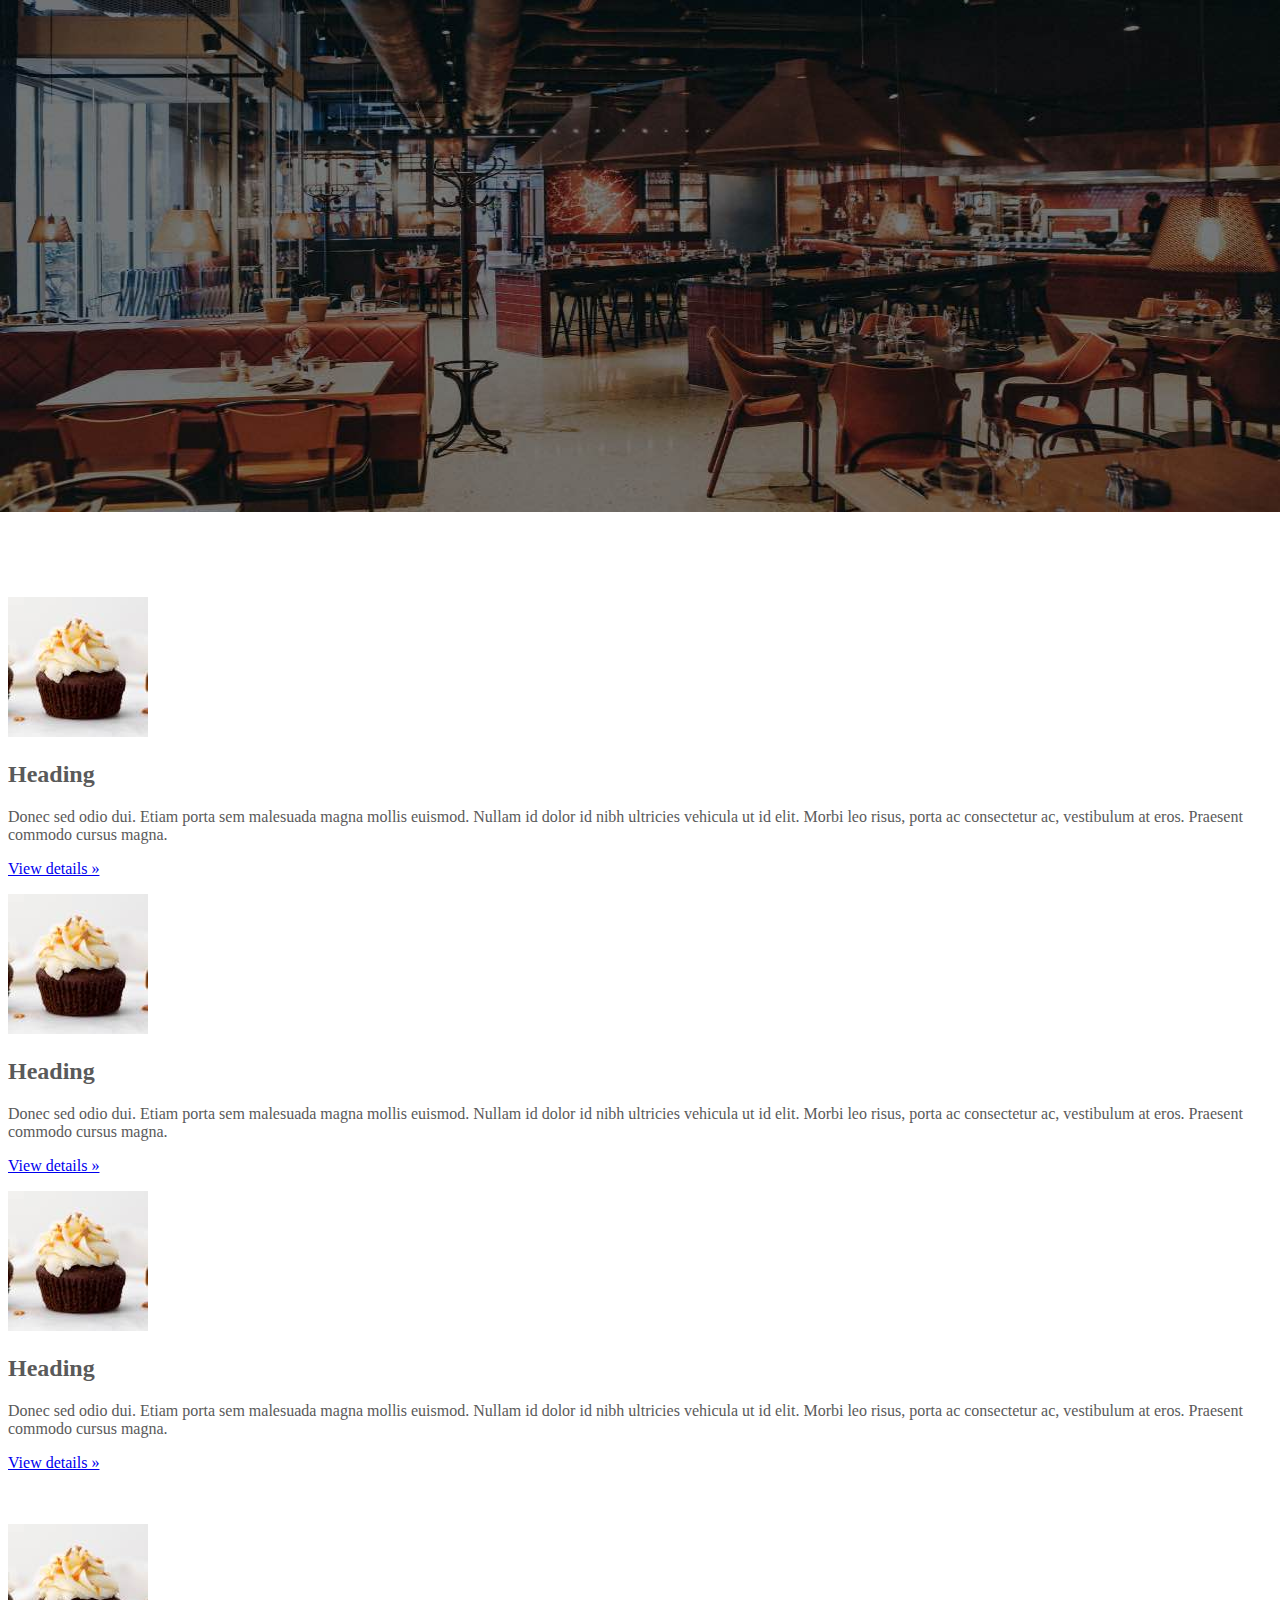
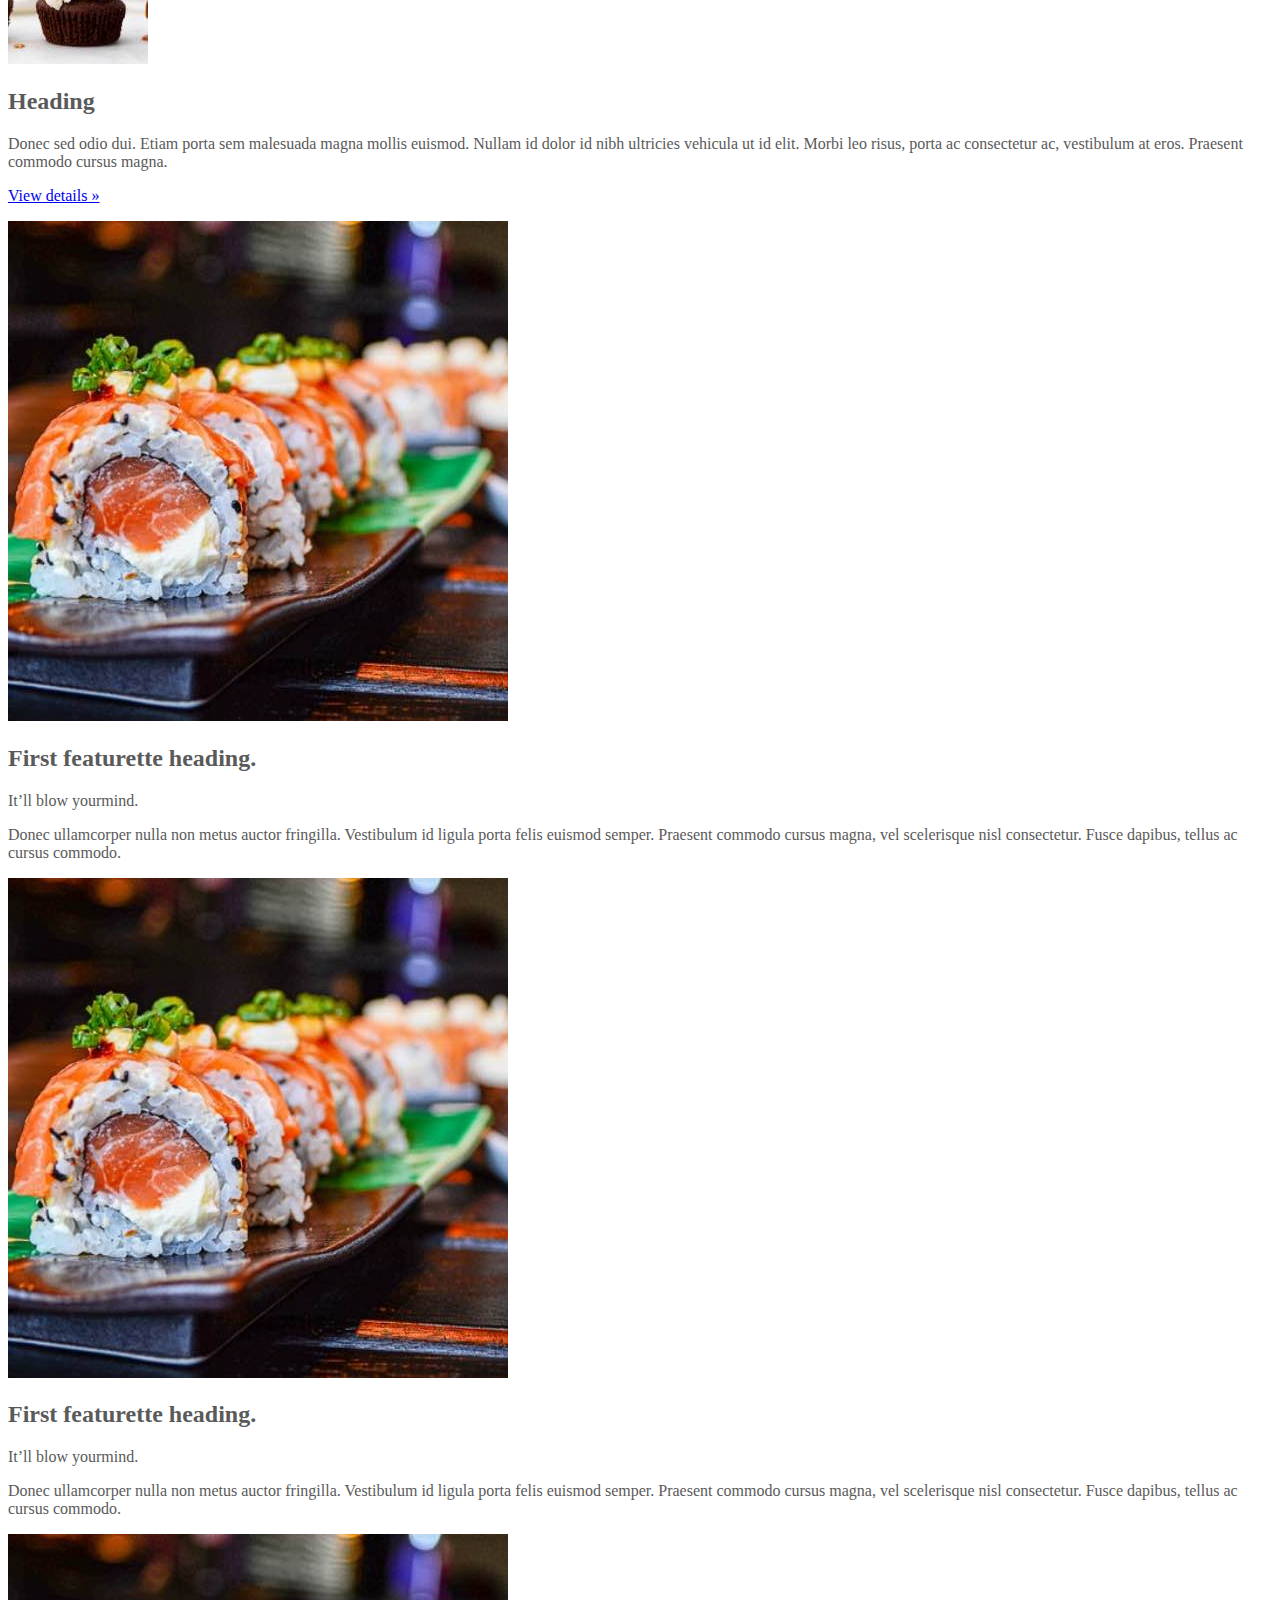
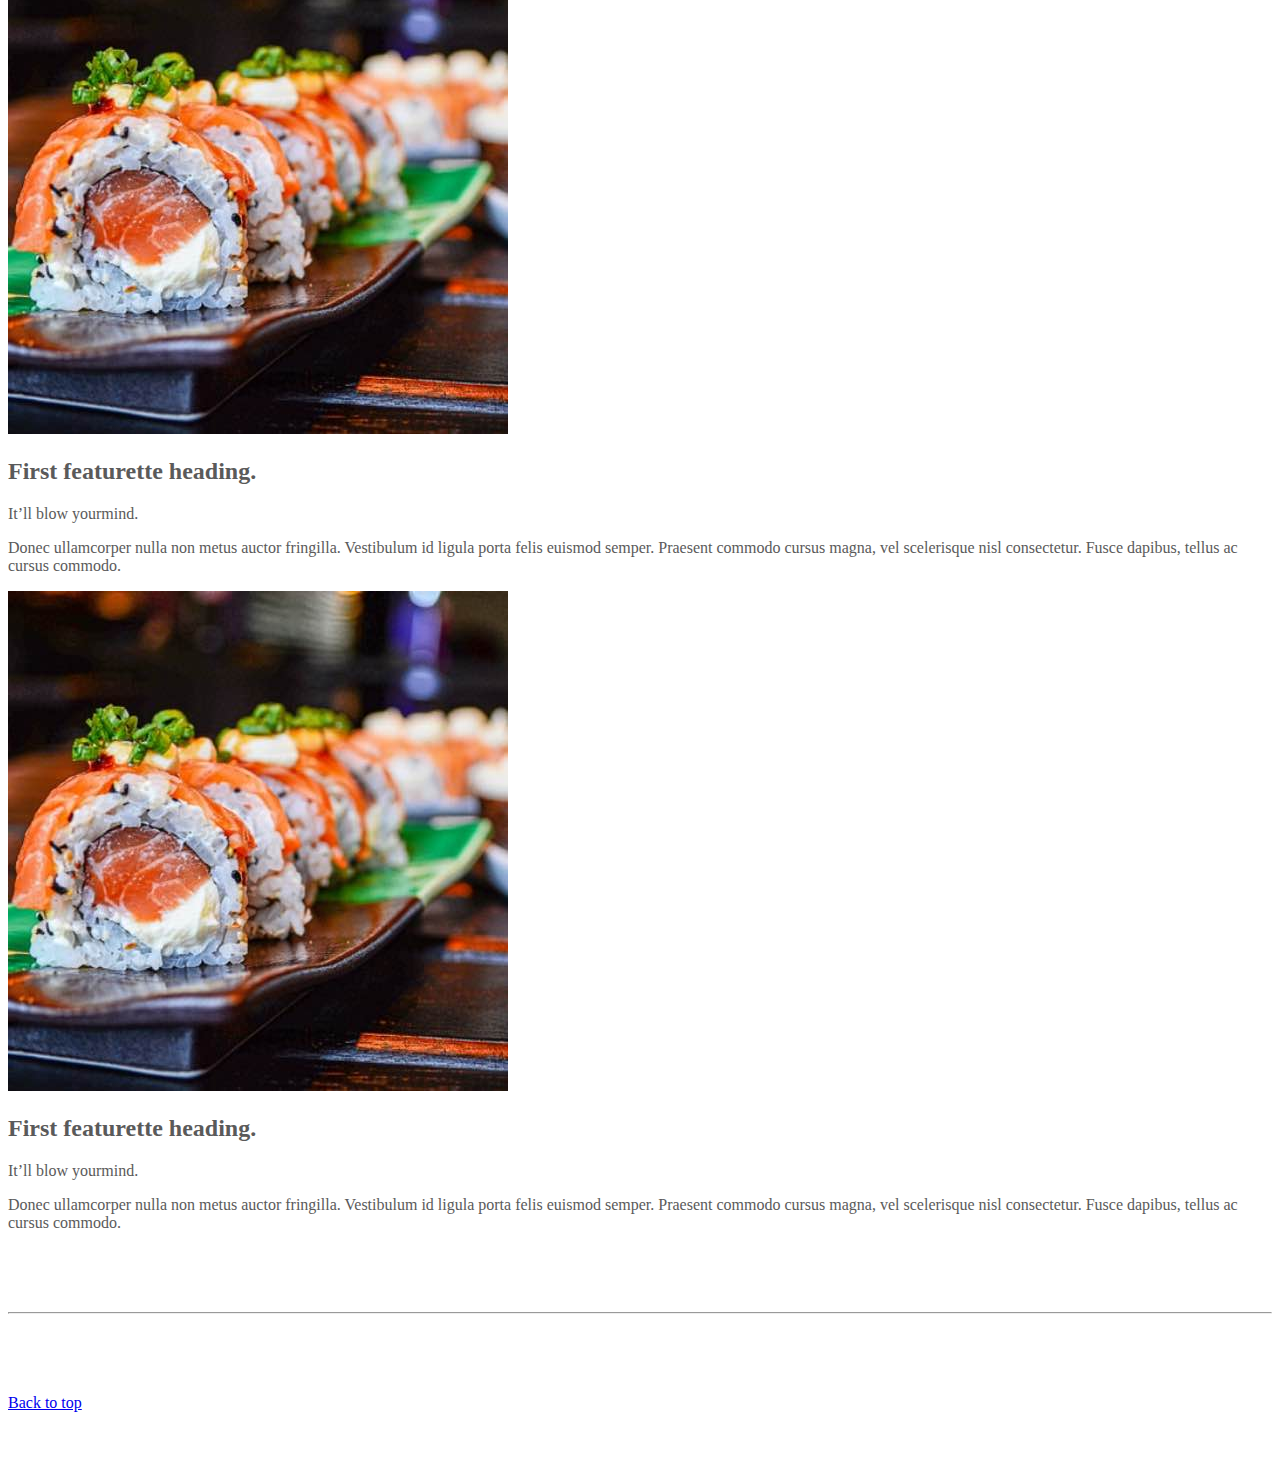
<file: kadai_006/index_for_student.html>
<!doctype html>
<html lang="en">

<head>
  <meta charset="utf-8">
  <meta name="viewport" content="width=device-width, initial-scale=1">
  <meta name="description" content="">
  <meta name="author" content="Mark Otto, Jacob Thornton, and Bootstrap contributors">
  <meta name="generator" content="Hugo 0.79.0">
  <title>Carousel Template · Bootstrap v5.0</title>
  <link rel="canonical" href="https://getbootstrap.com/docs/5.0/examples/carousel/">
  <!-- ************************************************ bootstrap.min.cssの読み込み -->
  <link href="https://cdn.jsdelivr.net/npm/bootstrap@5.0.0-beta1/dist/css/bootstrap.min.css" rel="stylesheet"
    integrity="sha384-giJF6kkoqNQ00vy+HMDP7azOuL0xtbfIcaT9wjKHr8RbDVddVHyTfAAsrekwKmP1" crossorigin="anonymous">
  <!-- ************************************************ carousel.cssの読み込み -->
  <link href="carousel.css" rel="stylesheet">
  <!-- ************************************************ bootstrap.bundle.min.jsの読み込み -->
  <script src="https://cdn.jsdelivr.net/npm/bootstrap@5.0.0-beta1/dist/js/bootstrap.bundle.min.js"
    integrity="sha384-ygbV9kiqUc6oa4msXn9868pTtWMgiQaeYH7/t7LECLbyPA2x65Kgf80OJFdroafW" crossorigin="anonymous"
    defer></script>
</head>

<body>
  <main>
    <!-- ************************************************ カールセル開始 -->
    <!-- <div id="myCarousel" class="carousel slide" data-bs-ride="carousel"> -->
    <div id="myCarousel" class="carousel slide" data-bs-ride="carousel">
      <!-- <div class="carousel-inner"> -->
      <div class="carousel-inner">
        <!-- <div class="carousel-item active"> -->
        <div class="carousel-item active">
          <img src="img/top_1.jpg" alt="サンプル画像1">
          <div class="container">
            <!-- <div class="carousel-caption"> -->
            <div class="carousel-caption">
              <h1>Example headline.</h1>
              <p>Cras justo odio, dapibus ac facilisis in, egestas eget quam. Donec id elit non mi porta gravida at eget
                metus. Nullam id dolor id nibh ultricies vehicula ut id elit.</p>
              <!-- <p><a class="btn btn-lg btn-primary" href="#" role="button">Sign up today</a></p> -->
              <p><a class="btn btn-lg btn-primary" href="#" role="button">Sign up today</a></p>
            </div>
          </div>
        </div>
      </div>
    </div>
    <!-- ************************************************ カールセル終了 -->

    <div class="container">
      <div class="row">
        <div class="col-md-4 text-center">
          <!-- start col-lg-4 -->
          <img src="img/cake.jpg" class="rounded-circle" alt="サンプル画像2">
          <h2>Heading</h2>
          <p>
            Donec sed odio dui. Etiam porta sem malesuada magna mollis
            euismod. Nullam id dolor id nibh ultricies vehicula ut id elit.
            Morbi leo risus, porta ac consectetur ac, vestibulum at eros.
            Praesent commodo cursus magna.
          </p>
          <p><a class="btn btn-secondary" href="#" role="button">View details &raquo;</a></p>
        </div>
        <div class="col-md-4 text-center">
          <!-- start col-lg-4 -->
          <img src="img/cake.jpg" class="rounded-circle" alt="サンプル画像2">
          <h2>Heading</h2>
          <p>
            Donec sed odio dui. Etiam porta sem malesuada magna mollis
            euismod. Nullam id dolor id nibh ultricies vehicula ut id elit.
            Morbi leo risus, porta ac consectetur ac, vestibulum at eros.
            Praesent commodo cursus magna.
          </p>
          <p><a class="btn btn-secondary" href="#" role="button">View details &raquo;</a></p>
        </div>
        <div class="col-md-4 text-center">
          <!-- start col-lg-4 -->
          <img src="img/cake.jpg" class="rounded-circle" alt="サンプル画像2">
          <h2>Heading</h2>
          <p>
            Donec sed odio dui. Etiam porta sem malesuada magna mollis
            euismod. Nullam id dolor id nibh ultricies vehicula ut id elit.
            Morbi leo risus, porta ac consectetur ac, vestibulum at eros.
            Praesent commodo cursus magna.
          </p>
          <p><a class="btn btn-secondary" href="#" role="button">View details &raquo;</a></p>
        </div>
      </div>
    </div>

    <!-- <div class="container marketing"> -->
    <br>
    <br>
    <div class="">
      <!-- <div class="row"> -->
      <div class="">
        <!-- <div class="col-lg-4"> -->
        <div class="">
          <img src="img/cake.jpg" class="rounded-circle" alt="サンプル画像2">
          <h2>Heading</h2>
          <p>Donec sed odio dui. Etiam porta sem malesuada magna mollis euismod. Nullam id dolor id nibh ultricies
            vehicula ut id elit. Morbi leo risus, porta ac consectetur ac, vestibulum at eros. Praesent commodo cursus
            magna.</p>
          <!-- <p><a class="btn btn-secondary" href="#" role="button">View details &raquo;</a></p> -->
          <p><a class="" href="#" role="button">View details &raquo;</a></p>
        </div>
      </div>

      <div class="row">
        <div class="col">
          <img src="img/sushi.jpg" class="img-fluid" alt="サンプル画像3">
          <h2 class="fs-5 mt-3 px-2">First featurette heading.</h2>
          <p class="fs-5 px-2">It’ll blow yourmind.</p>
          <p class="px-2">
            Donec ullamcorper nulla non metus auctor fringilla. Vestibulum id ligula porta felis
            euismod
            semper. Praesent commodo cursus magna, vel scelerisque nisl consectetur. Fusce dapibus, tellus ac cursus
            commodo.
          </p>
        </div>

        <div class="col">
          <img src="img/sushi.jpg" class="img-fluid" alt="サンプル画像3">
          <h2 class="fs-5 mt-3 px-2">First featurette heading.</h2>
          <p class="fs-5 px-2">It’ll blow yourmind.</p>
          <p class="px-2">
            Donec ullamcorper nulla non metus auctor fringilla. Vestibulum id ligula porta felis
            euismod
            semper. Praesent commodo cursus magna, vel scelerisque nisl consectetur. Fusce dapibus, tellus ac cursus
            commodo.
          </p>
        </div>

        <div class="col">
          <img src="img/sushi.jpg" class="img-fluid" alt="サンプル画像3">
          <h2 class="fs-5 mt-3 px-2">First featurette heading.</h2>
          <p class="fs-5 px-2">It’ll blow yourmind.</p>
          <p class="px-2">
            Donec ullamcorper nulla non metus auctor fringilla. Vestibulum id ligula porta felis
            euismod
            semper. Praesent commodo cursus magna, vel scelerisque nisl consectetur. Fusce dapibus, tellus ac cursus
            commodo.
          </p>
        </div>

        <div class="col">
          <img src="img/sushi.jpg" class="img-fluid" alt="サンプル画像3">
          <h2 class="fs-5 mt-3 px-2">First featurette heading.</h2>
          <p class="fs-5 px-2">It’ll blow yourmind.</p>
          <p class="px-2">
            Donec ullamcorper nulla non metus auctor fringilla. Vestibulum id ligula porta felis
            euismod
            semper. Praesent commodo cursus magna, vel scelerisque nisl consectetur. Fusce dapibus, tellus ac cursus
            commodo.
          </p>
        </div>
      </div>

      <!-- ここにもう一つ左右を反転させたものを作ります。 -->
     
      <!-- ここにもう一つ左右を反転させたものを作ります。 -->

      <hr class="featurette-divider">
      <footer class="container">
        <!-- <p class="float-end"><a href="#">Back to top</a></p> -->
        <p class=""><a href="#">Back to top</a></p>
      </footer>
    </div>
  </main>
</body>

</html>
</file>
<file: kadai_015/stylesheet/style.css>
/* ----------------------------------------------- 共通 */
html,
body {
  overflow-x: hidden;
}

body {
  color: #000000;
  font-family: 'Noto Sans JP', sans-serif;
  padding-bottom: 0;

}

p {
  line-height: 2.0em;
  font-weight: 100;
  font-style: normal;
  font-size: 14px;

}

.section_title {
  font-size: 36px;
  font-weight: 600;
}

.section_title::after {
  display: block;
  font-size: 14px;
  font-weight: 400;
  padding: 16px 0 16px;
  width: 100px;
  border-bottom: solid 1px #000000;
}


/* ----------------------------------------------- ナビゲーションバー */
.navbar_brand_logo {
  width: 32px;
  height: 32px;
  display: inline-block;
  margin-right: 15px;
}

.my_navbar_brand,
.my_nav_link {
  font-size: 16px;
  font-family: 'Lora', serif;
  color: #000000 !important;
}

.navbar-toggler {
  padding: 0 !important;
  border: none;
}

#hamburger_btn_check:checked~.hamburger_btn .btn_close {
  display: block;
}

#hamburger_btn_check:checked~.hamburger_btn .btn_open {
  display: none;
}

.btn_close {
  display: none;
}

#hamburger_btn_check {
  display: none;
}


/* ----------------------------------------------- カールセル */
.my_carousel_caption {
  font-size: 52px;
  padding-top: 1.25rem;
  padding-bottom: 1.25rem;
  color: #fff;
  text-align: center;
  font-family: 'Lora', serif;
  line-height: 1.5em;
}

.my_carousel_caption::before {
  content: url(../img/logoSymbol_White.png);
  display: block;
}

@media screen and (max-width:375px) {
  .my_carousel_caption {
    font-size: 27px;
  }
}

.carousel-item {
  height: 32rem;
}

.carousel-item>img {
  position: absolute;
  top: 0;
  left: 0;
  min-width: 100%;
  height: 32rem;
}


/* ----------------------------------------------- アバウト */
.about::after {
  content: "私たちについて";
}

.about_us_bg {
  background-color: #FFE6A5;
}

/* ----------------------------------------------- ギャラリー */
.gallery::after {
  content: "ギャラリー";
  margin: 0 auto;
}

/* ----------------------------------------------- メニュー */
.menu::after {
  content: "メニュー";
  margin: 0 auto;
}

.menu_title {
  font-size: 18px;
  font-weight: 600;
  font-style: normal;
}

.menu_price {
  font-size: 20px;
  font-weight: 400;
  font-family: 'Lora', serif;
}


/* ----------------------------------------------- レビュー */
.review_wrapper {
  background-image: url(../img/background-reviews.jpg);
  background-repeat: no-repeat;
  background-size: cover;
}

.review::after {
  content: "お客様の声";
  margin: 0 auto;
  border-bottom: solid 1px #ffffff;
}

.h_420 {
  height: 420px;
  position: relative;
}

.reviewer_img {
  width: 48px;
  height: 48px;
  border-radius: 50%;
  margin-right: 16px;
}

.star_img {
  width: 25px;
  height: 25px;
}

.fix_bottom {
  position: absolute;
  width: 80px;
  height: 44px;
  left: 24px;
  bottom: 24px;
}

/* ----------------------------------------------- シェフ */
.chef::after {
  content: "シェフ";
}

.chef_us_bg {
  background-color: #fdf5e6;
}


/* ----------------------------------------------- アクセス */
.access::after {
  content: "アクセス";
  margin: 0 auto;
}

/* ----------------------------------------------- フッター */
#footer {
  background-color: #fafafa;
}

.copy_right {
  font-size: 14px;
  position: absolute;
  bottom: 1rem;
  left: 12px;
  display: flex;
}

.copy_right > p {
  margin-right: 5rem;
  margin-bottom: 0;
}

.copy_right > img.sns_img {
  height: 24px;
  width: 24px;
  margin-right: 10px;
  margin-top: 0;
}

.restaurant_info p {
  font-weight: 400;
  line-height: 1.5;
  font-size: 16px;
}

.restaurant_info img {
  width: 20px;
  height: 20px;
  margin-right: 10px;
  line-height: 1.5;
  margin-top: auto;
}

.footer_brand_logo {
  width: 64px;
  height: 64px;
  display: inline-block;
  margin-right: 15px;
}

.footer_text {
  font-size: 24px;
  font-family: 'Lora', serif;
}

@media screen and (max-width: 991px) {
  .footer_text,
  .copy_right {
    margin-top: 2rem;
    text-align: center;
    position: relative;
  }

  .copy_right > p, img {
    margin-right: 1rem;
    font-size: 14px;
    margin: 0;
    line-height: 35px;
  }
}
</file>
<file: kadai_tutorial_output/stylesheet/style.css>
/* ----------------------------------------------- 共通 */
html,
body {
  overflow-x: hidden;
}

body {
  color: #000000;
  font-family: 'Noto Sans JP', sans-serif;
  padding-bottom: 0;

}

p {
  line-height: 2.0em;
  font-weight: 100;
  font-style: normal;
  font-size: 14px;

}

.section_title {
  font-size: 36px;
  font-weight: 600;
}

.section_title::after {
  display: block;
  font-size: 14px;
  font-weight: 400;
  padding: 16px 0 16px;
  width: 100px;
  border-bottom: solid 1px #000000;
}


/* ----------------------------------------------- ナビゲーションバー */
.navbar_brand_logo {
  width: 32px;
  height: 32px;
  display: inline-block;
  margin-right: 15px;
}

.my_navbar_brand,
.my_nav_link {
  font-size: 16px;
  font-family: 'Lora', serif;
  color: #000000 !important;
}

.navbar-toggler {
  padding: 0 !important;
  border: none;
}

#hamburger_btn_check:checked~.hamburger_btn .btn_close {
  display: block;
}

#hamburger_btn_check:checked~.hamburger_btn .btn_open {
  display: none;
}

.btn_close {
  display: none;
}

#hamburger_btn_check {
  display: none;
}


/* ----------------------------------------------- カールセル */
.my_carousel_caption {
  font-size: 52px;
  padding-top: 1.25rem;
  padding-bottom: 1.25rem;
  color: #fff;
  text-align: center;
  font-family: 'Lora', serif;
  line-height: 1.5em;
}

.my_carousel_caption::before {
  content: url(../img/logoSymbol_White.png);
  display: block;
}

@media screen and (max-width:375px) {
  .my_carousel_caption {
    font-size: 27px;
  }
}

.carousel-item {
  height: 32rem;
}

.carousel-item>img {
  position: absolute;
  top: 0;
  left: 0;
  min-width: 100%;
  height: 32rem;
}


/* ----------------------------------------------- アバウト */
.about::after {
  content: "私たちについて";
}

.about_us_bg {
  background-color: #FFE6A5;
}

/* ----------------------------------------------- ギャラリー */
.gallery::after {
  content: "ギャラリー";
  margin: 0 auto;
}

/* ----------------------------------------------- メニュー */
.menu::after {
  content: "メニュー";
  margin: 0 auto;
}

.menu_title {
  font-size: 18px;
  font-weight: 600;
  font-style: normal;
}

.menu_price {
  font-size: 20px;
  font-weight: 400;
  font-family: 'Lora', serif;
}


/* ----------------------------------------------- レビュー */
.review_wrapper {
  background-image: url(../img/background-reviews.jpg);
  background-repeat: no-repeat;
  background-size: cover;
}

.review::after {
  content: "お客様の声";
  margin: 0 auto;
  border-bottom: solid 1px #ffffff;
}

.h_420 {
  height: 420px;
  position: relative;
}

.reviewer_img {
  width: 48px;
  height: 48px;
  border-radius: 50%;
  margin-right: 16px;
}

.star_img {
  width: 25px;
  height: 25px;
}

.fix_bottom {
  position: absolute;
  width: 80px;
  height: 44px;
  left: 24px;
  bottom: 24px;
}

/* ----------------------------------------------- アクセス */
.access::after {
  content: "アクセス";
  margin: 0 auto;
}

/* ----------------------------------------------- フッター */
#footer {
  background-color: #fafafa;
}

.copy_right {
  font-size: 14px;
  position: absolute;
  bottom: 1rem;
  left: 12px;
  display: flex;
}

.copy_right > p {
  margin-right: 5rem;
  margin-bottom: 0;
}

.copy_right > img.sns_img {
  height: 24px;
  width: 24px;
  margin-right: 10px;
  margin-top: 0;
}

.restaurant_info p {
  font-weight: 400;
  line-height: 1.5;
  font-size: 16px;
}

.restaurant_info img {
  width: 20px;
  height: 20px;
  margin-right: 10px;
  line-height: 1.5;
  margin-top: auto;
}

.footer_brand_logo {
  width: 64px;
  height: 64px;
  display: inline-block;
  margin-right: 15px;
}

.footer_text {
  font-size: 24px;
  font-family: 'Lora', serif;
}

@media screen and (max-width: 991px) {
  .footer_text,
  .copy_right {
    margin-top: 2rem;
    text-align: center;
    position: relative;
  }

  .copy_right > p, img {
    margin-right: 1rem;
    font-size: 14px;
    margin: 0;
    line-height: 35px;
  }
}
</file>
<file: kadai_003/carousel.css>
/* ----------------------------------------------- 全体の文字色修正と下部の余白の調整 */
body {
  /* padding-top: 3rem; */
  padding-bottom: 3rem;
  color: #5a5a5a;
}

/* ----------------------------------------------- カルーセルのカスタマイズ */
.carousel {
  margin-bottom: 4rem;
}

.carousel-caption {
  bottom: 3rem;
  z-index: 10;
}

.carousel-item {
  height: 32rem;
}

.carousel-item > img {
  position: absolute;
  top: 0;
  left: 0;
  min-width: 100%;
  height: 32rem;
}

/* ----------------------------------------------- マーケティングコンテンツ */
.marketing .col-lg-4 {
  margin-bottom: 1.5rem;
  text-align: center;
}

.marketing h2 {
  font-weight: 400;
}

/* rtl:begin:ignore */
.marketing .col-lg-4 p {
  margin-right: .75rem;
  margin-left: .75rem;
}

/* rtl:end:ignore */

/* ----------------------------------------------- フィーチャーレット */
.featurette-divider {
  margin: 5rem 0;
  /* Space out the Bootstrap <hr> more */
}

.featurette-heading {
  font-weight: 300;
  line-height: 1;
  /* rtl:remove */
  letter-spacing: -.05rem;
}

/* ----------------------------------------------- レスポンシブデザイン */
@media (min-width: 40em) {
  .carousel-caption p {
    margin-bottom: 1.25rem;
    font-size: 1.25rem;
    line-height: 1.4;
  }

  .featurette-heading {
    font-size: 50px;
  }
}

@media (min-width: 62em) {
  .featurette-heading {
    margin-top: 7rem;
  }
}
</file>
<file: kadai_004/carousel.css>
/* ----------------------------------------------- 全体の文字色修正と下部の余白の調整 */
body {
  /* padding-top: 3rem; */
  padding-bottom: 3rem;
  color: #5a5a5a;
}

/* ----------------------------------------------- カルーセルのカスタマイズ */
.carousel {
  margin-bottom: 4rem;
}

.carousel-caption {
  bottom: 3rem;
  z-index: 10;
}

.carousel-item {
  height: 32rem;
}

.carousel-item > img {
  position: absolute;
  top: 0;
  left: 0;
  min-width: 100%;
  height: 32rem;
}

/* ----------------------------------------------- マーケティングコンテンツ */
.marketing .col-lg-4 {
  margin-bottom: 1.5rem;
  text-align: center;
}

.marketing h2 {
  font-weight: 400;
}

/* rtl:begin:ignore */
.marketing .col-lg-4 p {
  margin-right: .75rem;
  margin-left: .75rem;
}

/* rtl:end:ignore */

/* ----------------------------------------------- フィーチャーレット */
.featurette-divider {
  margin: 5rem 0;
  /* Space out the Bootstrap <hr> more */
}

.featurette-heading {
  font-weight: 300;
  line-height: 1;
  /* rtl:remove */
  letter-spacing: -.05rem;
}

/* ----------------------------------------------- レスポンシブデザイン */
@media (min-width: 40em) {
  .carousel-caption p {
    margin-bottom: 1.25rem;
    font-size: 1.25rem;
    line-height: 1.4;
  }

  .featurette-heading {
    font-size: 50px;
  }
}

@media (min-width: 62em) {
  .featurette-heading {
    margin-top: 7rem;
  }
}
</file>
<file: kadai_005/carousel.css>
/* ----------------------------------------------- 全体の文字色修正と下部の余白の調整 */
body {
  /* padding-top: 3rem; */
  padding-bottom: 3rem;
  color: #5a5a5a;
}

/* ----------------------------------------------- カルーセルのカスタマイズ */
.carousel {
  margin-bottom: 4rem;
}

.carousel-caption {
  bottom: 3rem;
  z-index: 10;
}

.carousel-item {
  height: 32rem;
}

.carousel-item > img {
  position: absolute;
  top: 0;
  left: 0;
  min-width: 100%;
  height: 32rem;
}

/* ----------------------------------------------- マーケティングコンテンツ */
.marketing .col-lg-4 {
  margin-bottom: 1.5rem;
  text-align: center;
}

.marketing h2 {
  font-weight: 400;
}

/* rtl:begin:ignore */
.marketing .col-lg-4 p {
  margin-right: .75rem;
  margin-left: .75rem;
}

/* rtl:end:ignore */

/* ----------------------------------------------- フィーチャーレット */
.featurette-divider {
  margin: 5rem 0;
  /* Space out the Bootstrap <hr> more */
}

.featurette-heading {
  font-weight: 300;
  line-height: 1;
  /* rtl:remove */
  letter-spacing: -.05rem;
}

/* ----------------------------------------------- レスポンシブデザイン */
@media (min-width: 40em) {
  .carousel-caption p {
    margin-bottom: 1.25rem;
    font-size: 1.25rem;
    line-height: 1.4;
  }

  .featurette-heading {
    font-size: 50px;
  }
}

@media (min-width: 62em) {
  .featurette-heading {
    margin-top: 7rem;
  }
}
</file>
<file: kadai_006/carousel.css>
/* ----------------------------------------------- 全体の文字色修正と下部の余白の調整 */
body {
  /* padding-top: 3rem; */
  padding-bottom: 3rem;
  color: #5a5a5a;
}

/* ----------------------------------------------- カルーセルのカスタマイズ */
.carousel {
  margin-bottom: 4rem;
}

.carousel-caption {
  bottom: 3rem;
  z-index: 10;
}

.carousel-item {
  height: 32rem;
}

.carousel-item > img {
  position: absolute;
  top: 0;
  left: 0;
  min-width: 100%;
  height: 32rem;
}

/* ----------------------------------------------- マーケティングコンテンツ */
.marketing .col-lg-4 {
  margin-bottom: 1.5rem;
  text-align: center;
}

.marketing h2 {
  font-weight: 400;
}

/* rtl:begin:ignore */
.marketing .col-lg-4 p {
  margin-right: .75rem;
  margin-left: .75rem;
}

/* rtl:end:ignore */

/* ----------------------------------------------- フィーチャーレット */
.featurette-divider {
  margin: 5rem 0;
  /* Space out the Bootstrap <hr> more */
}

.featurette-heading {
  font-weight: 300;
  line-height: 1;
  /* rtl:remove */
  letter-spacing: -.05rem;
}

/* ----------------------------------------------- レスポンシブデザイン */
@media (min-width: 40em) {
  .carousel-caption p {
    margin-bottom: 1.25rem;
    font-size: 1.25rem;
    line-height: 1.4;
  }

  .featurette-heading {
    font-size: 50px;
  }
}

@media (min-width: 62em) {
  .featurette-heading {
    margin-top: 7rem;
  }
}
</file>
